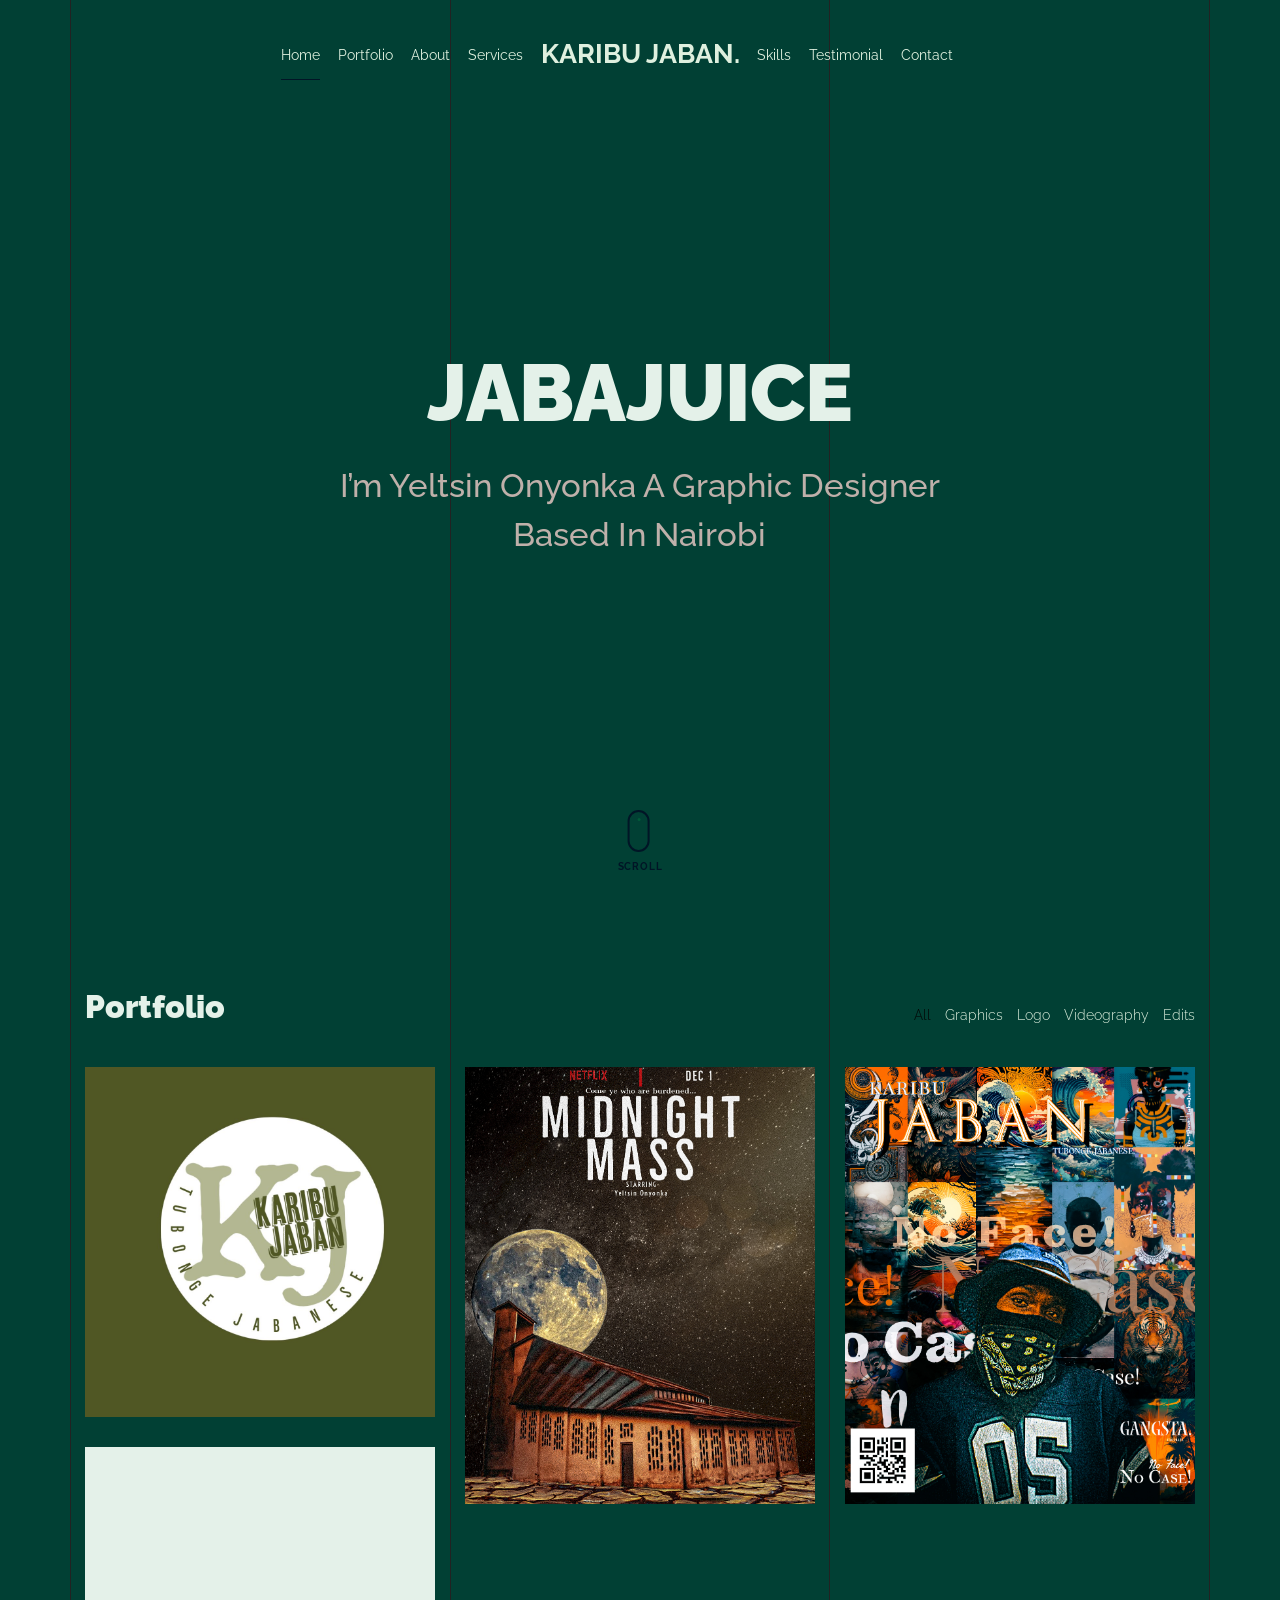
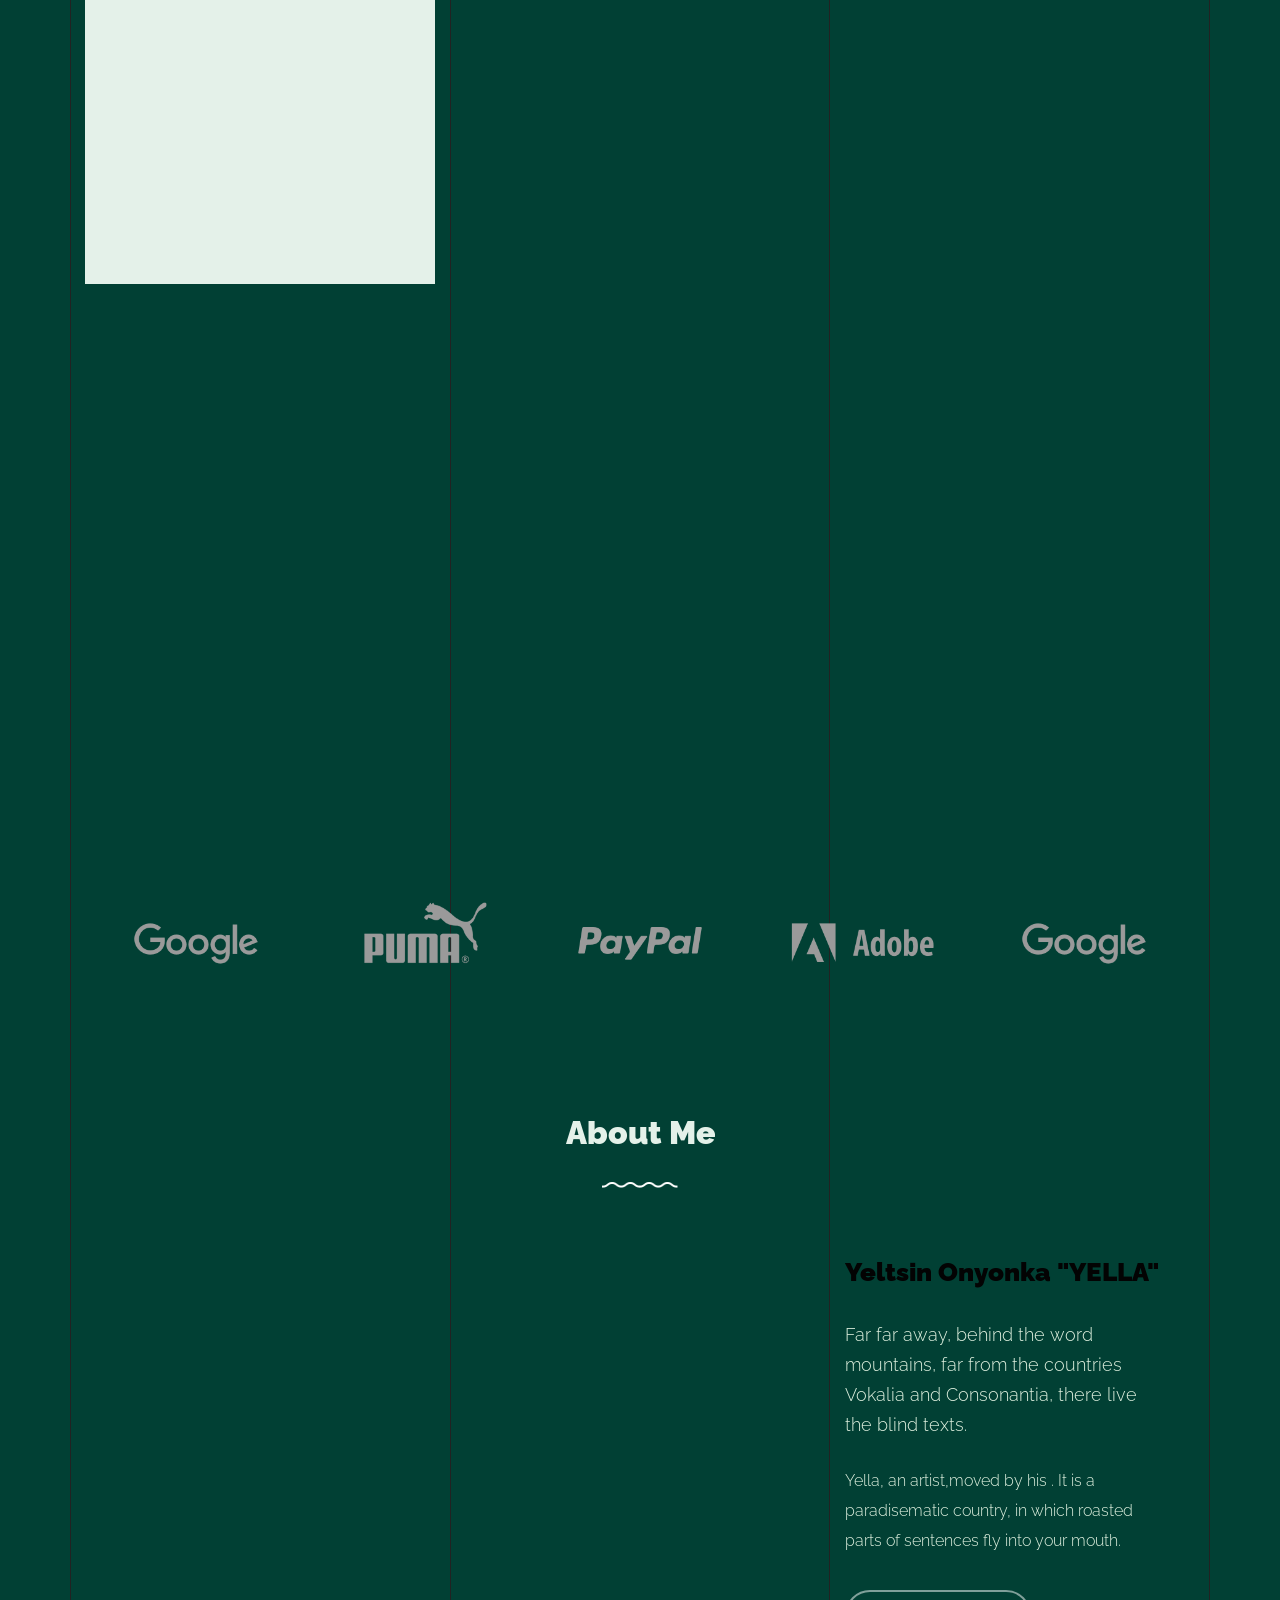
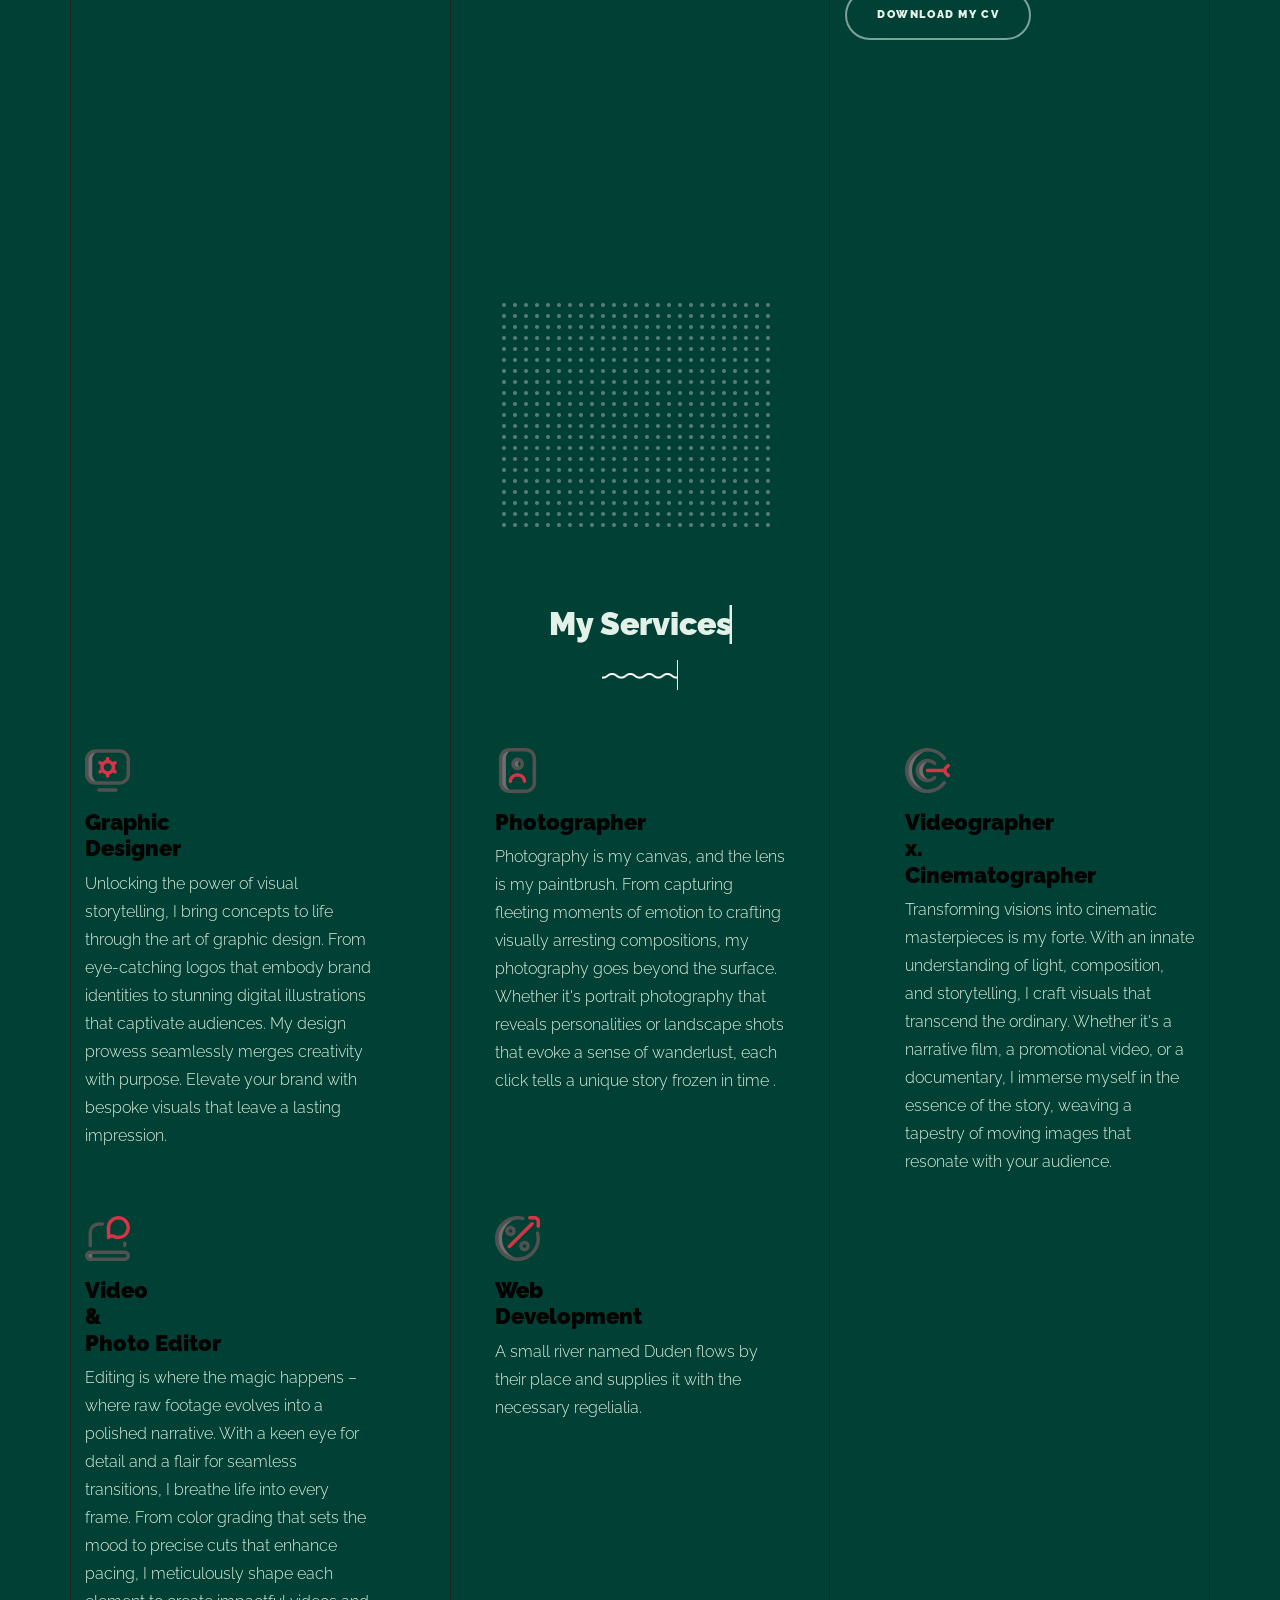
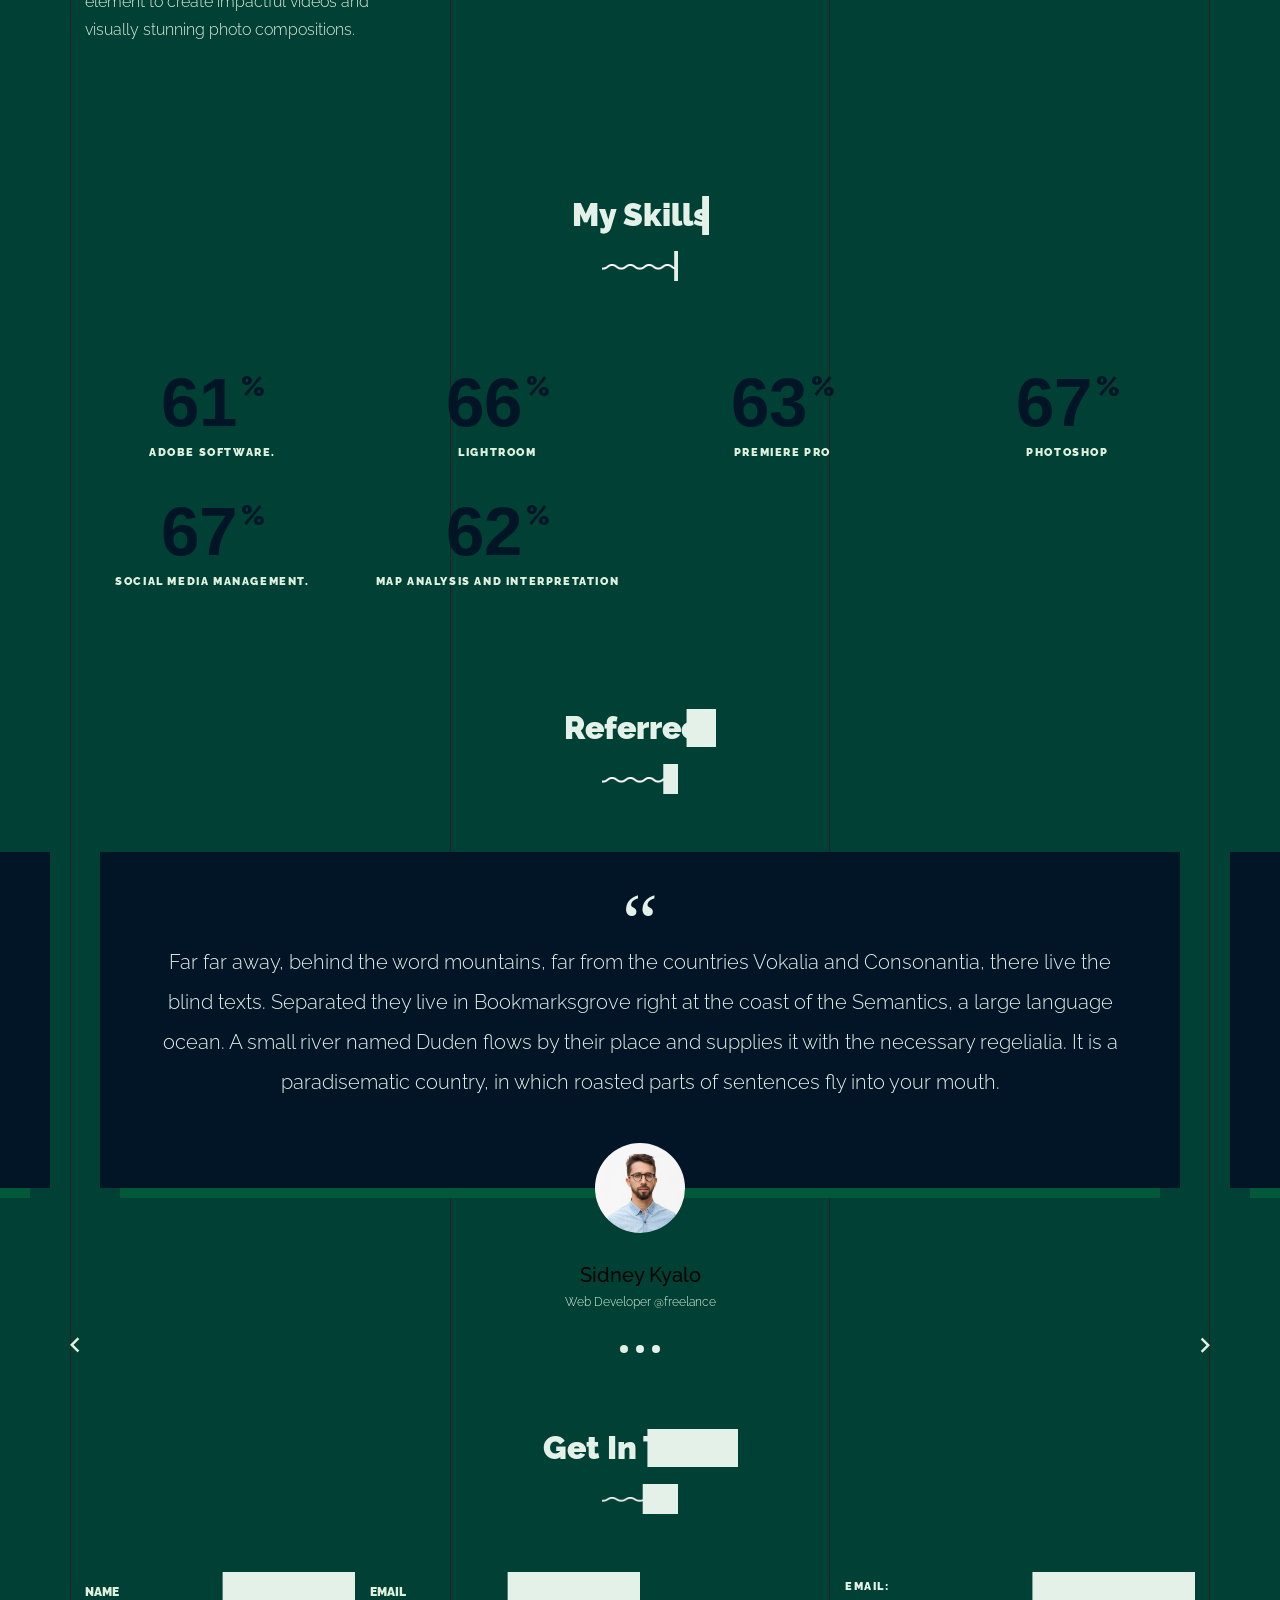
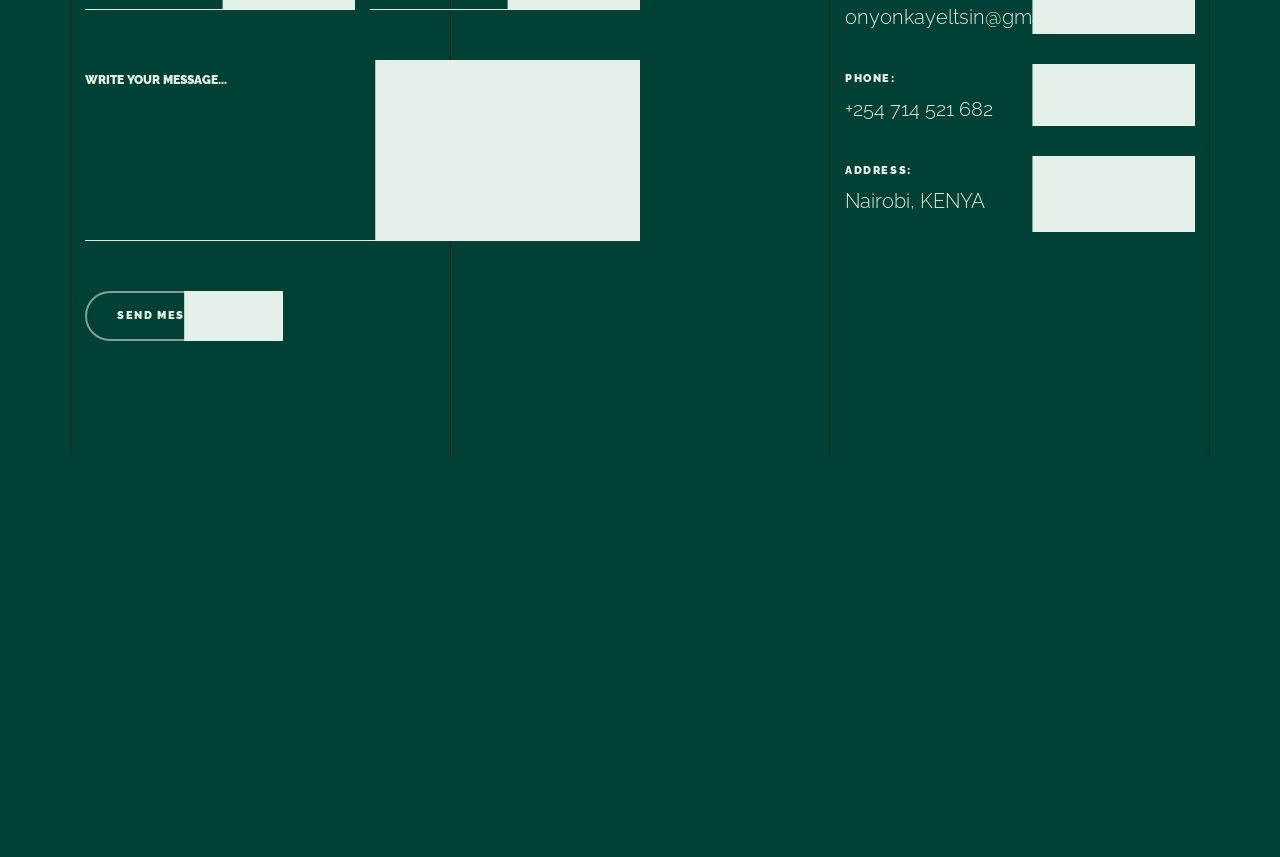
<file: index.html>
<!doctype html>
<html lang="en">
  <head>
    <title>JABAJUICE</title>
    <meta charset="utf-8">
    <meta name="viewport" content="width=device-width, initial-scale=1, shrink-to-fit=no">

    <meta name="description" content="">
    <meta name="keywords" content="html, css, javascript, jquery">
    <meta name="author" content="">

    <link rel="stylesheet" href="css/vendor/icomoon/style.css">
    <link rel="stylesheet" href="css/vendor/owl.carousel.min.css">
    <link rel="stylesheet" href="css/vendor/animate.min.css">
    <link rel="stylesheet" href="css/vendor/aos.css">
    <link rel="stylesheet" href="css/vendor/bootstrap.min.css">
    <link rel="stylesheet" href="css/vendor/jquery.fancybox.min.css">
    

    <!-- Theme Style -->
    <link rel="stylesheet" href="css/style.css">

  </head>
  <body data-spy="scroll" data-target=".site-nav-target" data-offset="200">

    <nav class="unslate_co--site-mobile-menu">
      <div class="close-wrap d-flex">
        <a href="#" class="d-flex ml-auto js-menu-toggle">
          <span class="close-label">Close</span>
          <div class="close-times">
            <span class="bar1"></span>
            <span class="bar2"></span>
          </div>
        </a>
      </div>
      <div class="site-mobile-inner"></div>
    </nav>


    <div class="unslate_co--site-wrap">

      <div class="unslate_co--site-inner">

        <div class="lines-wrap">
          <div class="lines-inner">
            <div class="lines"></div>
          </div>
        </div>
        <!-- END lines -->
      
      <nav class="unslate_co--site-nav site-nav-target">

        <div class="container">
        
          <div class="row align-items-center justify-content-between text-left">
            <div class="col-md-5 text-right">
              <ul class="site-nav-ul js-clone-nav text-left d-none d-lg-inline-block">
                <li class="has-children">
                  <a href="#home-section" class="nav-link">Home</a>
                 
                </li>
                <li><a href="#portfolio-section" class="nav-link">Portfolio</a></li>
                <li><a href="#about-section" class="nav-link">About</a></li>
                <li><a href="#services-section" class="nav-link">Services</a></li>
              </ul>
            </div>
            <div class="site-logo pos-absolute">
              <a href="index.html" class="unslate_co--site-logo"> KARIBU JABAN<span>.</span></a>
            </div>
            <div class="col-md-5 text-right text-lg-left">
              <ul class="site-nav-ul js-clone-nav text-left d-none d-lg-inline-block">
                <li><a href="#skills-section" class="nav-link">Skills</a></li>
                <li><a href="#testimonial-section" class="nav-link">Testimonial</a></li>

                <!--
                <li><a href="#journal-section" class="nav-link">Journal</a></li>
              -->
                <li><a href="#contact-section" class="nav-link">Contact</a></li>
              </ul>

              <ul class="site-nav-ul-none-onepage text-right d-inline-block d-lg-none">
                <li><a href="#" class="js-menu-toggle">Menu</a></li>
              </ul>

            </div>
          </div>
        </div>

      </nav>
      <!-- END nav -->

      <div class="cover-v1 jarallax"  id="home-section">
        <div class="container">
          <div class="row align-items-center">
              
            <div class="col-md-7 mx-auto text-center">
              <h1 class="heading gsap-reveal-hero">JABAJUICE</h1>
              <h2 class="subheading gsap-reveal-hero">I’m Yeltsin Onyonka A Graphic Designer Based In Nairobi</h2>
            </div>

          </div>
        </div>


        <a href="#portfolio-section" class="mouse-wrap smoothscroll">
          <span class="mouse">
            <span class="scroll"></span>
          </span>
          <span class="mouse-label">Scroll</span>
        </a>

      </div>
      <!-- END .cover-v1 -->


      <div class="unslate_co--section" id="portfolio-section">
        <div class="container">
          
          
          <div class="relative"><div class="loader-portfolio-wrap"><div class="loader-portfolio"></div></div> </div>
          <div id="portfolio-single-holder"></div>

          <div class="portfolio-wrapper">

            <div class="d-flex align-items-center mb-4 gsap-reveal gsap-reveal-filter">
              <h2 class="mr-auto heading-h2"><span class="gsap-reveal">Portfolio</span></h2>

              <a href="#" class="text-white js-filter d-inline-block d-lg-none">Filter</a>
              
              <div class="filter-wrap">
                <div class="filter ml-auto" id="filters">
                  <a href="#" class="active" data-filter="*">All</a>
                  <a href="#" data-filter=".graphics">Graphics</a>
                  <a href="#" data-filter=".logo">Logo</a>
                  <a href="#" data-filter=".video">Videography</a>
                  <a href="#" data-filter=".edits">Edits</a>
                </div>
              </div> 
            </div>


            
            <div id="posts" class="row gutter-isotope-item">
              <div class="item logo edits col-sm-6 col-md-6 col-lg-4 isotope-mb-2">
                <a href="portfolio-single-1.html" class="portfolio-item ajax-load-page isotope-item gsap-reveal-img" data-id="1">
                    <div class="overlay">
                      <span class="wrap-icon icon-link2"></span>
                      <div class="portfolio-item-content">
                        <h3>Logo Packaging</h3>
                        <p>Logo, Edits</p>
                      </div>
                    </div>
                    <img src="images/1.jpg" class="lazyload  img-fluid" alt="Images" />
                  </a>
              </div>
              <div class="item  graphics video edits col-md-6 col-lg-4 isotope-mb-2 ">
                <a href="portfolio-single-3.html" class="portfolio-item ajax-load-page item-portrait isotope-item gsap-reveal-img" data-id="3">
                    <div class="overlay">
                      <span class="wrap-icon icon-link2"></span>
                      <div class="portfolio-item-content">
                        <h3>Movie Posters</h3>
                        <p>Graphics ,Videography, Edits</p>
                      </div>
                    </div>
                    <img src="images/midnight mass.jpg" class="lazyload  img-fluid" alt="Images" />
                  </a>
              </div>

              <div class="item graphics edits col-sm-6 col-md-6 col-lg-4 isotope-mb-2">
                <a href="portfolio-single-4.html" class="portfolio-item isotope-item gsap-reveal-img ajax-load-page" data-id="4">
                    <div class="overlay">
                      <span class="wrap-icon icon-link2"></span>
                      <div class="portfolio-item-content">
                        <h3>Karibu Jaban </h3>
                        <p>Posters, Graphics ,Edits</p>
                      </div>
                    </div>
                    <img src="images/Jaban1.jpg" class="lazyload  img-fluid" alt="Images" />
                  </a>
              </div>

              <div class="item graphics col-sm-6 col-md-6 col-lg-4 isotope-mb-2">

                <a href="images/Colors Poster.jpg" class="portfolio-item isotope-item gsap-reveal-img" data-fancybox="gallery" data-caption="Colors Poster">
                    <div class="overlay">
                      <span class="wrap-icon icon-photo2"></span>
                      <div class="portfolio-item-content">
                        <h3>Colors Poster</h3>
                        <p>Graphics</p>
                      </div>
                    </div>
                    <img src="images/Colors Poster.jpg" class="lazyload  img-fluid" alt="Images" />
                  </a>

              </div>

              <div class="item graphics edits col-sm-6 col-md-6 col-lg-4 isotope-mb-2">
                <a href="images/Tabasamu Poster.jpg" class="portfolio-item isotope-item gsap-reveal-img" data-fancybox="gallery" data-caption="Poster Design">
                    <div class="overlay">
                      <span class="wrap-icon icon-photo2"></span>
                      <div class="portfolio-item-content">
                        <h3>Poster Design</h3>
                        <p>Graphics, Edits</p>
                      </div>
                    </div>
                    <img src="images/Tabasamu Poster.jpg" class="lazyload  img-fluid" alt="Images" />
                  </a>
              </div>

            

              <div class="item edits col-sm-6 col-md-6 col-lg-4 isotope-mb-2">
                <a href="images/home.jpg" class="portfolio-item item-portrait isotope-item gsap-reveal-img " data-fancybox="gallery" data-caption="Yeltsin">
                    <div class="overlay">
                      <span class="wrap-icon icon-photo2"></span>
                      <div class="portfolio-item-content">
                        <h3>Yeltsin</h3>
                        <p>Edits</p>
                      </div>
                    </div>
                    <img src="images/home.jpg" class="lazyload  img-fluid" alt="Images" />
                  </a>
              </div>

              <div class="item graphics video edits col-sm-6 col-md-6 col-lg-4 isotope-mb-2">
                <a href="images/Mshipa Netflix.jpg" class="portfolio-item isotope-item gsap-reveal-img" data-fancybox="gallery" data-caption="Showreel ">
                    <div class="overlay">
                      <span class="wrap-icon icon-play_circle_filled"></span>
                      <div class="portfolio-item-content">
                        <h3>Video Jaban</h3>
                        <p>Videography, Edits</p>
                      </div>
                    </div>
                    <img src="images/Mshipa Netflix.jpg" class="lazyload  img-fluid" alt="Images" />
                  </a>
              </div>

              <div class="item graphics col-sm-6 col-md-6 col-lg-4 isotope-mb-2">
                <a href="portfolio-single-2.html" class="portfolio-item ajax-load-page item-portrait isotope-item gsap-reveal-img" data-id="2">
                    <div class="overlay">
                      <span class="wrap-icon icon-link2"></span>
                      <div class="portfolio-item-content">
                        <h3>Jaban Services</h3>
                        <p>Services</p>
                      </div>
                    </div>
                    <img src="images/cleanjaba.jpg" class="lazyload  img-fluid" alt="Images" />
                  </a>
              </div>
            </div>
             
            
          </div>


        </div>
      </div>


      <div class="unslate_co--section">
        <div class="container">
          <div class="owl-carousel logo-slider">
            <div class="logo-v1 gsap-reveal">
              <img src="images/logo-google.png" alt="Image" class="img-fluid">
            </div>
            <div class="logo-v1 gsap-reveal">
              <img src="images/logo-puma.png" alt="Image" class="img-fluid">
            </div>
            <div class="logo-v1 gsap-reveal">
              <img src="images/logo-paypal.png" alt="Image" class="img-fluid">
            </div>
            <div class="logo-v1 gsap-reveal">
              <img src="images/logo-adobe.png" alt="Image" class="img-fluid">
            </div>
          </div>
        </div>
      </div>


      <div class="unslate_co--section" id="about-section">
        <div class="container">
          
          <div class="section-heading-wrap text-center mb-5">
            <h2 class="heading-h2 text-center divider"><span class="gsap-reveal">About Me</span></h2>
            <span class="gsap-reveal">
            <img src="images/divider.png" alt="divider" width="76">
            </span>
          </div>
          

          <div class="row mt-5 justify-content-between">
            <div class="col-lg-7 mb-5 mb-lg-0">
              <figure class="dotted-bg gsap-reveal-img ">
                <img src="images/Yeltsin.jpg" alt="Image" class="img-fluid">
              </figure>
            </div>
            <div class="col-lg-4 pr-lg-5">
              <h3 class="mb-4 heading-h3"><span class="gsap-reveal">Yeltsin Onyonka "YELLA"</span></h3>
              <p class="lead gsap-reveal">Far far away, behind the word mountains, far from the countries Vokalia and Consonantia, there live the blind texts. </p>
              <p class="mb-4 gsap-reveal">Yella, an artist,moved by his . It is a paradisematic country, in which roasted parts of sentences fly into your mouth.</p>
              <p class="gsap-reveal"><a href="pdfs/Yeltsin Onyonka Curriculum Vitae.pdf"  target="_blank" class="btn btn-outline-pill btn-custom-light">Download my CV</a></p>
            </div>
          </div>
        </div>
      </div>

      <div class="unslate_co--section" id="services-section">
        <div class="container">

          <div class="section-heading-wrap text-center mb-5">
            <h2 class="heading-h2 text-center divider"><span class="gsap-reveal">My Services</span></h2>
            <span class="gsap-reveal"><img src="images/divider.png" alt="divider" width="76"></span>
          </div>

          <div class="row gutter-v3">
            <div class="col-md-6 col-lg-4 mb-4">
              <div class="feature-v1" data-aos="fade-up" data-aos-delay="0">
                <div class="wrap-icon mb-3">
                  <img src="images/svg/001-options.svg" alt="Image" width="45">
                </div>
                <h3>Graphic <br>  Designer</h3>
                <p>Unlocking the power of visual storytelling, I bring concepts to life through the art of graphic design. 
                  From eye-catching logos that embody brand identities to stunning digital illustrations that captivate audiences.
                   My design prowess seamlessly merges creativity with purpose. 
                  Elevate your brand with bespoke visuals that leave a lasting impression.</p>
              </div> 
            </div>

            <div class="col-md-6 col-lg-4 mb-4">
              <div class="feature-v1" data-aos="fade-up" data-aos-delay="200">
                <div class="wrap-icon mb-3">
                  <img src="images/svg/003-contact-book.svg" alt="Image" class="img-fluid" width="45">
                </div>
                <h3>Photographer</h3>
                <p>Photography is my canvas, and the lens is my paintbrush. 
                  From capturing fleeting moments of emotion to crafting visually arresting compositions, my photography goes beyond the surface.
                   Whether it's portrait photography that reveals personalities or landscape shots that evoke a sense of wanderlust, each click tells 
                   a unique story frozen in time
                   .</p>
              </div> 
            </div>

            <div class="col-md-6 col-lg-4 mb-4">
              <div class="feature-v1" data-aos="fade-up" data-aos-delay="100">
                <div class="wrap-icon mb-3">
                  <img src="images/svg/006-goal.svg" alt="Image" width="45">
                </div>
                <h3>Videographer <br> x.<br> Cinematographer</h3>
                <p>Transforming visions into cinematic masterpieces is my forte. With an innate understanding of light, composition, and storytelling, 
                  I craft visuals that transcend the ordinary. Whether it's a narrative film, a promotional video, or a documentary, 
                  I immerse myself in the essence of the story, weaving a tapestry of moving images that resonate with your audience. </p>
              </div> 
            </div>

            <div class="col-md-6 col-lg-4 mb-4">
              <div class="feature-v1" data-aos="fade-up" data-aos-delay="100">
                <div class="wrap-icon mb-3">
                  <img src="images/svg/002-chat.svg" alt="Icon" width="45">
                </div>
                <h3>Video <br> &  <br>Photo Editor</h3>
                <p>Editing is where the magic happens – where raw footage evolves into a polished narrative. 
                  With a keen eye for detail and a flair for seamless transitions, I breathe life into every frame. 
                  From color grading that sets the mood to precise cuts that enhance pacing, I meticulously shape each element
                   to create impactful videos and visually stunning photo compositions.

                </p>
              </div> 
            </div>
           

            <div class="col-md-6 col-lg-4 mb-4">
              <div class="feature-v1" data-aos="fade-up" data-aos-delay="0">
                <div class="wrap-icon mb-3">
                  <img src="images/svg/004-percentage.svg" alt="Image" width="45">
                </div>
                <h3>Web <br> Development</h3>
                <p>A small river named Duden flows by their place and supplies it with the necessary regelialia. </p>
              </div> 
            </div>
            
           

          </div>
        </div>
      </div>

      <div class="unslate_co--section section-counter" id="skills-section">
        <div class="container">
          <div class="section-heading-wrap text-center mb-5">
            <h2 class="heading-h2 text-center divider"><span class="gsap-reveal">My Skills</span></h2>
            <span class="gsap-reveal"><img src="images/divider.png" alt="divider" width="76"></span>
          </div>


          <div class="row pt-5">
            <div class="col-6 col-sm-6 mb-5 mb-lg-0 col-md-6 col-lg-3" data-aos="fade-up" data-aos-delay="0">
              <div class="counter-v1 text-center">
                <span class="number-wrap">
                  <span class="number number-counter" data-number="90">0</span>
                  <span class="append-text">%</span>
                </span>
                <span class="counter-label">Adobe Software.</span>
              </div>
            </div>

            
            <div class="col-6 col-sm-6 mb-5 mb-lg-0 col-md-6 col-lg-3" data-aos="fade-up" data-aos-delay="100">
              <div class="counter-v1 text-center">
                <span class="number-wrap">
                  <span class="number number-counter" data-number="98">0</span>
                  <span class="append-text">%</span>
                </span>
                <span class="counter-label">Lightroom</span>
              </div>
            </div>

            <div class="col-6 col-sm-6 mb-5 mb-lg-0 col-md-6 col-lg-3" data-aos="fade-up" data-aos-delay="100">
              <div class="counter-v1 text-center">
                <span class="number-wrap">
                  <span class="number number-counter" data-number="94">0</span>
                  <span class="append-text">%</span>
                </span>
                <span class="counter-label">Premiere Pro</span>
              </div>
            </div>

            <div class="col-6 col-sm-6 mb-5 mb-lg-0 col-md-6 col-lg-3" data-aos="fade-up" data-aos-delay="100">
              <div class="counter-v1 text-center">
                <span class="number-wrap">
                  <span class="number number-counter" data-number="99">0</span>
                  <span class="append-text">%</span>
                </span>
                <span class="counter-label">Photoshop</span>
              </div>
            </div>


            
            <div class="col-6 col-sm-6 mb-5 mb-lg-0 col-md-6 col-lg-3  mt-5" data-aos="fade-up" data-aos-delay="200">
              <div class="counter-v1 text-center">
                <span class="number-wrap">
                  <span class="number number-counter" data-number="99">0</span>
                  <span class="append-text">%</span>
                </span>
                <span class="counter-label">Social Media Management.</span>
              </div>
            </div>


            <div class="col-6 col-sm-6 mb-5 mb-lg-0 col-md-6 col-lg-3 mt-5" data-aos="fade-up" data-aos-delay="300">
              <div class="counter-v1 text-center">
                <span class="number-wrap">
                  <span class="number number-counter" data-number="92">0</span>
                  <span class="append-text">%</span>
                </span>
                <span class="counter-label">Map Analysis and Interpretation</span>
              </div>
            </div>
            
          </div>
        </div>
      </div>
      <!-- END .counter -->

      <div class="unslate_co--section" id="testimonial-section">
        <div class="container">
          <div class="section-heading-wrap text-center mb-5">
            <h2 class="heading-h2 text-center divider"><span class="gsap-reveal">Referrees</span></h2>
            <span class="gsap-reveal"><img src="images/divider.png" alt="divider" width="76"></span>
          </div>
        </div>

        <div class="owl-carousel testimonial-slider" data-aos="fade-up">
          <div>
            <div class="testimonial-v1">
              <div class="testimonial-inner-bg">
                <span class="quote">&ldquo;</span>
                <blockquote>
                  Far far away, behind the word mountains, far from the countries Vokalia and Consonantia, there live the blind texts. Separated they live in Bookmarksgrove right at the coast of the Semantics, a large language ocean. A small river named Duden flows by their place and supplies it with the necessary regelialia. It is a paradisematic country, in which roasted parts of sentences fly into your mouth.
                </blockquote>
              </div>
              
              <div class="testimonial-author-info">
                <img src="images/person_man_1.jpg" alt="Image">
                <h3>Sidney Kyalo</h3>
                <span class="d-block position">Web Developer @freelance</span>
              </div>

            </div>
          </div>
          <div>
            <div class="testimonial-v1">
              <div class="testimonial-inner-bg">
                <span class="quote">&ldquo;</span>
                <blockquote>
                  Far far away, behind the word mountains, far from the countries Vokalia and Consonantia, there live the blind texts. Separated they live in Bookmarksgrove right at the coast of the Semantics, a large language ocean. A small river named Duden flows by their place and supplies it with the necessary regelialia. It is a paradisematic country, in which roasted parts of sentences fly into your mouth.
                </blockquote>
              </div>
              
              <div class="testimonial-author-info">
                <img src="images/person_man_2.jpg" alt="Image">
                <h3>Felix Omondi</h3>
                <span class="d-block position">Videographer @Mafia808</span>
              </div>

            </div>
          </div>
          <div>
            <div class="testimonial-v1">
              <div class="testimonial-inner-bg">
                <span class="quote">&ldquo;</span>
                <blockquote>
                  Far far away, behind the word mountains, far from the countries Vokalia and Consonantia, there live the blind texts. Separated they live in Bookmarksgrove right at the coast of the Semantics, a large language ocean. A small river named Duden flows by their place and supplies it with the necessary regelialia. It is a paradisematic country, in which roasted parts of sentences fly into your mouth.
                </blockquote>
              </div>
              
              <div class="testimonial-author-info">
                <img src="images/person_woman_1.jpg" alt="Image">
                <h3>Erica Miller</h3>
                <span class="d-block position">Product Designer @Twitter</span>
              </div>

            </div>
          </div>
        </div>

      </div>
      <!-- END testimonial -->


<!-- 
      <div class="unslate_co--section" id="journal-section">
        <div class="container">
          <div class="section-heading-wrap text-center mb-5">
            <h2 class="heading-h2 text-center divider"><span class="gsap-reveal">My Journal</span></h2>
            <span class="gsap-reveal"><img src="images/divider.png" alt="divider" width="76"></span>
          </div>

          
          <div class="row gutter-v4 align-items-stretch">
            <div class="col-sm-6 col-md-6 col-lg-8 blog-post-entry" data-aos="fade-up" data-aos-delay="0">

              <a href="blog-single.html" class="grid-item blog-item w-100 h-100">
                <div class="overlay">
                  <div class="portfolio-item-content">
                    <h3>A Mounteering Guide For Beginners</h3>
                    <p class="post-meta">By Joefrey <span class="small">&bullet;</span> 5 mins read</p>
                  </div>
                </div>
                <img src="images/post_1.jpg" class="lazyload" alt="Image" />
              </a>


            </div>
            <div class="col-sm-6 col-md-6 col-lg-4 blog-post-entry" data-aos="fade-up" data-aos-delay="100">
              <a href="blog-single.html" class="grid-item blog-item w-100 h-100">
                <div class="overlay">
                  <div class="portfolio-item-content">
                    <h3>A Mounteering Guide For Beginners</h3>
                    <p class="post-meta">By Joefrey <span class="small">&bullet;</span> 5 mins read</p>
                  </div>
                </div>
                <img src="images/post_2.jpg" class="lazyload" alt="Image" />
              </a>
            </div>


            <div class="col-sm-6 col-md-6 col-lg-4 blog-post-entry" data-aos="fade-up" data-aos-delay="0">

              <a href="blog-single.html" class="grid-item blog-item w-100 h-100">
                <div class="overlay">
                  <div class="portfolio-item-content">
                    <h3>A Mounteering Guide For Beginners</h3>
                    <p class="post-meta">By Joefrey <span class="small">&bullet;</span> 5 mins read</p>
                  </div>
                </div>
                <img src="images/post_3.jpg" class="lazyload" alt="Image" />
              </a>


            </div>
            <div class="col-sm-6 col-md-6 col-lg-4 blog-post-entry" data-aos="fade-up" data-aos-delay="100">
              <a href="blog-single.html" class="grid-item blog-item w-100 h-100">
                <div class="overlay">
                  <div class="portfolio-item-content">
                    <h3>A Mounteering Guide For Beginners</h3>
                    <p class="post-meta">By Joefrey <span class="small">&bullet;</span> 5 mins read</p>
                  </div>
                </div>
                <img src="images/post_4.jpg" class="lazyload" alt="Image" />
              </a>
            </div>

            <div class="col-sm-6 col-md-6 col-lg-4 blog-post-entry" data-aos="fade-up" data-aos-delay="200">
              <a href="blog-single.html" class="grid-item blog-item w-100 h-100">
                <div class="overlay">
                  <div class="portfolio-item-content">
                    <h3>A Mounteering Guide For Beginners</h3>
                    <p class="post-meta">By Joefrey <span class="small">&bullet;</span> 5 mins read</p>
                  </div>
                </div>
                <img src="images/post_5.jpg" class="lazyload" alt="Image" />
              </a>
            </div>


          </div>

        </div>
      </div>
      blog posts -->


      <div class="unslate_co--section" id="contact-section">
        <div class="container">
          <div class="section-heading-wrap text-center mb-5">
            <h2 class="heading-h2 text-center divider"><span class="gsap-reveal">Get In Touch</span></h2>
            <span class="gsap-reveal"><img src="images/divider.png" alt="divider" width="76"></span>
          </div>


          <div class="row justify-content-between">
            
            <div class="col-md-6">
              <form method="post" class="form-outline-style-v1" id="contactForm">
                <div class="form-group row mb-0">

                  <div class="col-lg-6 form-group gsap-reveal">
                    <label for="name">Name</label>
                    <input name="name" type="text" class="form-control" id="name">
                  </div>
                  <div class="col-lg-6 form-group gsap-reveal">
                    <label for="email">Email</label>
                    <input name="email" type="email" class="form-control" id="email">
                  </div>
                  <div class="col-lg-12 form-group gsap-reveal">
                    <label for="message">Write your message...</label>
                    <textarea name="message" id="message" cols="30" rows="7" class="form-control"></textarea>
                  </div>
                </div>
                <div class="form-group row gsap-reveal">
                    <div class="col-md-12 d-flex align-items-center">
                      <input type="submit" class="btn btn-outline-pill btn-custom-light mr-3" value="Send Message">
                      <span class="submitting"></span>
                    </div>
                  </div>
              </form>
              <div id="form-message-warning" class="mt-4"></div> 
              <div id="form-message-success">
                Your message was sent, thank you!
              </div>

            </div>

            <div class="col-md-4">
              <div class="contact-info-v1">
                <div class="gsap-reveal d-block">
                  <span class="d-block contact-info-label">Email:</span>
                  <a href="#" class="contact-info-val">onyonkayeltsin@gmail.com</a>
                </div>
                <div class="gsap-reveal d-block">
                  <span class="d-block contact-info-label">Phone:</span>
                  <a href="#" class="contact-info-val">+254 714 521 682</a>
                </div>
                <div class="gsap-reveal d-block">
                  <span class="d-block contact-info-label">Address:</span>
                  <address class="contact-info-val"> Nairobi, KENYA</address>
                </div>
              </div>
            </div>

          </div>
        </div>
      </div>
      </div> <!-- END .unslate_co-site-inner -->

      <footer class="unslate_co--footer unslate_co--section">
        <div class="container">
          <div class="row justify-content-center">
            <div class="col-md-7">
              
              <div class="footer-site-logo"><a href="#">JABAJUICE<span>.</span></a></div>

              <ul class="footer-site-social">
                
                <li><a href="https://pi.it/ofo1GoA">Pinterest</a></li>
                <li><a href="https://www.instagram.com/_._yella?igsh=MWkzN2E4eGw1MGZrdQ">Instagram</a></li>
                <li><a href="#">Linkedin</a></li>
                <li><a href="#">Youtube</a></li>
              </ul>

              <p class="site-copyright">
                
                
                Copyright &copy;
                <script>
                  document.write(new Date().getFullYear());
                </script> All rights reserved 
               
              
              </p>

            </div>
          </div>
        </div>
      </footer>

      
    </div>

    
    <!-- Loader -->
    <div id="unslate_co--overlayer"></div>
    <div class="site-loader-wrap">
      <div class="site-loader"></div>
    </div>

    <script src="js/scripts-dist.js"></script>
    <script src="js/main.js"></script>

  </body>
</html>
</file>
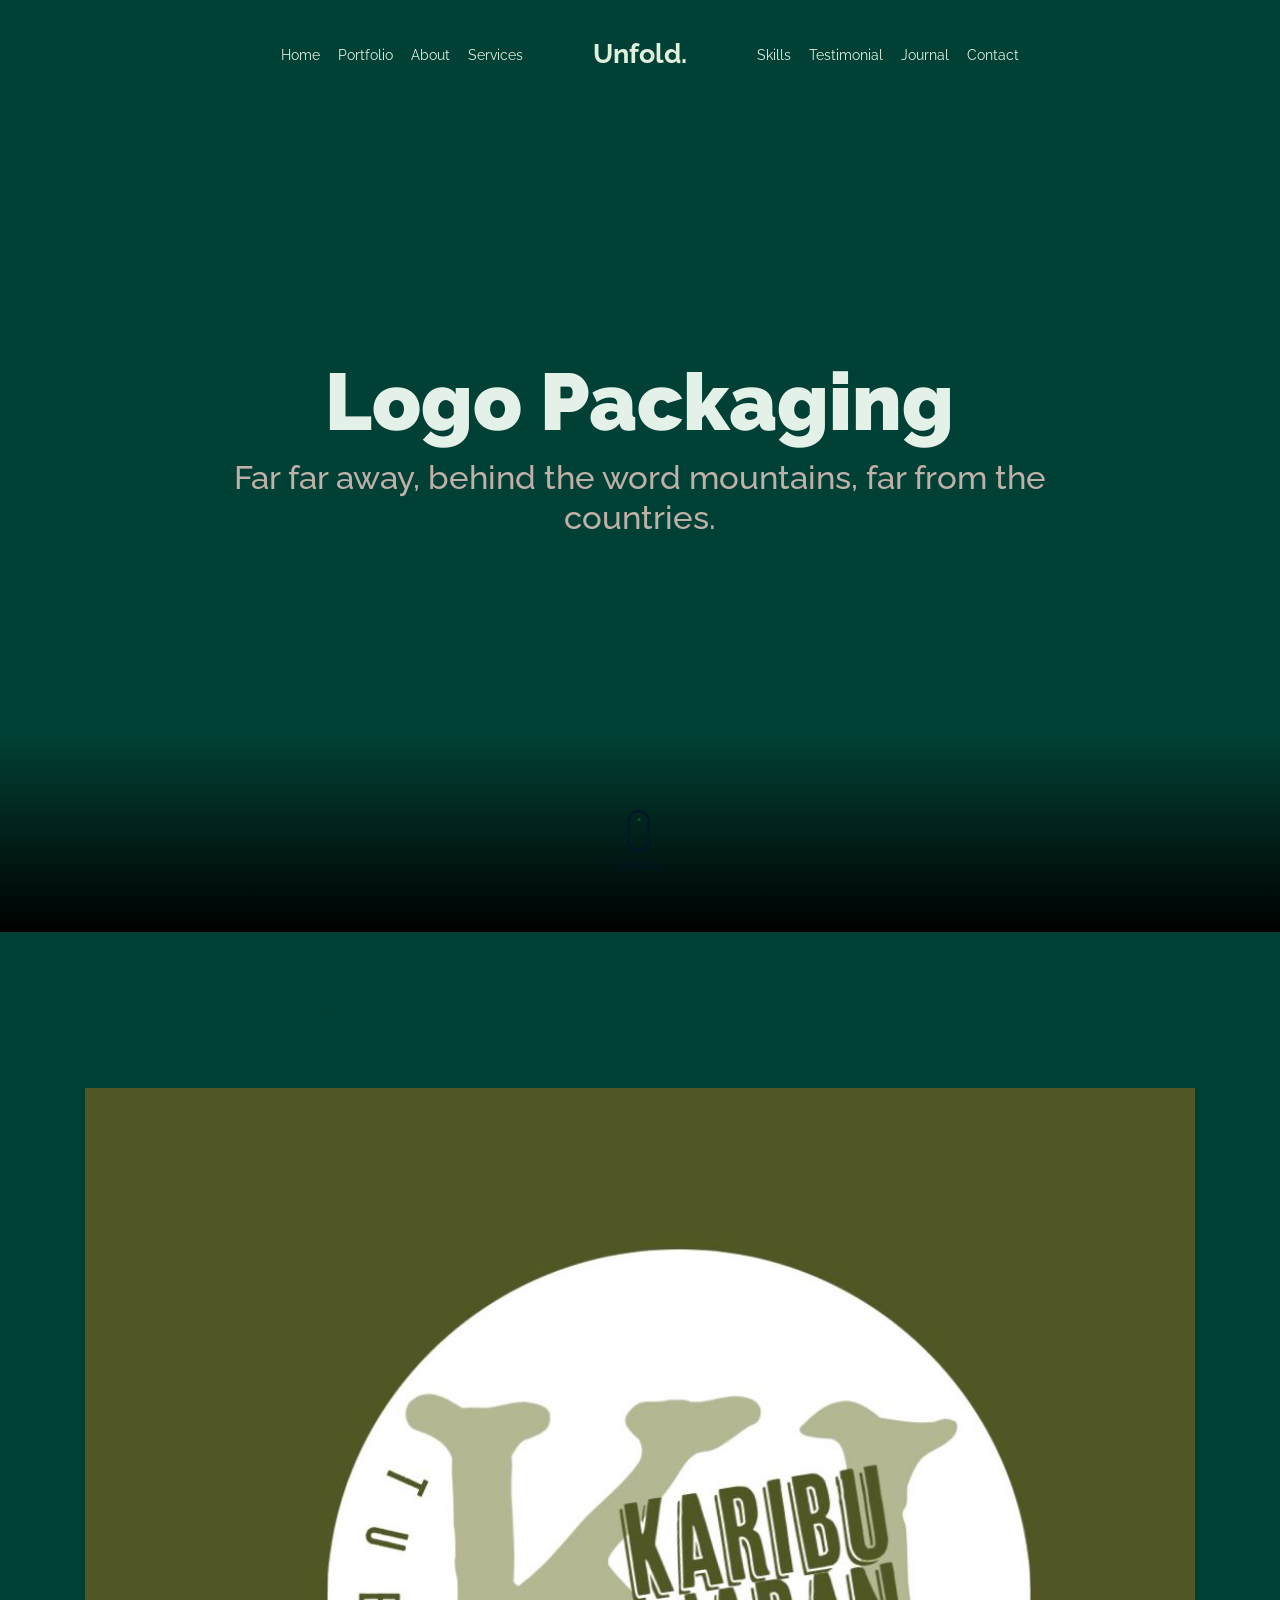
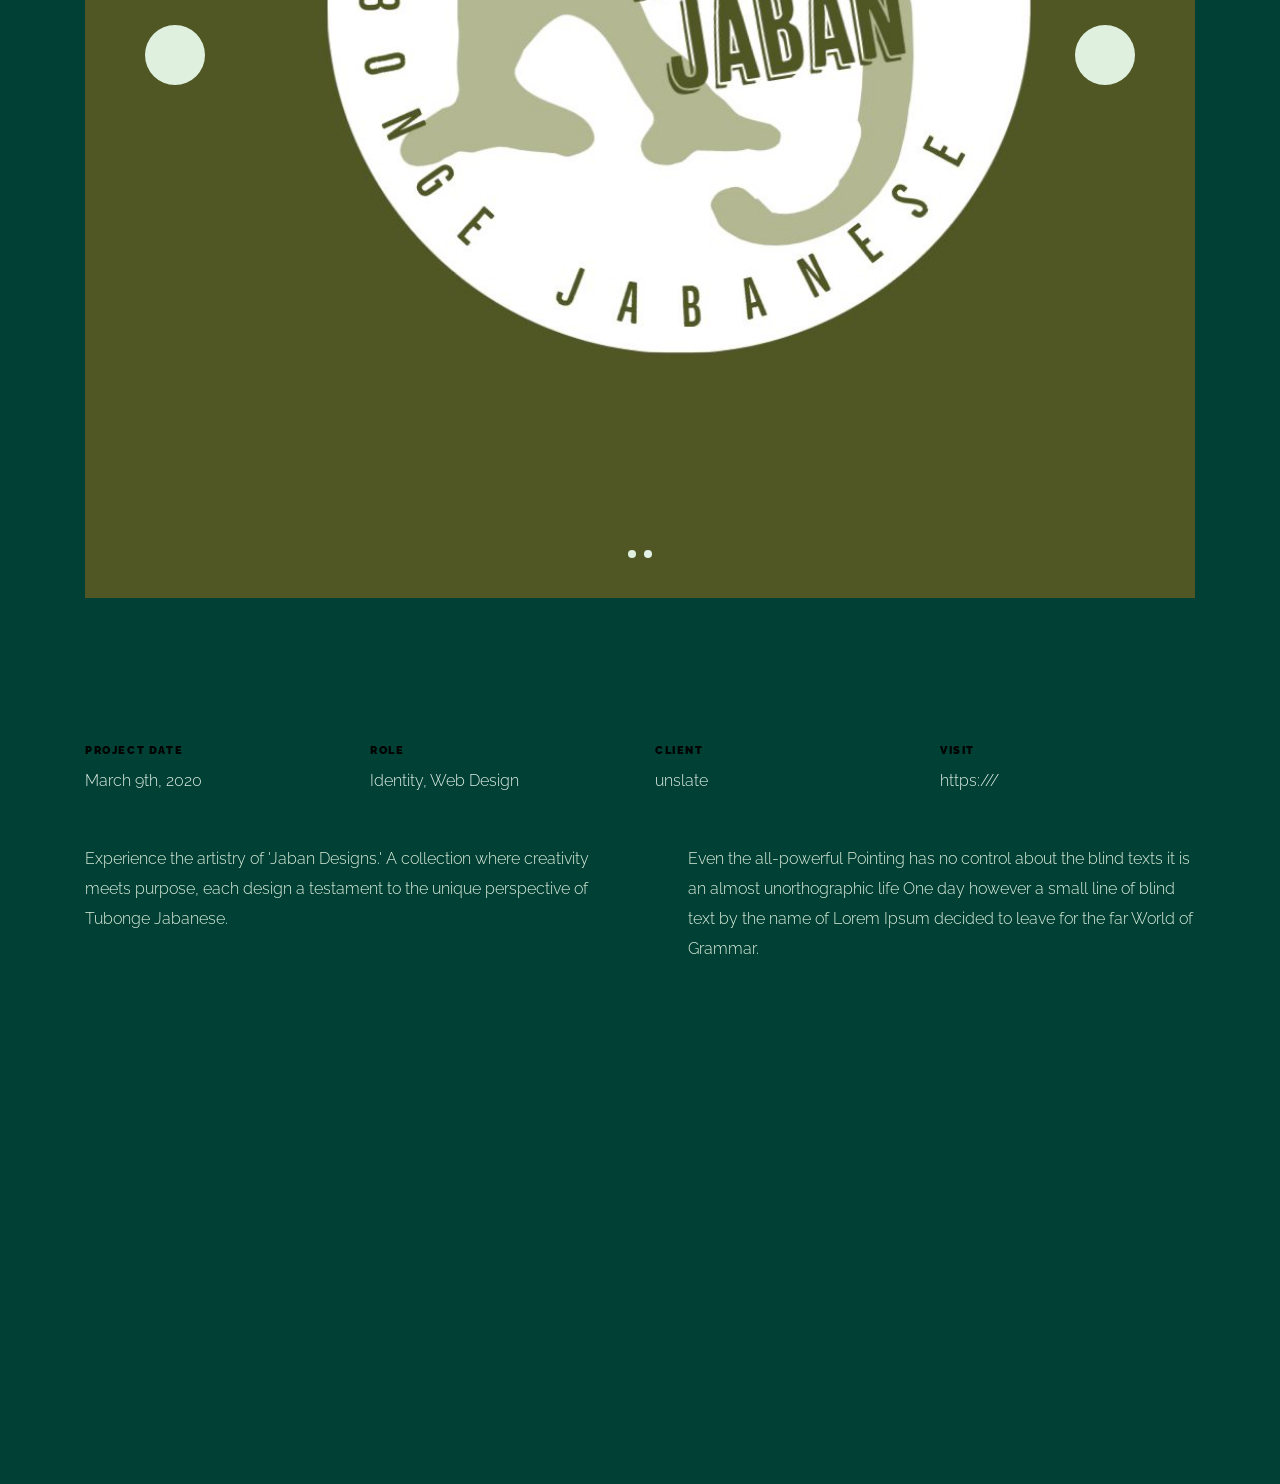
<file: portfolio-single-1.html>
<!doctype html>
<html lang="en">

<head>
  <title>Unfold &mdash; A onepage portfolio HTML template by Colorlib</title>
  <meta charset="utf-8">
  <meta name="viewport" content="width=device-width, initial-scale=1, shrink-to-fit=no">
  
  <meta name="description" content=" ">
  <meta name="keywords" content="html, css, javascript, jquery">
  <meta name="author" content="">

  <link rel="stylesheet" href="css/vendor/icomoon/style.css">
  <link rel="stylesheet" href="css/vendor/owl.carousel.min.css">
  <link rel="stylesheet" href="css/vendor/aos.css">
  <link rel="stylesheet" href="css/vendor/animate.min.css">
  <link rel="stylesheet" href="css/vendor/bootstrap.min.css">
  <link rel="stylesheet" href="css/vendor/jquery.fancybox.min.css">

  <!-- Theme Style -->
  <link rel="stylesheet" href="css/style.css">

</head>

<body data-spy="scroll" data-target=".site-nav-target" data-offset="200">

  <nav class="unslate_co--site-mobile-menu">
    <div class="close-wrap d-flex">
      <a href="#" class="d-flex ml-auto js-menu-toggle">
        <span class="close-label">Close</span>
        <div class="close-times">
          <span class="bar1"></span>
          <span class="bar2"></span>
        </div>
      </a>
    </div>
    <div class="site-mobile-inner"></div>
  </nav>

  <div class="unslate_co--site-wrap">

    <div class="unslate_co--site-inner">

      <nav class="unslate_co--site-nav site-nav-target">

        <div class="container">

          <div class="row align-items-center justify-content-between text-left">
            <div class="col-md-5 text-right">
              <ul class="site-nav-ul js-clone-nav text-left d-none d-lg-inline-block">
                <li class="has-children">
                  <a href="index.html#home-section" class="nav-link">Home</a>
                  
                </li>
                <li><a href="index.html#portfolio-section" class="nav-link">Portfolio</a></li>
                <li><a href="index.html#about-section" class="nav-link">About</a></li>
                <li><a href="index.html#services-section" class="nav-link">Services</a></li>
              </ul>
            </div>
            <div class="site-logo pos-absolute">
              <a href="index.html" class="unslate_co--site-logo">Unfold<span>.</span></a>
            </div>
            <div class="col-md-5 text-right text-lg-left">
              <ul class="site-nav-ul js-clone-nav text-left d-none d-lg-inline-block">
                <li><a href="index.html#skills-section" class="nav-link">Skills</a></li>
                <li><a href="index.html#testimonial-section" class="nav-link">Testimonial</a></li>
                <li><a href="index.html#journal-section" class="nav-link">Journal</a></li>
                <li><a href="index.html#contact-section" class="nav-link">Contact</a></li>
              </ul>

              <ul class="site-nav-ul-none-onepage text-right d-inline-block d-lg-none">
                <li><a href="#" class="js-menu-toggle">Menu</a></li>
              </ul>

            </div>
          </div>
        </div>

      </nav>
      <!-- END nav -->

      <div class="cover-v1 gradient-bottom-black jarallax">
        <div class="container">
          <div class="row align-items-center">

            <div class="col-md-10 mx-auto text-center">
              <h1 class="heading" data-aos="fade-up">Logo Packaging</h1>
              <h2 class="subheading" data-aos="fade-up" data-aos-delay="100">Far far away, behind the word mountains, far from the countries.</h2>
            </div>

          </div>
        </div>

        <!-- dov -->
        <a href="#portfolio-single-section" class="mouse-wrap smoothscroll">
          <span class="mouse">
            <span class="scroll"></span>
          </span>
          <span class="mouse-label">Scroll</span>
        </a>

      </div>
      <!-- END .cover-v1 -->

      <div class="container">
        <div class="portfolio-single-wrap unslate_co--section" id="portfolio-single-section">

          <div class="portfolio-single-inner">
            <h2 class="heading-portfolio-single-h2">Logo Packaging</h2>

            <div class="row justify-content-between mb-5">
              <div class="col-12 mb-4">
                <div class="owl-carousel single-slider">
                  <figure class="mb-4">
                    <img src="images/1.jpg" alt="Image" class="img-fluid">
                  </figure>
                  <figure class="mb-4">
                    <img src="images/1.1.jpg" alt="Image" class="img-fluid">
                  </figure>
                </div>
              </div>
              <div class="col-12 mb-5">
                <div class="row">
                  <div class="col-sm-6 col-md-6 col-lg-3">
                    <div class="detail-v1">
                      <span class="detail-label">Project Date</span>
                      <span class="detail-val">March 9th, 2020</span>
                    </div>
                  </div>
                  <div class="col-sm-6 col-md-6 col-lg-3">
                    <div class="detail-v1">
                      <span class="detail-label">Role</span>
                      <span class="detail-val"><a href="#">Identity</a>, <a href="#">Web Design</a></span>
                    </div>
                  </div>
                  <div class="col-sm-6 col-md-6 col-lg-3">
                    <div class="detail-v1">
                      <span class="detail-label">Client</span>
                      <span class="detail-val">unslate</span>
                    </div>
                  </div>
                  <div class="col-sm-6 col-md-6 col-lg-3">
                    <div class="detail-v1">
                      <span class="detail-label">Visit</span>
                      <span class="detail-val"><a href="#">https:///</a></span>
                    </div>
                  </div>
                </div>
              </div>
              <div class="col-md-6 pr-md-5">
                <p>Experience the artistry of 'Jaban Designs.' A collection where creativity meets purpose, each design a testament to the unique perspective of Tubonge Jabanese.</p>
              </div>
              <div class="col-md-6 pl-md-5">
                <p>Even the all-powerful Pointing has no control about the blind texts it is an almost unorthographic life One day however a small line of blind text by the name of Lorem Ipsum decided to leave for the far World of Grammar.</p>
              </div>
            </div>

          </div>
        </div>
      </div>
    </div>

    <footer class="unslate_co--footer unslate_co--section">
      <div class="container">
        <div class="row justify-content-center">
          <div class="col-md-7">

            <div class="footer-site-logo"><a href="#">Unfold<span>.</span></a></div>

            <ul class="footer-site-social">
              <li><a href="#">Facebook</a></li>
              <li><a href="#">Twitter</a></li>
              <li><a href="#">Instagram</a></li>
              <li><a href="#">Dribbble</a></li>
              <li><a href="#">Behance</a></li>
            </ul>

            <p class="site-copyright">
                
               
                <script>
                  document.write(new Date().getFullYear());
                </script> All rights reserved</p>

          </div>
        </div>
      </div>
    </footer>

  </div>

  <!-- Loader -->
  <div id="unslate_co--overlayer"></div>
  <div class="site-loader-wrap">
    <div class="site-loader"></div>
  </div>

  <script src="js/scripts-dist.js"></script>
  <script src="js/main.js"></script>


</body>

</html>
</file>
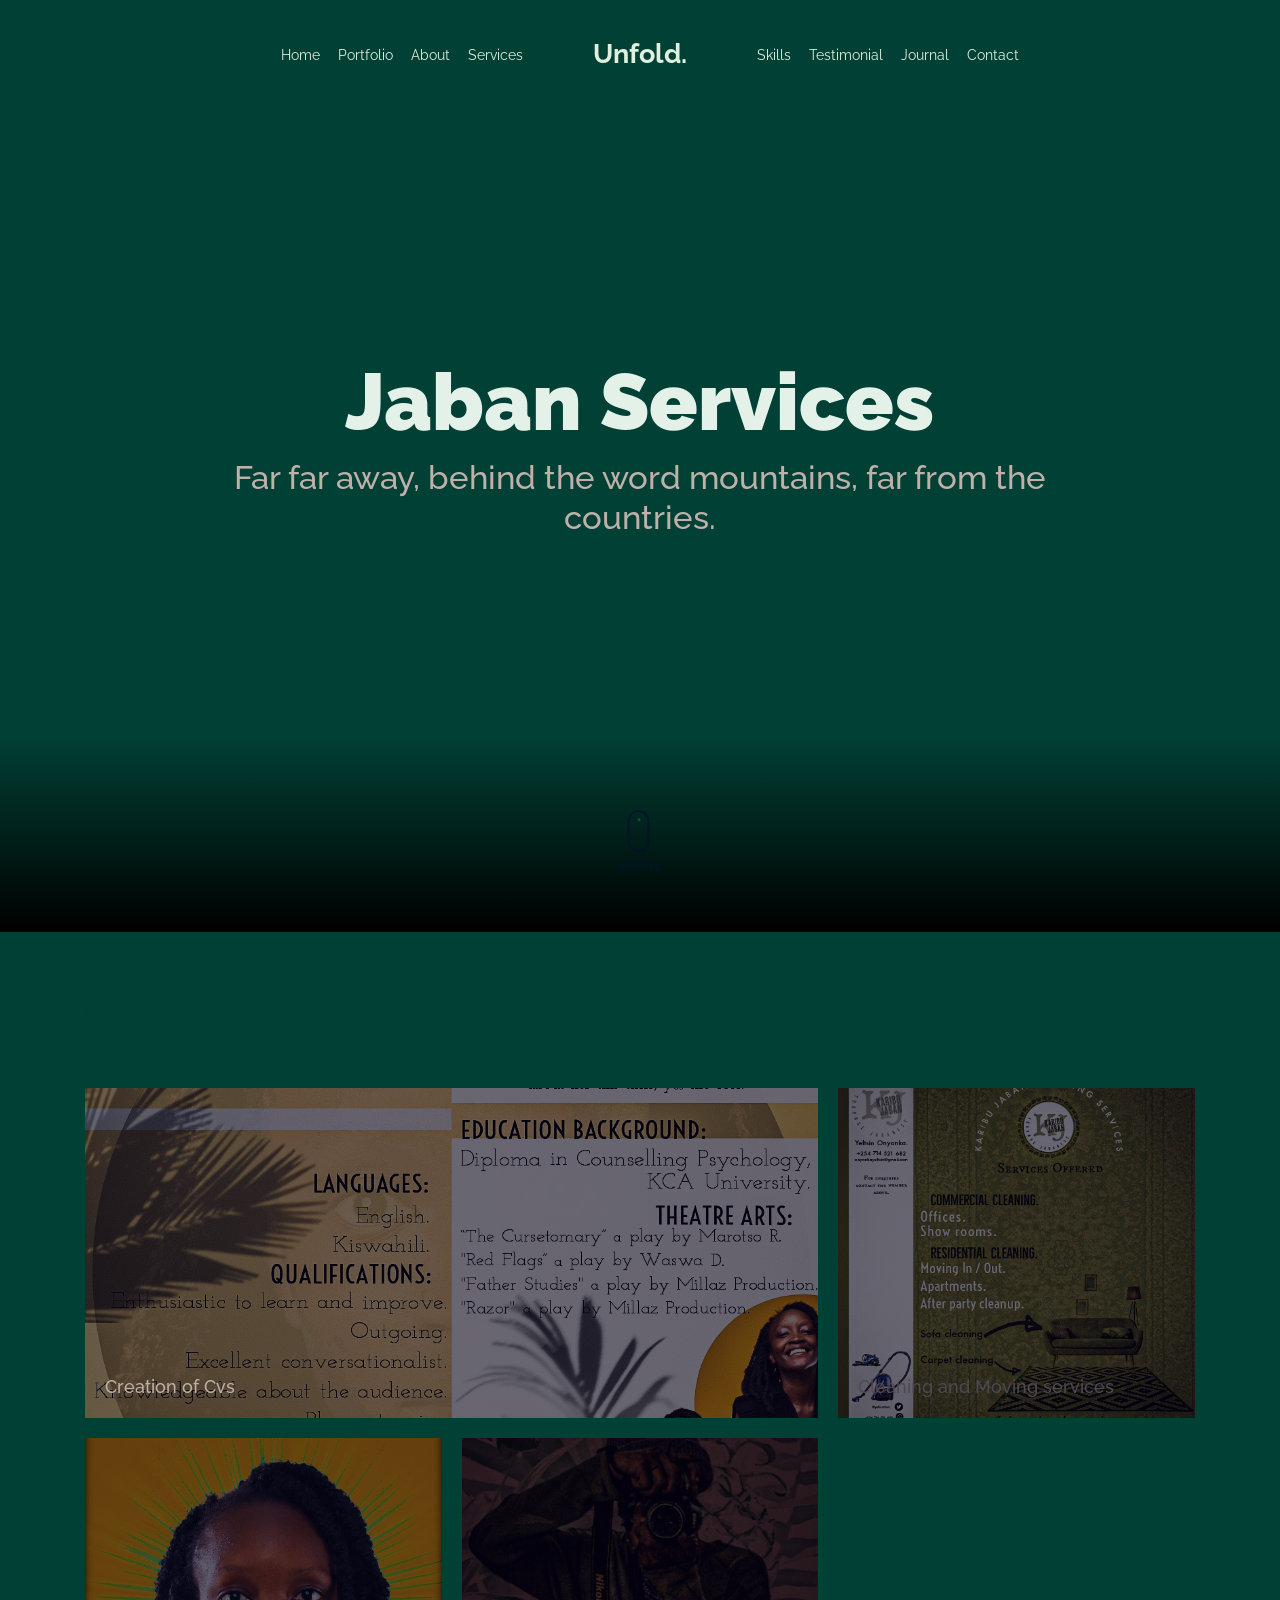
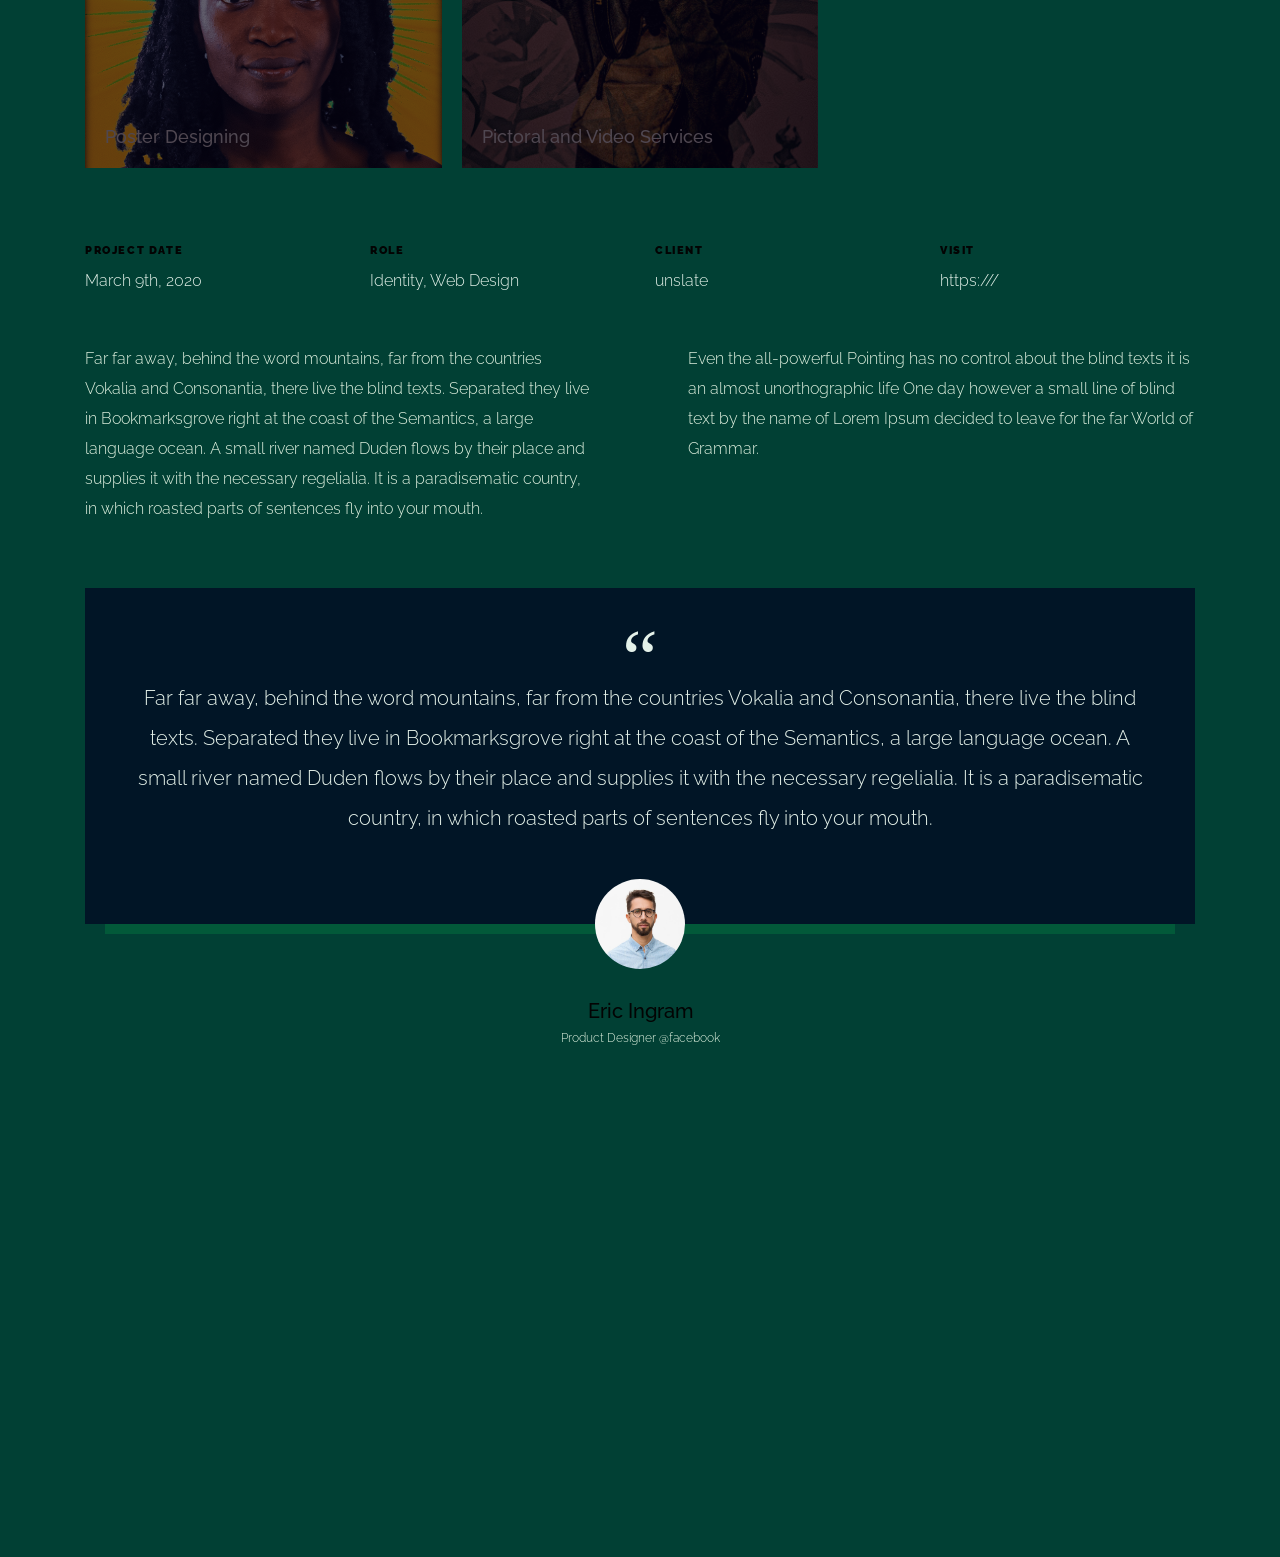
<file: portfolio-single-2.html>
<!doctype html>
<html lang="en">

<head>
  <title>Unfold &mdash; A onepage portfolio HTML template by Colorlib</title>
  <meta charset="utf-8">
  <meta name="viewport" content="width=device-width, initial-scale=1, shrink-to-fit=no">
  
  <meta name="description" content="">
  <meta name="keywords" content="html, css, javascript, jquery">
  <meta name="author" content="">

  <link rel="stylesheet" href="css/vendor/icomoon/style.css">
  <link rel="stylesheet" href="css/vendor/owl.carousel.min.css">
  <link rel="stylesheet" href="css/vendor/aos.css">
  <link rel="stylesheet" href="css/vendor/animate.min.css">
  <link rel="stylesheet" href="css/vendor/bootstrap.min.css">
  <link rel="stylesheet" href="css/vendor/jquery.fancybox.min.css">

  <!-- Theme Style -->
  <link rel="stylesheet" href="css/style.css">

</head>

<body data-spy="scroll" data-target=".site-nav-target" data-offset="200">

  <nav class="unslate_co--site-mobile-menu">
    <div class="close-wrap d-flex">
      <a href="#" class="d-flex ml-auto js-menu-toggle">
        <span class="close-label">Close</span>
        <div class="close-times">
          <span class="bar1"></span>
          <span class="bar2"></span>
        </div>
      </a>
    </div>
    <div class="site-mobile-inner"></div>
  </nav>

  <div class="unslate_co--site-wrap">

    <div class="unslate_co--site-inner">

      <nav class="unslate_co--site-nav site-nav-target">

        <div class="container">

          <div class="row align-items-center justify-content-between text-left">
            <div class="col-md-5 text-right">
              <ul class="site-nav-ul js-clone-nav text-left d-none d-lg-inline-block">
                <li class="has-children">
                  <a href="index.html#home-section" class="nav-link">Home</a>
                
                </li>
                <li><a href="index.html#portfolio-section" class="nav-link">Portfolio</a></li>
                <li><a href="index.html#about-section" class="nav-link">About</a></li>
                <li><a href="index.html#services-section" class="nav-link">Services</a></li>
              </ul>
            </div>
            <div class="site-logo pos-absolute">
              <a href="index.html" class="unslate_co--site-logo">Unfold<span>.</span></a>
            </div>
            <div class="col-md-5 text-right text-lg-left">
              <ul class="site-nav-ul js-clone-nav text-left d-none d-lg-inline-block">
                <li><a href="index.html#skills-section" class="nav-link">Skills</a></li>
                <li><a href="index.html#testimonial-section" class="nav-link">Testimonial</a></li>
                <li><a href="index.html#journal-section" class="nav-link">Journal</a></li>
                <li><a href="index.html#contact-section" class="nav-link">Contact</a></li>
              </ul>

              <ul class="site-nav-ul-none-onepage text-right d-inline-block d-lg-none">
                <li><a href="#" class="js-menu-toggle">Menu</a></li>
              </ul>

            </div>
          </div>
        </div>

      </nav>
      <!-- END nav -->

      <div class="cover-v1 gradient-bottom-black jarallax">
        <div class="container">
          <div class="row align-items-center">

            <div class="col-md-10 mx-auto text-center">
              <h1 class="heading" data-aos="fade-up">Jaban Services</h1>
              <h2 class="subheading" data-aos="fade-up" data-aos-delay="100">Far far away, behind the word mountains, far from the countries.</h2>
            </div>

          </div>
        </div>

        <!-- dov -->
        <a href="#portfolio-single-section" class="mouse-wrap smoothscroll">
          <span class="mouse">
            <span class="scroll"></span>
          </span>
          <span class="mouse-label">Scroll</span>
        </a>

      </div>
      <!-- END .cover-v1 -->

      <div class="container">
        <div class="portfolio-single-wrap unslate_co--section" id="portfolio-single-section">
          <div class="portfolio-single-inner">
            <h2 class="heading-portfolio-single-h2">Services</h2>

            <div class="row gutter-v4 align-items-stretch mb-5">
              <div class="col-sm-6 col-md-6 col-lg-8 blog-post-entry">

                <a href="images/jabacv.jpg" class="grid-item blog-item w-100 h-100" data-fancybox="gal" data-caption="Creation of Cvs">
                  <div class="overlay">
                    <div class="portfolio-item-content">
                      <h3>Creation of Cvs</h3>
                    </div>
                  </div>
                  <img src="images/jabacv.jpg" class="lazyload" alt="Image" />
                </a>

              </div>
              <div class="col-sm-6 col-md-6 col-lg-4 blog-post-entry">
                <a href="images/cleanjaba.jpg" class="grid-item blog-item w-100 h-100" data-fancybox="gal">
                  <div class="overlay"></div>
                  <img src="images/cleanjaba.jpg" class="lazyload" alt="Image" />
                  <div class="portfolio-item-content">
                    <h3>Cleaning and Moving services</h3>
                  </div>
                </a>
              </div>

              <div class="col-sm-6 col-md-6 col-lg-4 blog-post-entry">

                <a href="images/Tabasamu Poster.jpg" class="grid-item blog-item w-100 h-100" data-fancybox="gal">
                  <div class="overlay"></div>
                  <img src="images/Tabasamu Poster.jpg" class="lazyload" alt="Image" />
                  <div class="portfolio-item-content">
                    <h3>Poster Designing</h3>
                  </div>
                </a>

              </div>
              <div class="col-sm-6 col-md-6 col-lg-4 blog-post-entry">
                <a href="images/home.jpg" class="grid-item blog-item w-100 h-100" data-fancybox="gal">
                  <div class="overlay"></div>
                  <img src="images/home.jpg" class="lazyload" alt="Image" />
                  <div class="portfolio-item-content">
                    <h3>Pictoral and Video Services</h3>
                  </div>
                </a>
              </div>


            </div>

            <div class="row justify-content-between mb-5">
              <div class="col-12 mb-5">
                <div class="row">
                  <div class="col-sm-6 col-md-6 col-lg-3">
                    <div class="detail-v1">
                      <span class="detail-label">Project Date</span>
                      <span class="detail-val">March 9th, 2020</span>
                    </div>
                  </div>
                  <div class="col-sm-6 col-md-6 col-lg-3">
                    <div class="detail-v1">
                      <span class="detail-label">Role</span>
                      <span class="detail-val"><a href="#">Identity</a>, <a href="#">Web Design</a></span>
                    </div>
                  </div>
                  <div class="col-sm-6 col-md-6 col-lg-3">
                    <div class="detail-v1">
                      <span class="detail-label">Client</span>
                      <span class="detail-val">unslate</span>
                    </div>
                  </div>
                  <div class="col-sm-6 col-md-6 col-lg-3">
                    <div class="detail-v1">
                      <span class="detail-label">Visit</span>
                      <span class="detail-val"><a href="#">https:///</a></span>
                    </div>
                  </div>
                </div>
              </div>
              <div class="col-md-6 pr-md-5">
                <p>Far far away, behind the word mountains, far from the countries Vokalia and Consonantia, there live the blind texts. Separated they live in Bookmarksgrove right at the coast of the Semantics, a large language ocean. A small river named Duden flows by their place and supplies it with the necessary regelialia. It is a paradisematic country, in which roasted parts of sentences fly into your mouth.</p>
              </div>
              <div class="col-md-6 pl-md-5">
                <p>Even the all-powerful Pointing has no control about the blind texts it is an almost unorthographic life One day however a small line of blind text by the name of Lorem Ipsum decided to leave for the far World of Grammar.</p>
              </div>
            </div>

            <div class="row justify-content-center mb-5">
              <div class="col-md-12">
                <div class="testimonial-v1">
                  <div class="testimonial-inner-bg">
                    <span class="quote">&ldquo;</span>
                    <blockquote>
                      Far far away, behind the word mountains, far from the countries Vokalia and Consonantia, there live the blind texts. Separated they live in Bookmarksgrove right at the coast of the Semantics, a large language ocean. A small river named Duden flows by their place and supplies it with the necessary regelialia. It is a paradisematic country, in which roasted parts of sentences fly into your mouth.
                    </blockquote>
                  </div>

                  <div class="testimonial-author-info">
                    <img src="images/person_man_1.jpg" alt="Image">
                    <h3>Eric Ingram</h3>
                    <span class="d-block position">Product Designer @facebook</span>
                  </div>

                </div>
              </div>
            </div>

          
          </div>
        </div>
      </div>
    </div> 

    <footer class="unslate_co--footer unslate_co--section">
      <div class="container">
        <div class="row justify-content-center">
          <div class="col-md-7">

            <div class="footer-site-logo"><a href="#">Unfold<span>.</span></a></div>

            <ul class="footer-site-social">
              <li><a href="#">Facebook</a></li>
              <li><a href="#">Twitter</a></li>
              <li><a href="#">Instagram</a></li>
              <li><a href="#">Dribbble</a></li>
              <li><a href="#">Behance</a></li>
            </ul>

            <p class="site-copyright">
                
                <!-- Link back to Colorlib can't be removed. Template is licensed under CC BY 3.0. -->
                Copyright &copy;
                <script>
                  document.write(new Date().getFullYear());
                </script> All rights reserved | This template is made with <i class="icon-heart"
                  aria-hidden="true"></i> by <a href="https://colorlib.com" target="_blank">Colorlib</a>
                <!-- Link back to Colorlib can't be removed. Template is licensed under CC BY 3.0. -->
              
              </p>

          </div>
        </div>
      </div>
    </footer>

  </div>

  <!-- Loader -->
  <div id="unslate_co--overlayer"></div>
  <div class="site-loader-wrap">
    <div class="site-loader"></div>
  </div>

  <script src="js/scripts-dist.js"></script>
  <script src="js/main.js"></script>

</body>

</html>
</file>
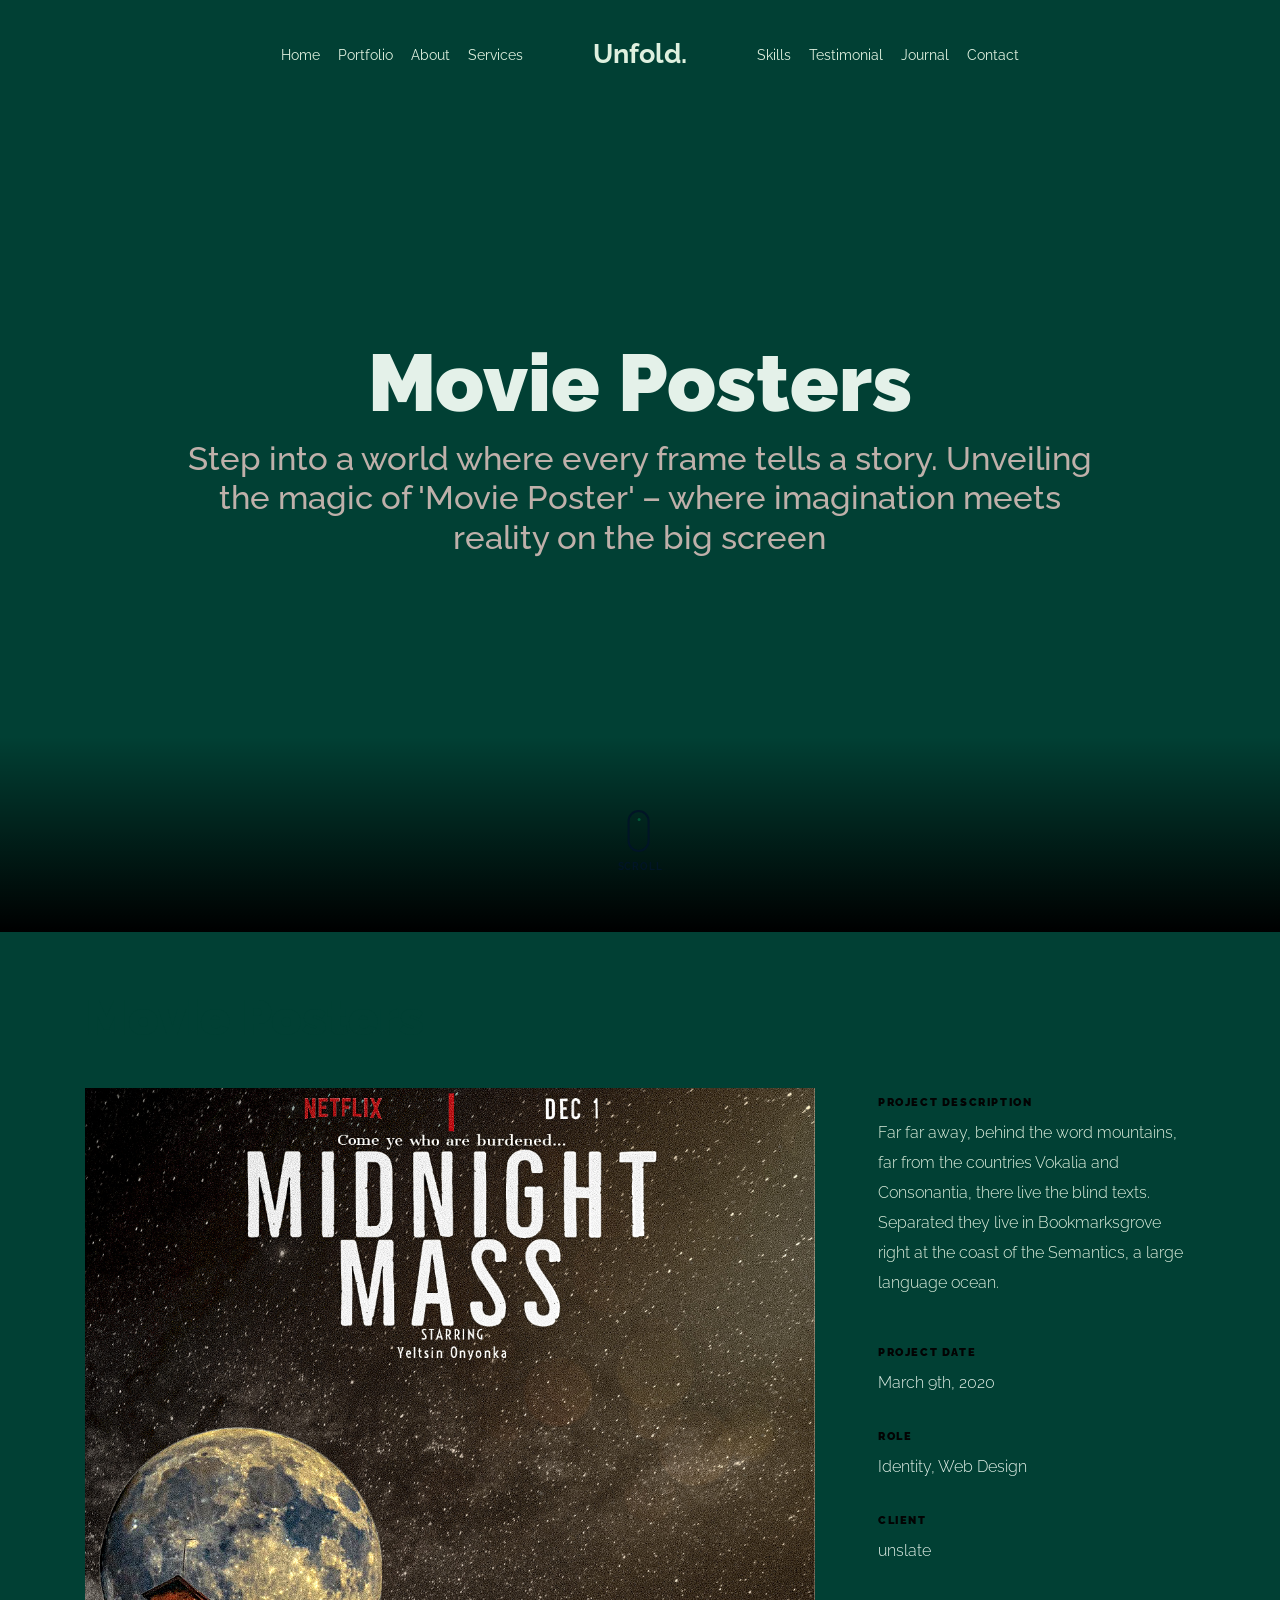
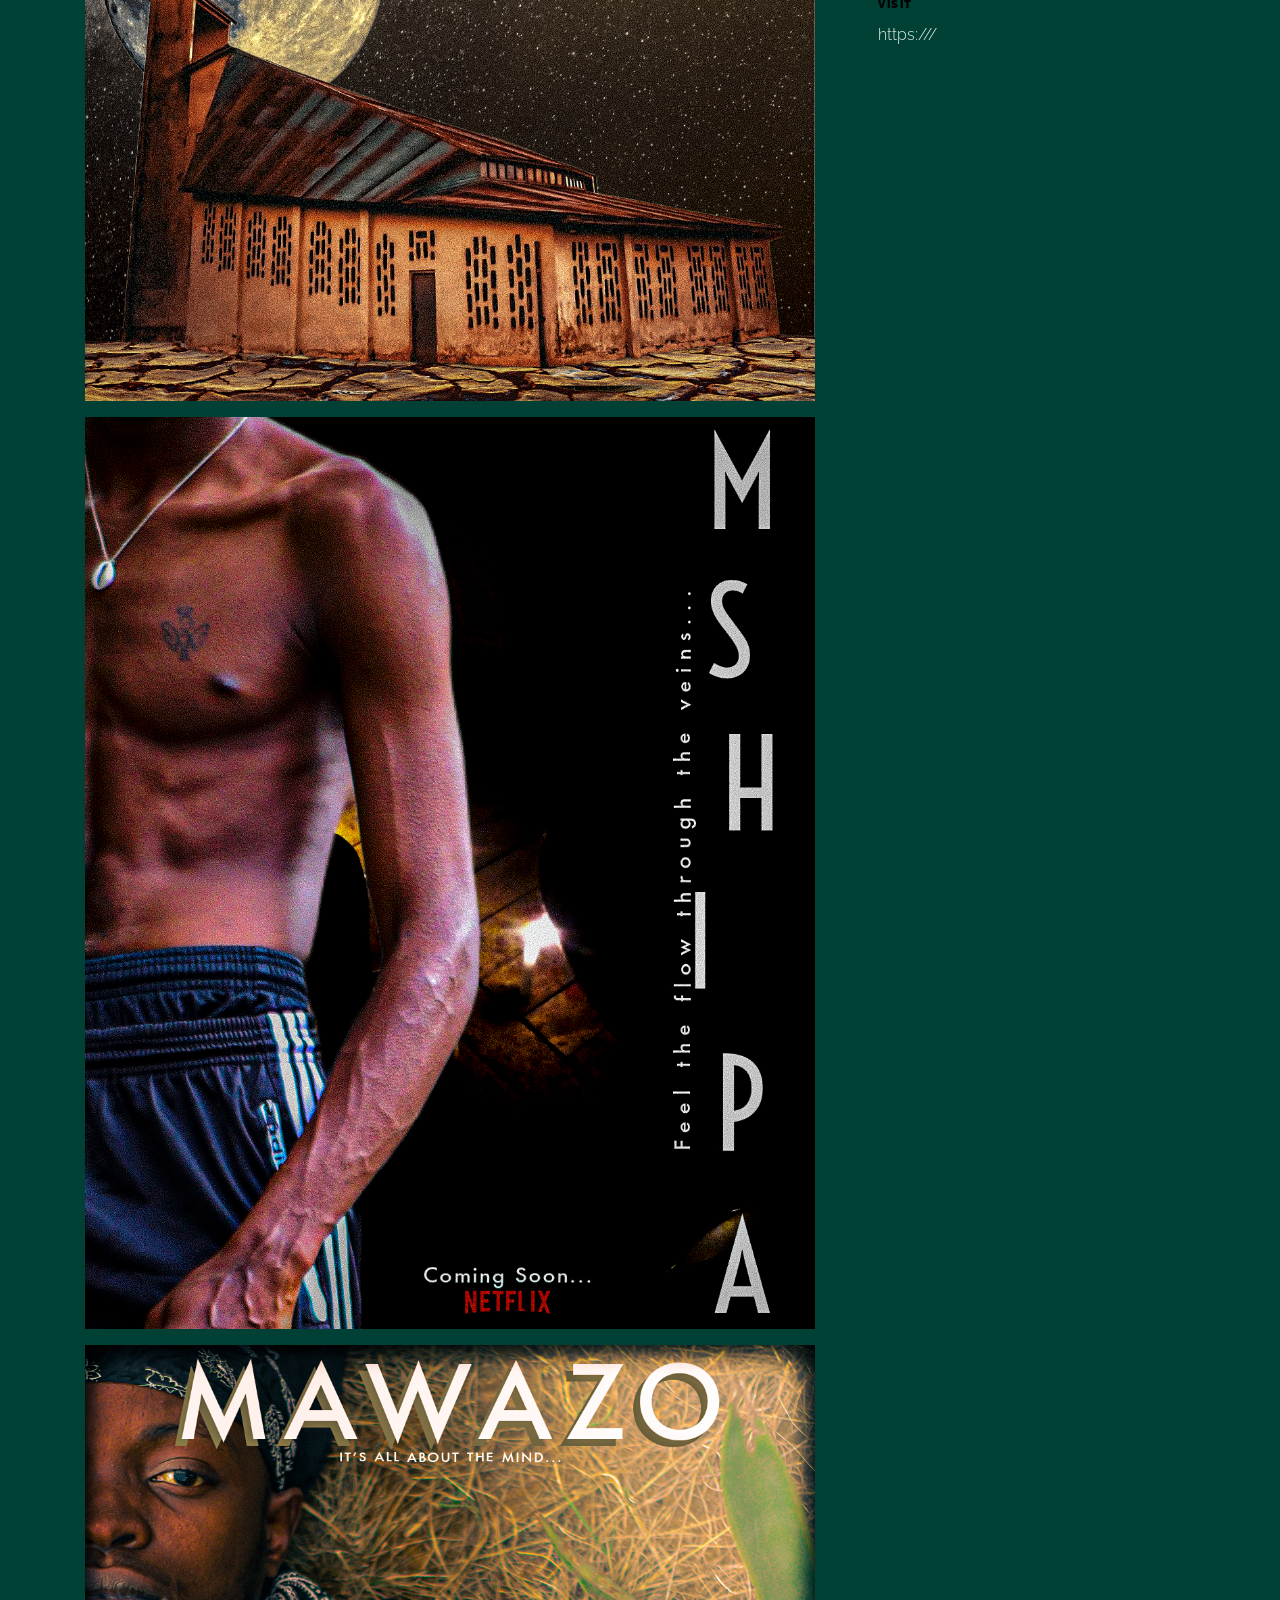
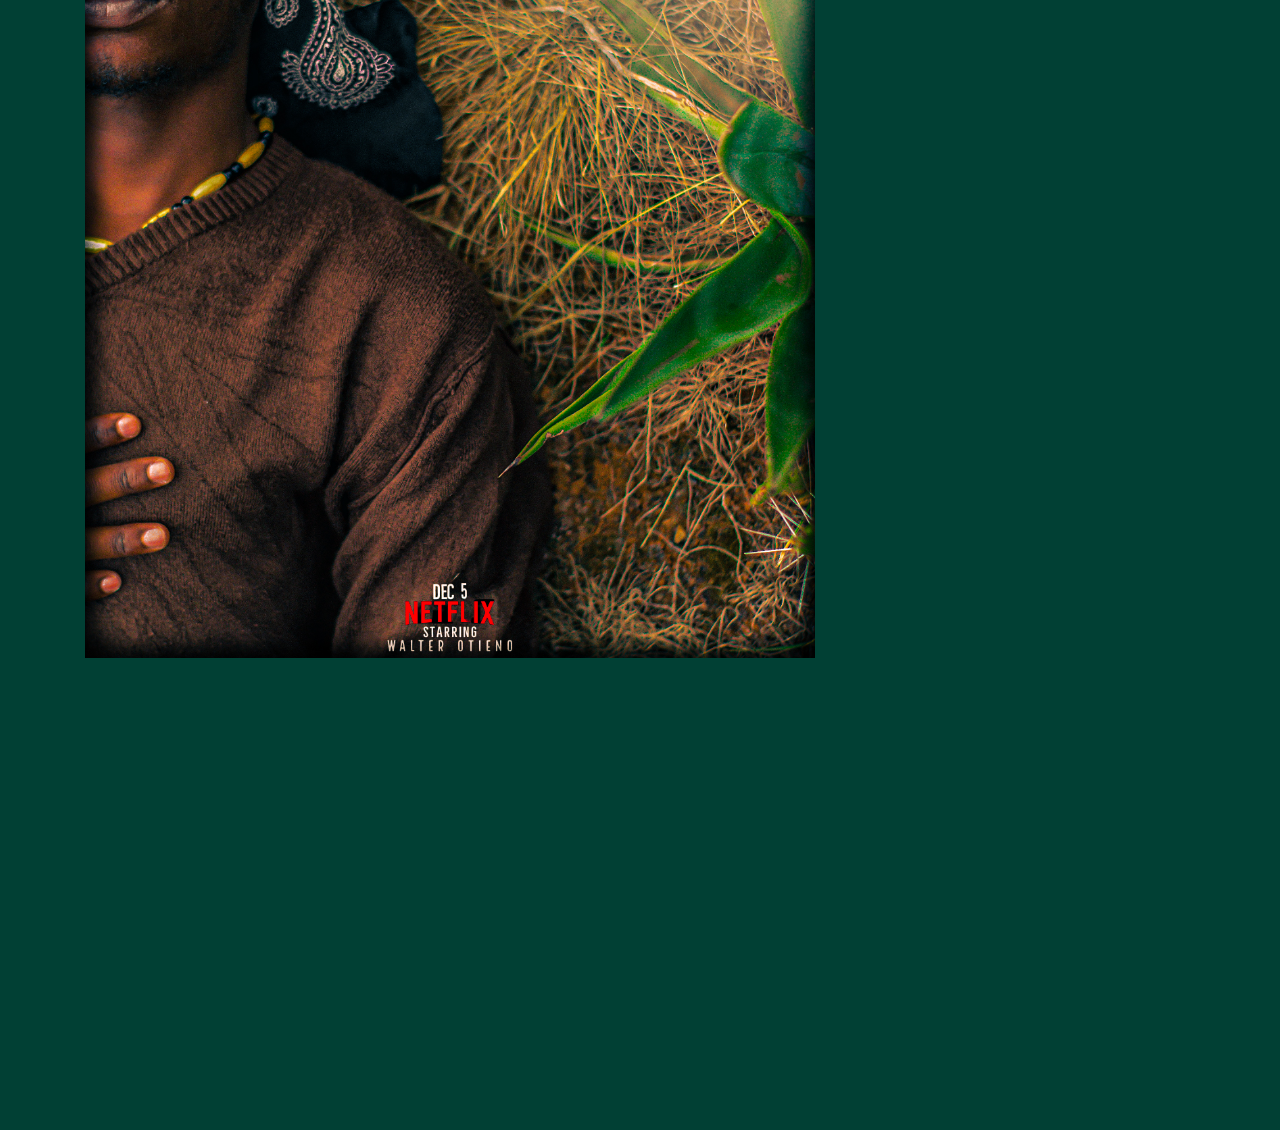
<file: portfolio-single-3.html>
<!doctype html>
<html lang="en">

<head>
  <title>Unfold &mdash; A onepage portfolio HTML template by Colorlib</title>
  <meta charset="utf-8">
  <meta name="viewport" content="width=device-width, initial-scale=1, shrink-to-fit=no">
  
  <meta name="description" content="">
  <meta name="keywords" content="html, css, javascript, jquery">
  <meta name="author" content="">

  <link rel="stylesheet" href="css/vendor/icomoon/style.css">
  <link rel="stylesheet" href="css/vendor/owl.carousel.min.css">
  <link rel="stylesheet" href="css/vendor/aos.css">
  <link rel="stylesheet" href="css/vendor/animate.min.css">
  <link rel="stylesheet" href="css/vendor/bootstrap.min.css">
  <link rel="stylesheet" href="css/vendor/jquery.fancybox.min.css">

  <!-- Theme Style -->
  <link rel="stylesheet" href="css/style.css">

</head>

<body data-spy="scroll" data-target=".site-nav-target" data-offset="200">

  <nav class="unslate_co--site-mobile-menu">
    <div class="close-wrap d-flex">
      <a href="#" class="d-flex ml-auto js-menu-toggle">
        <span class="close-label">Close</span>
        <div class="close-times">
          <span class="bar1"></span>
          <span class="bar2"></span>
        </div>
      </a>
    </div>
    <div class="site-mobile-inner"></div>
  </nav>

  <div class="unslate_co--site-wrap">

    <div class="unslate_co--site-inner">

      <nav class="unslate_co--site-nav site-nav-target">

        <div class="container">

          <div class="row align-items-center justify-content-between text-left">
            <div class="col-md-5 text-right">
              <ul class="site-nav-ul js-clone-nav text-left d-none d-lg-inline-block">
                <li class="has-children">
                  <a href="index.html#home-section" class="nav-link">Home</a>
                 
                </li>
                <li><a href="index.html#portfolio-section" class="nav-link">Portfolio</a></li>
                <li><a href="index.html#about-section" class="nav-link">About</a></li>
                <li><a href="index.html#services-section" class="nav-link">Services</a></li>
              </ul>
            </div>
            <div class="site-logo pos-absolute">
              <a href="index.html" class="unslate_co--site-logo">Unfold<span>.</span></a>
            </div>
            <div class="col-md-5 text-right text-lg-left">
              <ul class="site-nav-ul js-clone-nav text-left d-none d-lg-inline-block">
                <li><a href="index.html#skills-section" class="nav-link">Skills</a></li>
                <li><a href="index.html#testimonial-section" class="nav-link">Testimonial</a></li>
                <li><a href="index.html#journal-section" class="nav-link">Journal</a></li>
                <li><a href="index.html#contact-section" class="nav-link">Contact</a></li>
              </ul>

              <ul class="site-nav-ul-none-onepage text-right d-inline-block d-lg-none">
                <li><a href="#" class="js-menu-toggle">Menu</a></li>
              </ul>

            </div>
          </div>
        </div>

      </nav>
      <!-- END nav -->

      <div class="cover-v1 gradient-bottom-black jarallax">
        <div class="container">
          <div class="row align-items-center">

            <div class="col-md-10 mx-auto text-center">
              <h1 class="heading" data-aos="fade-up">Movie Posters</h1>
              <h2 class="subheading" data-aos="fade-up" data-aos-delay="100">Step into a world where every frame tells a story. Unveiling the magic of 'Movie Poster' – where imagination meets reality on the big screen</h2>
            </div>

          </div>
        </div>

        <!-- dov -->
        <a href="#portfolio-single-section" class="mouse-wrap smoothscroll">
          <span class="mouse">
            <span class="scroll"></span>
          </span>
          <span class="mouse-label">Scroll</span>
        </a>

      </div>
      <!-- END .cover-v1 -->

      <div class="container">
        <div class="portfolio-single-wrap unslate_co--section" id="portfolio-single-section">
          <div class="portfolio-single-inner">

            <h2 class="heading-portfolio-single-h2">Movie Posters</h2>

            <div class="row justify-content-between align-items-stretch">

              <div class="col-lg-8">
                <p><a href="images/work_2_full.jpg" data-fancybox="gal"><img src="images/midnight mass.jpg" alt="Image" class="img-fluid"></a></p>
                <p><a href="images/work_2_a_full.jpg" data-fancybox="gal"><img src="images/Mshipa Netflix.jpg" alt="Image" class="img-fluid"></a></p>
                <p><a href="images/work_2_b_full.jpg" data-fancybox="gal"><img src="images/Mawazo 2 Netflix.jpg" alt="Image" class="img-fluid"></a></p>
              </div>
              <div class="col-lg-4 pl-lg-5">
                <div class="unslate_co--sticky">
                  <div class="row">
                    <div class="col-md-12 mb-4">
                      <div class="detail-v1">
                        <span class="detail-label">Project Description</span>
                        <p>Far far away, behind the word mountains, far from the countries Vokalia and Consonantia, there live the blind texts. Separated they live in Bookmarksgrove right at the coast of the Semantics, a large language ocean.</p>
                      </div>
                    </div>

                    <div class="col-md-12 mb-4">
                      <div class="detail-v1">
                        <span class="detail-label">Project Date</span>
                        <span class="detail-val">March 9th, 2020</span>
                      </div>
                    </div>
                    <div class="col-md-12 mb-4">
                      <div class="detail-v1">
                        <span class="detail-label">Role</span>
                        <span class="detail-val"><a href="#">Identity</a>, <a href="#">Web Design</a></span>
                      </div>
                    </div>
                    <div class="col-md-12 mb-4">
                      <div class="detail-v1">
                        <span class="detail-label">Client</span>
                        <span class="detail-val">unslate</span>
                      </div>
                    </div>
                    <div class="col-md-12 mb-4">
                      <div class="detail-v1">
                        <span class="detail-label">Visit</span>
                        <span class="detail-val"><a href="#">https:///</a></span>
                      </div>
                    </div>
                  </div>
                </div> 
              </div>

            </div>

          </div>
        </div>
      </div>
    </div>

    <footer class="unslate_co--footer unslate_co--section">
      <div class="container">
        <div class="row justify-content-center">
          <div class="col-md-7">

            <div class="footer-site-logo"><a href="#">Unfold<span>.</span></a></div>

            <ul class="footer-site-social">
              <li><a href="#">Facebook</a></li>
              <li><a href="#">Twitter</a></li>
              <li><a href="#">Instagram</a></li>
              <li><a href="#">Dribbble</a></li>
              <li><a href="#">Behance</a></li>
            </ul>

            <p class="site-copyright">
                
                <!-- Link back to Colorlib can't be removed. Template is licensed under CC BY 3.0. -->
                Copyright &copy;
                <script>
                  document.write(new Date().getFullYear());
                </script> All rights reserved | This template is made with <i class="icon-heart"
                  aria-hidden="true"></i> by <a href="https://colorlib.com" target="_blank">Colorlib</a>
                <!-- Link back to Colorlib can't be removed. Template is licensed under CC BY 3.0. -->
              
              </p>

          </div>
        </div>
      </div>
    </footer>

  </div>

  <!-- Loader -->
  <div id="unslate_co--overlayer"></div>
  <div class="site-loader-wrap">
    <div class="site-loader"></div>
  </div>

  <script src="js/scripts-dist.js"></script>
  <script src="js/main.js"></script>


</body>

</html>
</file>
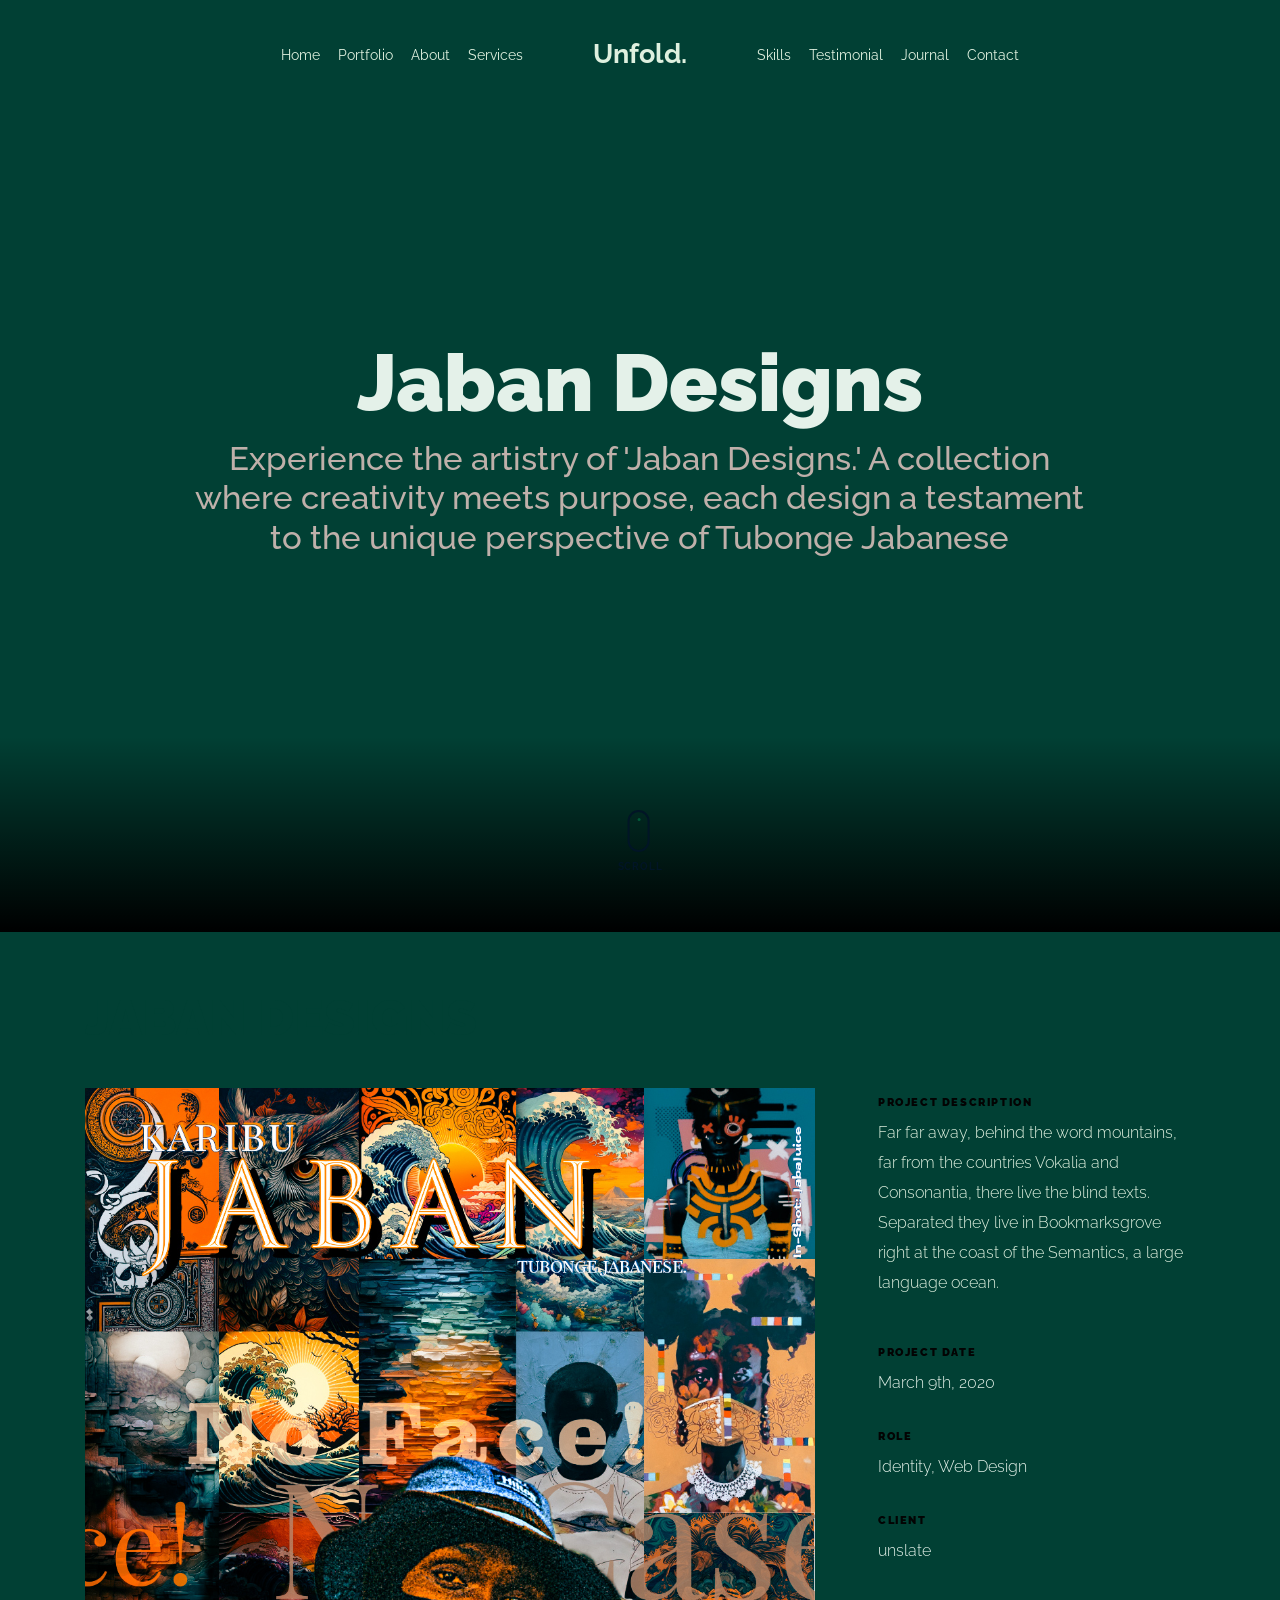
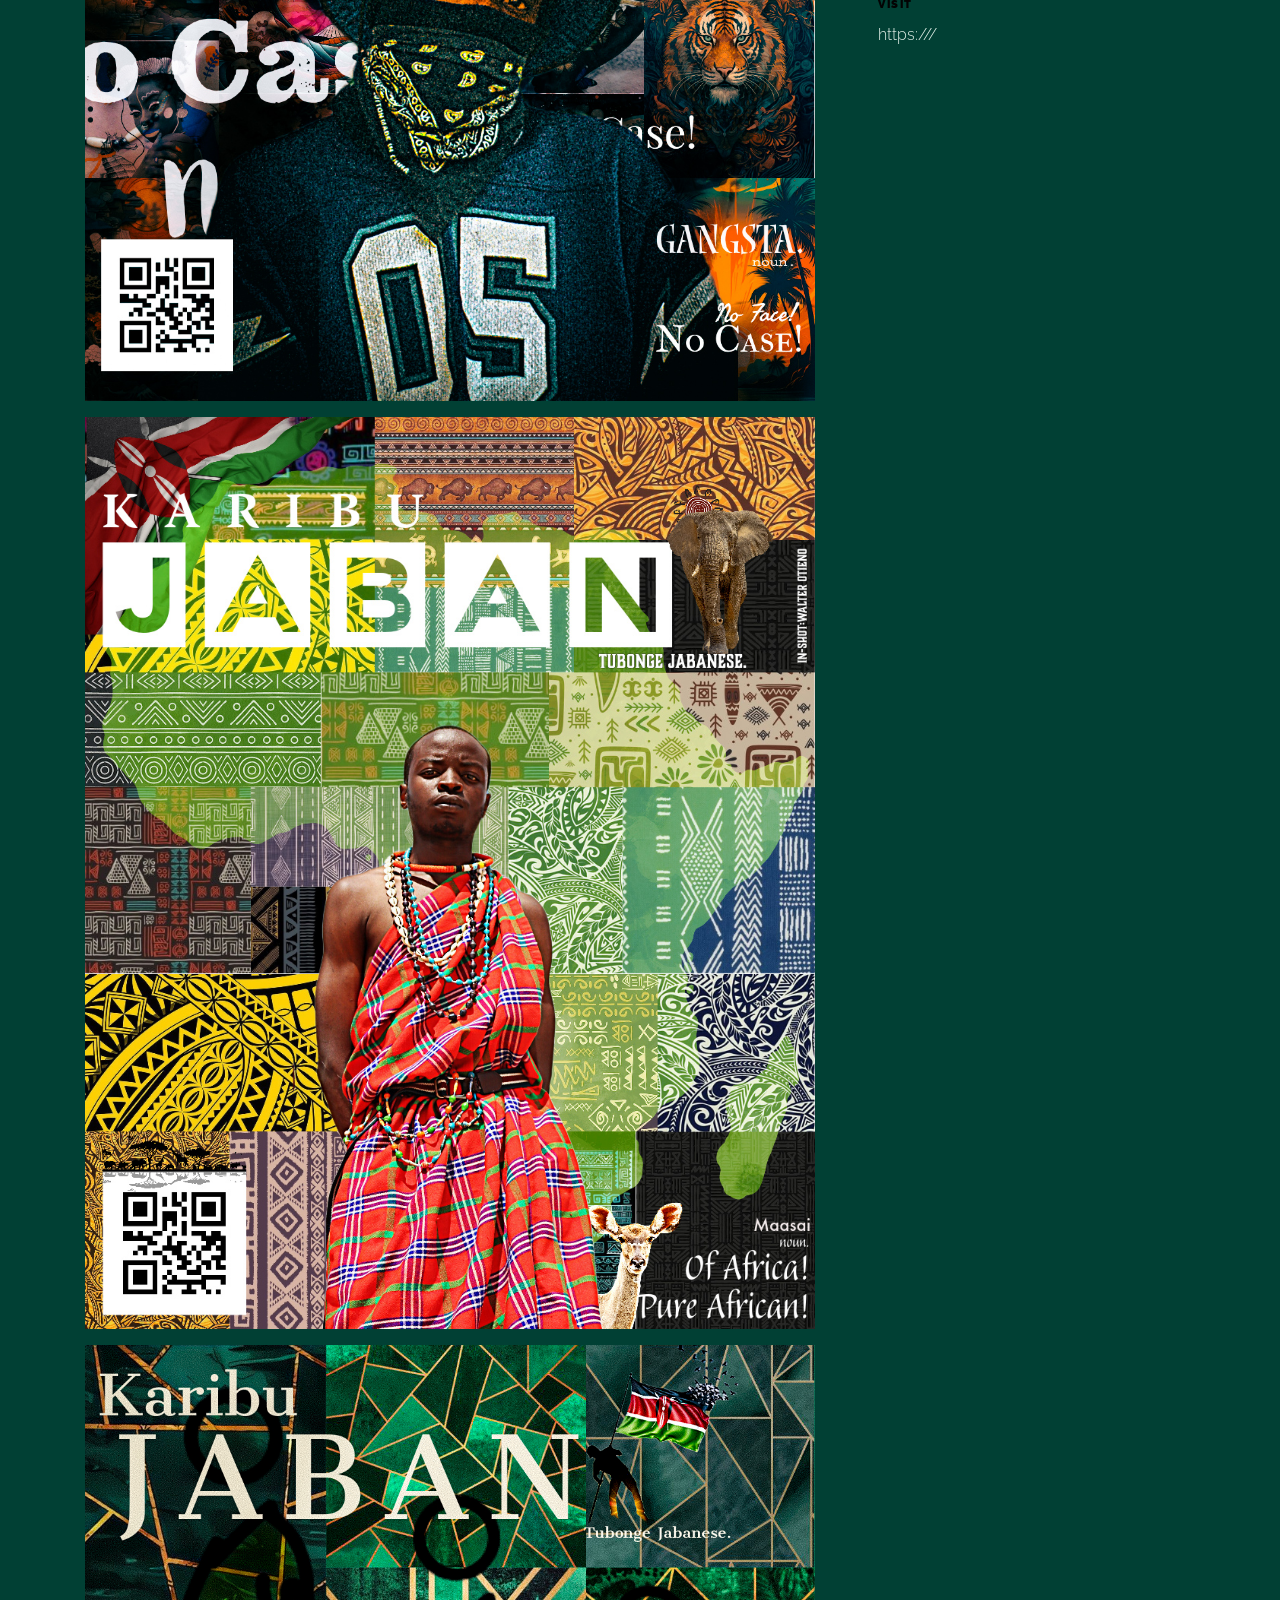
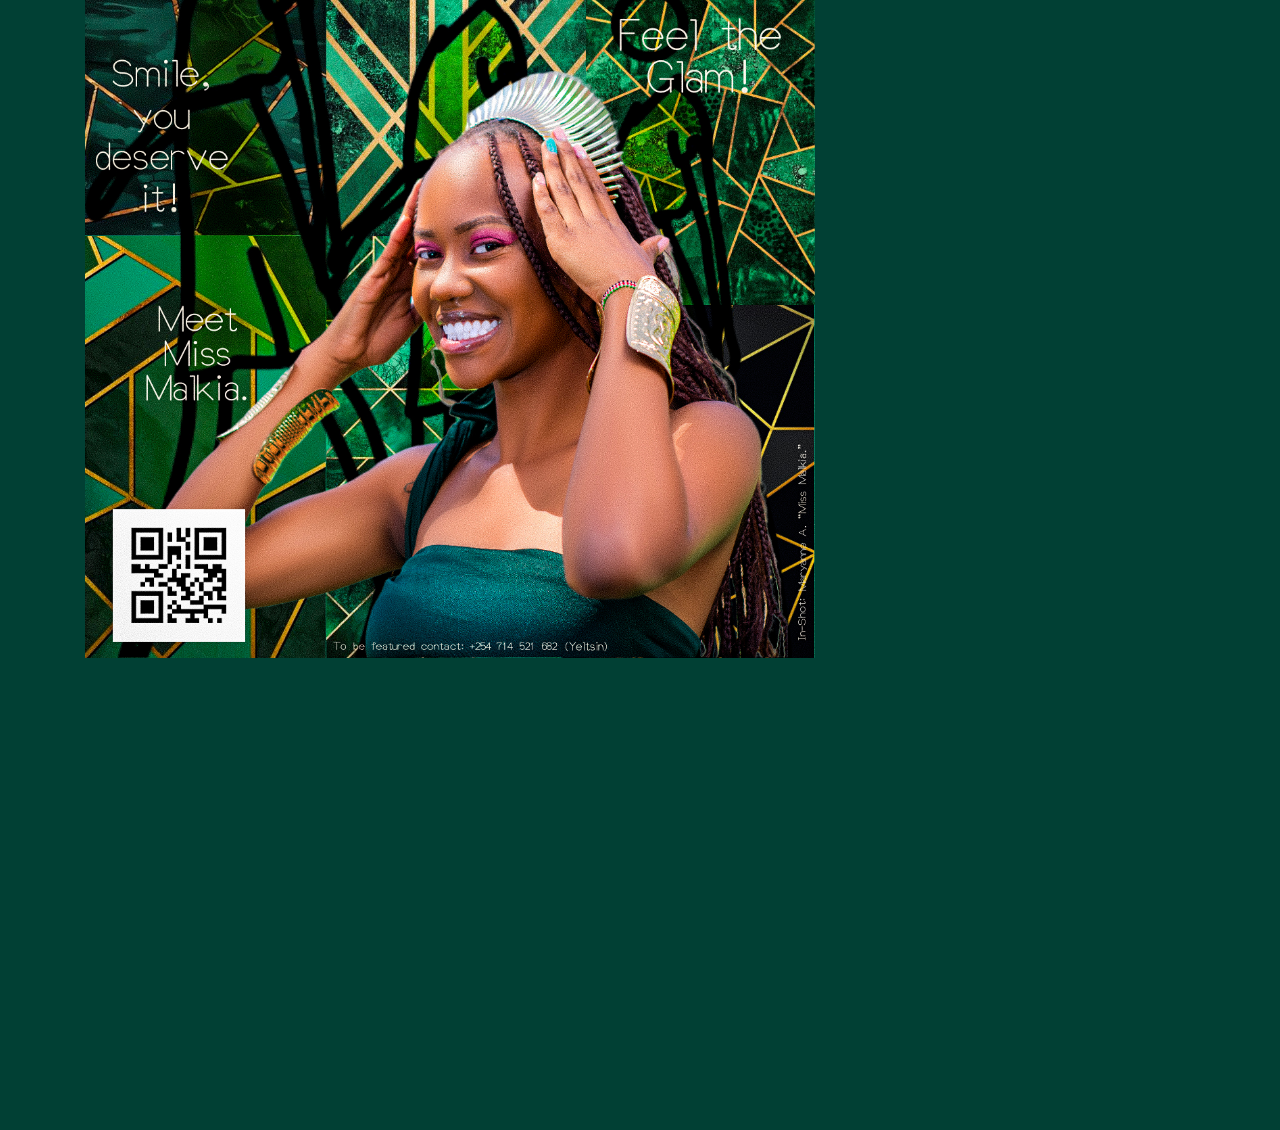
<file: portfolio-single-4.html>
<!doctype html>
<html lang="en">

<head>
  <title>Unfold &mdash; A onepage portfolio HTML template by Colorlib</title>
  <meta charset="utf-8">
  <meta name="viewport" content="width=device-width, initial-scale=1, shrink-to-fit=no">
  
  <meta name="description" content="">
  <meta name="keywords" content="html, css, javascript, jquery">
  <meta name="author" content="">

  <link rel="stylesheet" href="css/vendor/icomoon/style.css">
  <link rel="stylesheet" href="css/vendor/owl.carousel.min.css">
  <link rel="stylesheet" href="css/vendor/aos.css">
  <link rel="stylesheet" href="css/vendor/animate.min.css">
  <link rel="stylesheet" href="css/vendor/bootstrap.min.css">
  <link rel="stylesheet" href="css/vendor/jquery.fancybox.min.css">

  <!-- Theme Style -->
  <link rel="stylesheet" href="css/style.css">

</head>

<body data-spy="scroll" data-target=".site-nav-target" data-offset="200">

  <nav class="unslate_co--site-mobile-menu">
    <div class="close-wrap d-flex">
      <a href="#" class="d-flex ml-auto js-menu-toggle">
        <span class="close-label">Close</span>
        <div class="close-times">
          <span class="bar1"></span>
          <span class="bar2"></span>
        </div>
      </a>
    </div>
    <div class="site-mobile-inner"></div>
  </nav>

  <div class="unslate_co--site-wrap">

    <div class="unslate_co--site-inner">

      <nav class="unslate_co--site-nav site-nav-target">

        <div class="container">

          <div class="row align-items-center justify-content-between text-left">
            <div class="col-md-5 text-right">
              <ul class="site-nav-ul js-clone-nav text-left d-none d-lg-inline-block">
                <li class="has-children">
                  <a href="index.html#home-section" class="nav-link">Home</a>
                 
                </li>
                <li><a href="index.html#portfolio-section" class="nav-link">Portfolio</a></li>
                <li><a href="index.html#about-section" class="nav-link">About</a></li>
                <li><a href="index.html#services-section" class="nav-link">Services</a></li>
              </ul>
            </div>
            <div class="site-logo pos-absolute">
              <a href="index.html" class="unslate_co--site-logo">Unfold<span>.</span></a>
            </div>
            <div class="col-md-5 text-right text-lg-left">
              <ul class="site-nav-ul js-clone-nav text-left d-none d-lg-inline-block">
                <li><a href="index.html#skills-section" class="nav-link">Skills</a></li>
                <li><a href="index.html#testimonial-section" class="nav-link">Testimonial</a></li>
                <li><a href="index.html#journal-section" class="nav-link">Journal</a></li>
                <li><a href="index.html#contact-section" class="nav-link">Contact</a></li>
              </ul>

              <ul class="site-nav-ul-none-onepage text-right d-inline-block d-lg-none">
                <li><a href="#" class="js-menu-toggle">Menu</a></li>
              </ul>

            </div>
          </div>
        </div>

      </nav>
      <!-- END nav -->

      <div class="cover-v1 gradient-bottom-black jarallax">
        <div class="container">
          <div class="row align-items-center">

            <div class="col-md-10 mx-auto text-center">
              <h1 class="heading" data-aos="fade-up"> Jaban Designs</h1>
              <h2 class="subheading" data-aos="fade-up" data-aos-delay="100">Experience the artistry of 'Jaban Designs.'
                 A collection where creativity meets purpose, each design a testament to the unique perspective of Tubonge Jabanese</h2>
            </div>

          </div>
        </div>

        <!-- dov -->
        <a href="#portfolio-single-section" class="mouse-wrap smoothscroll">
          <span class="mouse">
            <span class="scroll"></span>
          </span>
          <span class="mouse-label">Scroll</span>
        </a>

      </div>
      <!-- END .cover-v1 -->

      <div class="container">
        <div class="portfolio-single-wrap unslate_co--section" id="portfolio-single-section">
          <div class="portfolio-single-inner">

            <h2 class="heading-portfolio-single-h2">JABAN DESIGNS</h2>

            <div class="row justify-content-between align-items-stretch">

              <div class="col-lg-8">
                <p><a href="images/Jaban1.jpg" data-fancybox="gal"><img src="images/Jaban1.jpg" alt="Image" class="img-fluid"></a></p>
                <p><a href="images/Karibu Jaban Insta 1 (1).jpg" data-fancybox="gal"><img src="images/Karibu Jaban Insta 1 (1).jpg" alt="Image" class="img-fluid"></a></p>
                <p><a href="images/Karibu Jaban Miss Malkia.jpg" data-fancybox="gal"><img src="images/Karibu Jaban Miss Malkia.jpg" alt="Image" class="img-fluid"></a></p>
              </div>
              <div class="col-lg-4 pl-lg-5">
                <div class="unslate_co--sticky">
                  <div class="row">
                    <div class="col-md-12 mb-4">
                      <div class="detail-v1">
                        <span class="detail-label">Project Description</span>
                        <p>Far far away, behind the word mountains, far from the countries Vokalia and Consonantia, there live the blind texts. Separated they live in Bookmarksgrove right at the coast of the Semantics, a large language ocean.</p>
                      </div>
                    </div>

                    <div class="col-md-12 mb-4">
                      <div class="detail-v1">
                        <span class="detail-label">Project Date</span>
                        <span class="detail-val">March 9th, 2020</span>
                      </div>
                    </div>
                    <div class="col-md-12 mb-4">
                      <div class="detail-v1">
                        <span class="detail-label">Role</span>
                        <span class="detail-val"><a href="#">Identity</a>, <a href="#">Web Design</a></span>
                      </div>
                    </div>
                    <div class="col-md-12 mb-4">
                      <div class="detail-v1">
                        <span class="detail-label">Client</span>
                        <span class="detail-val">unslate</span>
                      </div>
                    </div>
                    <div class="col-md-12 mb-4">
                      <div class="detail-v1">
                        <span class="detail-label">Visit</span>
                        <span class="detail-val"><a href="#">https:///</a></span>
                      </div>
                    </div>
                  </div>
                </div> 
              </div>

            </div>

          </div>
        </div>
      </div>
    </div> 

    <footer class="unslate_co--footer unslate_co--section">
      <div class="container">
        <div class="row justify-content-center">
          <div class="col-md-7">

            <div class="footer-site-logo"><a href="#">Unfold<span>.</span></a></div>

            <ul class="footer-site-social">
              <li><a href="#">Facebook</a></li>
              <li><a href="#">Twitter</a></li>
              <li><a href="#">Instagram</a></li>
              <li><a href="#">Dribbble</a></li>
              <li><a href="#">Behance</a></li>
            </ul>

            <p class="site-copyright">
                
                <!-- Link back to Colorlib can't be removed. Template is licensed under CC BY 3.0. -->
                Copyright &copy;
                <script>
                  document.write(new Date().getFullYear());
                </script> All rights reserved | This template is made with <i class="icon-heart"
                  aria-hidden="true"></i> by <a href="https://colorlib.com" target="_blank">Colorlib</a>
                <!-- Link back to Colorlib can't be removed. Template is licensed under CC BY 3.0. -->
              
              </p>

          </div>
        </div>
      </div>
    </footer>

  </div>

  <!-- Loader -->
  <div id="unslate_co--overlayer"></div>
  <div class="site-loader-wrap">
    <div class="site-loader"></div>
  </div>

  <script src="js/scripts-dist.js"></script>
  <script src="js/main.js"></script>

  
</body>

</html>
</file>
<file: css/vendor/icomoon/style.css>
@font-face {
  font-family: 'icomoon';
  src:  url('fonts/icomoon.eot?10si43');
  src:  url('fonts/icomoon.eot?10si43#iefix') format('embedded-opentype'),
    url('fonts/icomoon.ttf?10si43') format('truetype'),
    url('fonts/icomoon.woff?10si43') format('woff'),
    url('fonts/icomoon.svg?10si43#icomoon') format('svg');
  font-weight: normal;
  font-style: normal;
}

[class^="icon-"], [class*=" icon-"] {
  /* use !important to prevent issues with browser extensions that change fonts */
  font-family: 'icomoon' !important;
  speak: none;
  font-style: normal;
  font-weight: normal;
  font-variant: normal;
  text-transform: none;
  line-height: 1;

  /* Better Font Rendering =========== */
  -webkit-font-smoothing: antialiased;
  -moz-osx-font-smoothing: grayscale;
}

.icon-asterisk:before {
  content: "\f069";
}
.icon-plus:before {
  content: "\f067";
}
.icon-question:before {
  content: "\f128";
}
.icon-minus:before {
  content: "\f068";
}
.icon-glass:before {
  content: "\f000";
}
.icon-music:before {
  content: "\f001";
}
.icon-search:before {
  content: "\f002";
}
.icon-envelope-o:before {
  content: "\f003";
}
.icon-heart:before {
  content: "\f004";
}
.icon-star:before {
  content: "\f005";
}
.icon-star-o:before {
  content: "\f006";
}
.icon-user:before {
  content: "\f007";
}
.icon-film:before {
  content: "\f008";
}
.icon-th-large:before {
  content: "\f009";
}
.icon-th:before {
  content: "\f00a";
}
.icon-th-list:before {
  content: "\f00b";
}
.icon-check:before {
  content: "\f00c";
}
.icon-close:before {
  content: "\f00d";
}
.icon-remove:before {
  content: "\f00d";
}
.icon-times:before {
  content: "\f00d";
}
.icon-search-plus:before {
  content: "\f00e";
}
.icon-search-minus:before {
  content: "\f010";
}
.icon-power-off:before {
  content: "\f011";
}
.icon-signal:before {
  content: "\f012";
}
.icon-cog:before {
  content: "\f013";
}
.icon-gear:before {
  content: "\f013";
}
.icon-trash-o:before {
  content: "\f014";
}
.icon-home:before {
  content: "\f015";
}
.icon-file-o:before {
  content: "\f016";
}
.icon-clock-o:before {
  content: "\f017";
}
.icon-road:before {
  content: "\f018";
}
.icon-download:before {
  content: "\f019";
}
.icon-arrow-circle-o-down:before {
  content: "\f01a";
}
.icon-arrow-circle-o-up:before {
  content: "\f01b";
}
.icon-inbox:before {
  content: "\f01c";
}
.icon-play-circle-o:before {
  content: "\f01d";
}
.icon-repeat:before {
  content: "\f01e";
}
.icon-rotate-right:before {
  content: "\f01e";
}
.icon-refresh:before {
  content: "\f021";
}
.icon-list-alt:before {
  content: "\f022";
}
.icon-lock:before {
  content: "\f023";
}
.icon-flag:before {
  content: "\f024";
}
.icon-headphones:before {
  content: "\f025";
}
.icon-volume-off:before {
  content: "\f026";
}
.icon-volume-down:before {
  content: "\f027";
}
.icon-volume-up:before {
  content: "\f028";
}
.icon-qrcode:before {
  content: "\f029";
}
.icon-barcode:before {
  content: "\f02a";
}
.icon-tag:before {
  content: "\f02b";
}
.icon-tags:before {
  content: "\f02c";
}
.icon-book:before {
  content: "\f02d";
}
.icon-bookmark:before {
  content: "\f02e";
}
.icon-print:before {
  content: "\f02f";
}
.icon-camera:before {
  content: "\f030";
}
.icon-font:before {
  content: "\f031";
}
.icon-bold:before {
  content: "\f032";
}
.icon-italic:before {
  content: "\f033";
}
.icon-text-height:before {
  content: "\f034";
}
.icon-text-width:before {
  content: "\f035";
}
.icon-align-left:before {
  content: "\f036";
}
.icon-align-center:before {
  content: "\f037";
}
.icon-align-right:before {
  content: "\f038";
}
.icon-align-justify:before {
  content: "\f039";
}
.icon-list:before {
  content: "\f03a";
}
.icon-dedent:before {
  content: "\f03b";
}
.icon-outdent:before {
  content: "\f03b";
}
.icon-indent:before {
  content: "\f03c";
}
.icon-video-camera:before {
  content: "\f03d";
}
.icon-image:before {
  content: "\f03e";
}
.icon-photo:before {
  content: "\f03e";
}
.icon-picture-o:before {
  content: "\f03e";
}
.icon-pencil:before {
  content: "\f040";
}
.icon-map-marker:before {
  content: "\f041";
}
.icon-adjust:before {
  content: "\f042";
}
.icon-tint:before {
  content: "\f043";
}
.icon-edit:before {
  content: "\f044";
}
.icon-pencil-square-o:before {
  content: "\f044";
}
.icon-share-square-o:before {
  content: "\f045";
}
.icon-check-square-o:before {
  content: "\f046";
}
.icon-arrows:before {
  content: "\f047";
}
.icon-step-backward:before {
  content: "\f048";
}
.icon-fast-backward:before {
  content: "\f049";
}
.icon-backward:before {
  content: "\f04a";
}
.icon-play:before {
  content: "\f04b";
}
.icon-pause:before {
  content: "\f04c";
}
.icon-stop:before {
  content: "\f04d";
}
.icon-forward:before {
  content: "\f04e";
}
.icon-fast-forward:before {
  content: "\f050";
}
.icon-step-forward:before {
  content: "\f051";
}
.icon-eject:before {
  content: "\f052";
}
.icon-chevron-left:before {
  content: "\f053";
}
.icon-chevron-right:before {
  content: "\f054";
}
.icon-plus-circle:before {
  content: "\f055";
}
.icon-minus-circle:before {
  content: "\f056";
}
.icon-times-circle:before {
  content: "\f057";
}
.icon-check-circle:before {
  content: "\f058";
}
.icon-question-circle:before {
  content: "\f059";
}
.icon-info-circle:before {
  content: "\f05a";
}
.icon-crosshairs:before {
  content: "\f05b";
}
.icon-times-circle-o:before {
  content: "\f05c";
}
.icon-check-circle-o:before {
  content: "\f05d";
}
.icon-ban:before {
  content: "\f05e";
}
.icon-arrow-left:before {
  content: "\f060";
}
.icon-arrow-right:before {
  content: "\f061";
}
.icon-arrow-up:before {
  content: "\f062";
}
.icon-arrow-down:before {
  content: "\f063";
}
.icon-mail-forward:before {
  content: "\f064";
}
.icon-share:before {
  content: "\f064";
}
.icon-expand:before {
  content: "\f065";
}
.icon-compress:before {
  content: "\f066";
}
.icon-exclamation-circle:before {
  content: "\f06a";
}
.icon-gift:before {
  content: "\f06b";
}
.icon-leaf:before {
  content: "\f06c";
}
.icon-fire:before {
  content: "\f06d";
}
.icon-eye:before {
  content: "\f06e";
}
.icon-eye-slash:before {
  content: "\f070";
}
.icon-exclamation-triangle:before {
  content: "\f071";
}
.icon-warning:before {
  content: "\f071";
}
.icon-plane:before {
  content: "\f072";
}
.icon-calendar:before {
  content: "\f073";
}
.icon-random:before {
  content: "\f074";
}
.icon-comment:before {
  content: "\f075";
}
.icon-magnet:before {
  content: "\f076";
}
.icon-chevron-up:before {
  content: "\f077";
}
.icon-chevron-down:before {
  content: "\f078";
}
.icon-retweet:before {
  content: "\f079";
}
.icon-shopping-cart:before {
  content: "\f07a";
}
.icon-folder:before {
  content: "\f07b";
}
.icon-folder-open:before {
  content: "\f07c";
}
.icon-arrows-v:before {
  content: "\f07d";
}
.icon-arrows-h:before {
  content: "\f07e";
}
.icon-bar-chart:before {
  content: "\f080";
}
.icon-bar-chart-o:before {
  content: "\f080";
}
.icon-twitter-square:before {
  content: "\f081";
}
.icon-facebook-square:before {
  content: "\f082";
}
.icon-camera-retro:before {
  content: "\f083";
}
.icon-key:before {
  content: "\f084";
}
.icon-cogs:before {
  content: "\f085";
}
.icon-gears:before {
  content: "\f085";
}
.icon-comments:before {
  content: "\f086";
}
.icon-thumbs-o-up:before {
  content: "\f087";
}
.icon-thumbs-o-down:before {
  content: "\f088";
}
.icon-star-half:before {
  content: "\f089";
}
.icon-heart-o:before {
  content: "\f08a";
}
.icon-sign-out:before {
  content: "\f08b";
}
.icon-linkedin-square:before {
  content: "\f08c";
}
.icon-thumb-tack:before {
  content: "\f08d";
}
.icon-external-link:before {
  content: "\f08e";
}
.icon-sign-in:before {
  content: "\f090";
}
.icon-trophy:before {
  content: "\f091";
}
.icon-github-square:before {
  content: "\f092";
}
.icon-upload:before {
  content: "\f093";
}
.icon-lemon-o:before {
  content: "\f094";
}
.icon-phone:before {
  content: "\f095";
}
.icon-square-o:before {
  content: "\f096";
}
.icon-bookmark-o:before {
  content: "\f097";
}
.icon-phone-square:before {
  content: "\f098";
}
.icon-twitter:before {
  content: "\f099";
}
.icon-facebook:before {
  content: "\f09a";
}
.icon-facebook-f:before {
  content: "\f09a";
}
.icon-github:before {
  content: "\f09b";
}
.icon-unlock:before {
  content: "\f09c";
}
.icon-credit-card:before {
  content: "\f09d";
}
.icon-feed:before {
  content: "\f09e";
}
.icon-rss:before {
  content: "\f09e";
}
.icon-hdd-o:before {
  content: "\f0a0";
}
.icon-bullhorn:before {
  content: "\f0a1";
}
.icon-bell-o:before {
  content: "\f0a2";
}
.icon-certificate:before {
  content: "\f0a3";
}
.icon-hand-o-right:before {
  content: "\f0a4";
}
.icon-hand-o-left:before {
  content: "\f0a5";
}
.icon-hand-o-up:before {
  content: "\f0a6";
}
.icon-hand-o-down:before {
  content: "\f0a7";
}
.icon-arrow-circle-left:before {
  content: "\f0a8";
}
.icon-arrow-circle-right:before {
  content: "\f0a9";
}
.icon-arrow-circle-up:before {
  content: "\f0aa";
}
.icon-arrow-circle-down:before {
  content: "\f0ab";
}
.icon-globe:before {
  content: "\f0ac";
}
.icon-wrench:before {
  content: "\f0ad";
}
.icon-tasks:before {
  content: "\f0ae";
}
.icon-filter:before {
  content: "\f0b0";
}
.icon-briefcase:before {
  content: "\f0b1";
}
.icon-arrows-alt:before {
  content: "\f0b2";
}
.icon-group:before {
  content: "\f0c0";
}
.icon-users:before {
  content: "\f0c0";
}
.icon-chain:before {
  content: "\f0c1";
}
.icon-link:before {
  content: "\f0c1";
}
.icon-cloud:before {
  content: "\f0c2";
}
.icon-flask:before {
  content: "\f0c3";
}
.icon-cut:before {
  content: "\f0c4";
}
.icon-scissors:before {
  content: "\f0c4";
}
.icon-copy:before {
  content: "\f0c5";
}
.icon-files-o:before {
  content: "\f0c5";
}
.icon-paperclip:before {
  content: "\f0c6";
}
.icon-floppy-o:before {
  content: "\f0c7";
}
.icon-save:before {
  content: "\f0c7";
}
.icon-square:before {
  content: "\f0c8";
}
.icon-bars:before {
  content: "\f0c9";
}
.icon-navicon:before {
  content: "\f0c9";
}
.icon-reorder:before {
  content: "\f0c9";
}
.icon-list-ul:before {
  content: "\f0ca";
}
.icon-list-ol:before {
  content: "\f0cb";
}
.icon-strikethrough:before {
  content: "\f0cc";
}
.icon-underline:before {
  content: "\f0cd";
}
.icon-table:before {
  content: "\f0ce";
}
.icon-magic:before {
  content: "\f0d0";
}
.icon-truck:before {
  content: "\f0d1";
}
.icon-pinterest:before {
  content: "\f0d2";
}
.icon-pinterest-square:before {
  content: "\f0d3";
}
.icon-google-plus-square:before {
  content: "\f0d4";
}
.icon-google-plus:before {
  content: "\f0d5";
}
.icon-money:before {
  content: "\f0d6";
}
.icon-caret-down:before {
  content: "\f0d7";
}
.icon-caret-up:before {
  content: "\f0d8";
}
.icon-caret-left:before {
  content: "\f0d9";
}
.icon-caret-right:before {
  content: "\f0da";
}
.icon-columns:before {
  content: "\f0db";
}
.icon-sort:before {
  content: "\f0dc";
}
.icon-unsorted:before {
  content: "\f0dc";
}
.icon-sort-desc:before {
  content: "\f0dd";
}
.icon-sort-down:before {
  content: "\f0dd";
}
.icon-sort-asc:before {
  content: "\f0de";
}
.icon-sort-up:before {
  content: "\f0de";
}
.icon-envelope:before {
  content: "\f0e0";
}
.icon-linkedin:before {
  content: "\f0e1";
}
.icon-rotate-left:before {
  content: "\f0e2";
}
.icon-undo:before {
  content: "\f0e2";
}
.icon-gavel:before {
  content: "\f0e3";
}
.icon-legal:before {
  content: "\f0e3";
}
.icon-dashboard:before {
  content: "\f0e4";
}
.icon-tachometer:before {
  content: "\f0e4";
}
.icon-comment-o:before {
  content: "\f0e5";
}
.icon-comments-o:before {
  content: "\f0e6";
}
.icon-bolt:before {
  content: "\f0e7";
}
.icon-flash:before {
  content: "\f0e7";
}
.icon-sitemap:before {
  content: "\f0e8";
}
.icon-umbrella:before {
  content: "\f0e9";
}
.icon-clipboard:before {
  content: "\f0ea";
}
.icon-paste:before {
  content: "\f0ea";
}
.icon-lightbulb-o:before {
  content: "\f0eb";
}
.icon-exchange:before {
  content: "\f0ec";
}
.icon-cloud-download:before {
  content: "\f0ed";
}
.icon-cloud-upload:before {
  content: "\f0ee";
}
.icon-user-md:before {
  content: "\f0f0";
}
.icon-stethoscope:before {
  content: "\f0f1";
}
.icon-suitcase:before {
  content: "\f0f2";
}
.icon-bell:before {
  content: "\f0f3";
}
.icon-coffee:before {
  content: "\f0f4";
}
.icon-cutlery:before {
  content: "\f0f5";
}
.icon-file-text-o:before {
  content: "\f0f6";
}
.icon-building-o:before {
  content: "\f0f7";
}
.icon-hospital-o:before {
  content: "\f0f8";
}
.icon-ambulance:before {
  content: "\f0f9";
}
.icon-medkit:before {
  content: "\f0fa";
}
.icon-fighter-jet:before {
  content: "\f0fb";
}
.icon-beer:before {
  content: "\f0fc";
}
.icon-h-square:before {
  content: "\f0fd";
}
.icon-plus-square:before {
  content: "\f0fe";
}
.icon-angle-double-left:before {
  content: "\f100";
}
.icon-angle-double-right:before {
  content: "\f101";
}
.icon-angle-double-up:before {
  content: "\f102";
}
.icon-angle-double-down:before {
  content: "\f103";
}
.icon-angle-left:before {
  content: "\f104";
}
.icon-angle-right:before {
  content: "\f105";
}
.icon-angle-up:before {
  content: "\f106";
}
.icon-angle-down:before {
  content: "\f107";
}
.icon-desktop:before {
  content: "\f108";
}
.icon-laptop:before {
  content: "\f109";
}
.icon-tablet:before {
  content: "\f10a";
}
.icon-mobile:before {
  content: "\f10b";
}
.icon-mobile-phone:before {
  content: "\f10b";
}
.icon-circle-o:before {
  content: "\f10c";
}
.icon-quote-left:before {
  content: "\f10d";
}
.icon-quote-right:before {
  content: "\f10e";
}
.icon-spinner:before {
  content: "\f110";
}
.icon-circle:before {
  content: "\f111";
}
.icon-mail-reply:before {
  content: "\f112";
}
.icon-reply:before {
  content: "\f112";
}
.icon-github-alt:before {
  content: "\f113";
}
.icon-folder-o:before {
  content: "\f114";
}
.icon-folder-open-o:before {
  content: "\f115";
}
.icon-smile-o:before {
  content: "\f118";
}
.icon-frown-o:before {
  content: "\f119";
}
.icon-meh-o:before {
  content: "\f11a";
}
.icon-gamepad:before {
  content: "\f11b";
}
.icon-keyboard-o:before {
  content: "\f11c";
}
.icon-flag-o:before {
  content: "\f11d";
}
.icon-flag-checkered:before {
  content: "\f11e";
}
.icon-terminal:before {
  content: "\f120";
}
.icon-code:before {
  content: "\f121";
}
.icon-mail-reply-all:before {
  content: "\f122";
}
.icon-reply-all:before {
  content: "\f122";
}
.icon-star-half-empty:before {
  content: "\f123";
}
.icon-star-half-full:before {
  content: "\f123";
}
.icon-star-half-o:before {
  content: "\f123";
}
.icon-location-arrow:before {
  content: "\f124";
}
.icon-crop:before {
  content: "\f125";
}
.icon-code-fork:before {
  content: "\f126";
}
.icon-chain-broken:before {
  content: "\f127";
}
.icon-unlink:before {
  content: "\f127";
}
.icon-info:before {
  content: "\f129";
}
.icon-exclamation:before {
  content: "\f12a";
}
.icon-superscript:before {
  content: "\f12b";
}
.icon-subscript:before {
  content: "\f12c";
}
.icon-eraser:before {
  content: "\f12d";
}
.icon-puzzle-piece:before {
  content: "\f12e";
}
.icon-microphone:before {
  content: "\f130";
}
.icon-microphone-slash:before {
  content: "\f131";
}
.icon-shield:before {
  content: "\f132";
}
.icon-calendar-o:before {
  content: "\f133";
}
.icon-fire-extinguisher:before {
  content: "\f134";
}
.icon-rocket:before {
  content: "\f135";
}
.icon-maxcdn:before {
  content: "\f136";
}
.icon-chevron-circle-left:before {
  content: "\f137";
}
.icon-chevron-circle-right:before {
  content: "\f138";
}
.icon-chevron-circle-up:before {
  content: "\f139";
}
.icon-chevron-circle-down:before {
  content: "\f13a";
}
.icon-html5:before {
  content: "\f13b";
}
.icon-css3:before {
  content: "\f13c";
}
.icon-anchor:before {
  content: "\f13d";
}
.icon-unlock-alt:before {
  content: "\f13e";
}
.icon-bullseye:before {
  content: "\f140";
}
.icon-ellipsis-h:before {
  content: "\f141";
}
.icon-ellipsis-v:before {
  content: "\f142";
}
.icon-rss-square:before {
  content: "\f143";
}
.icon-play-circle:before {
  content: "\f144";
}
.icon-ticket:before {
  content: "\f145";
}
.icon-minus-square:before {
  content: "\f146";
}
.icon-minus-square-o:before {
  content: "\f147";
}
.icon-level-up:before {
  content: "\f148";
}
.icon-level-down:before {
  content: "\f149";
}
.icon-check-square:before {
  content: "\f14a";
}
.icon-pencil-square:before {
  content: "\f14b";
}
.icon-external-link-square:before {
  content: "\f14c";
}
.icon-share-square:before {
  content: "\f14d";
}
.icon-compass:before {
  content: "\f14e";
}
.icon-caret-square-o-down:before {
  content: "\f150";
}
.icon-toggle-down:before {
  content: "\f150";
}
.icon-caret-square-o-up:before {
  content: "\f151";
}
.icon-toggle-up:before {
  content: "\f151";
}
.icon-caret-square-o-right:before {
  content: "\f152";
}
.icon-toggle-right:before {
  content: "\f152";
}
.icon-eur:before {
  content: "\f153";
}
.icon-euro:before {
  content: "\f153";
}
.icon-gbp:before {
  content: "\f154";
}
.icon-dollar:before {
  content: "\f155";
}
.icon-usd:before {
  content: "\f155";
}
.icon-inr:before {
  content: "\f156";
}
.icon-rupee:before {
  content: "\f156";
}
.icon-cny:before {
  content: "\f157";
}
.icon-jpy:before {
  content: "\f157";
}
.icon-rmb:before {
  content: "\f157";
}
.icon-yen:before {
  content: "\f157";
}
.icon-rouble:before {
  content: "\f158";
}
.icon-rub:before {
  content: "\f158";
}
.icon-ruble:before {
  content: "\f158";
}
.icon-krw:before {
  content: "\f159";
}
.icon-won:before {
  content: "\f159";
}
.icon-bitcoin:before {
  content: "\f15a";
}
.icon-btc:before {
  content: "\f15a";
}
.icon-file:before {
  content: "\f15b";
}
.icon-file-text:before {
  content: "\f15c";
}
.icon-sort-alpha-asc:before {
  content: "\f15d";
}
.icon-sort-alpha-desc:before {
  content: "\f15e";
}
.icon-sort-amount-asc:before {
  content: "\f160";
}
.icon-sort-amount-desc:before {
  content: "\f161";
}
.icon-sort-numeric-asc:before {
  content: "\f162";
}
.icon-sort-numeric-desc:before {
  content: "\f163";
}
.icon-thumbs-up:before {
  content: "\f164";
}
.icon-thumbs-down:before {
  content: "\f165";
}
.icon-youtube-square:before {
  content: "\f166";
}
.icon-youtube:before {
  content: "\f167";
}
.icon-xing:before {
  content: "\f168";
}
.icon-xing-square:before {
  content: "\f169";
}
.icon-youtube-play:before {
  content: "\f16a";
}
.icon-dropbox:before {
  content: "\f16b";
}
.icon-stack-overflow:before {
  content: "\f16c";
}
.icon-instagram:before {
  content: "\f16d";
}
.icon-flickr:before {
  content: "\f16e";
}
.icon-adn:before {
  content: "\f170";
}
.icon-bitbucket:before {
  content: "\f171";
}
.icon-bitbucket-square:before {
  content: "\f172";
}
.icon-tumblr:before {
  content: "\f173";
}
.icon-tumblr-square:before {
  content: "\f174";
}
.icon-long-arrow-down:before {
  content: "\f175";
}
.icon-long-arrow-up:before {
  content: "\f176";
}
.icon-long-arrow-left:before {
  content: "\f177";
}
.icon-long-arrow-right:before {
  content: "\f178";
}
.icon-apple:before {
  content: "\f179";
}
.icon-windows:before {
  content: "\f17a";
}
.icon-android:before {
  content: "\f17b";
}
.icon-linux:before {
  content: "\f17c";
}
.icon-dribbble:before {
  content: "\f17d";
}
.icon-skype:before {
  content: "\f17e";
}
.icon-foursquare:before {
  content: "\f180";
}
.icon-trello:before {
  content: "\f181";
}
.icon-female:before {
  content: "\f182";
}
.icon-male:before {
  content: "\f183";
}
.icon-gittip:before {
  content: "\f184";
}
.icon-gratipay:before {
  content: "\f184";
}
.icon-sun-o:before {
  content: "\f185";
}
.icon-moon-o:before {
  content: "\f186";
}
.icon-archive:before {
  content: "\f187";
}
.icon-bug:before {
  content: "\f188";
}
.icon-vk:before {
  content: "\f189";
}
.icon-weibo:before {
  content: "\f18a";
}
.icon-renren:before {
  content: "\f18b";
}
.icon-pagelines:before {
  content: "\f18c";
}
.icon-stack-exchange:before {
  content: "\f18d";
}
.icon-arrow-circle-o-right:before {
  content: "\f18e";
}
.icon-arrow-circle-o-left:before {
  content: "\f190";
}
.icon-caret-square-o-left:before {
  content: "\f191";
}
.icon-toggle-left:before {
  content: "\f191";
}
.icon-dot-circle-o:before {
  content: "\f192";
}
.icon-wheelchair:before {
  content: "\f193";
}
.icon-vimeo-square:before {
  content: "\f194";
}
.icon-try:before {
  content: "\f195";
}
.icon-turkish-lira:before {
  content: "\f195";
}
.icon-plus-square-o:before {
  content: "\f196";
}
.icon-space-shuttle:before {
  content: "\f197";
}
.icon-slack:before {
  content: "\f198";
}
.icon-envelope-square:before {
  content: "\f199";
}
.icon-wordpress:before {
  content: "\f19a";
}
.icon-openid:before {
  content: "\f19b";
}
.icon-bank:before {
  content: "\f19c";
}
.icon-institution:before {
  content: "\f19c";
}
.icon-university:before {
  content: "\f19c";
}
.icon-graduation-cap:before {
  content: "\f19d";
}
.icon-mortar-board:before {
  content: "\f19d";
}
.icon-yahoo:before {
  content: "\f19e";
}
.icon-google:before {
  content: "\f1a0";
}
.icon-reddit:before {
  content: "\f1a1";
}
.icon-reddit-square:before {
  content: "\f1a2";
}
.icon-stumbleupon-circle:before {
  content: "\f1a3";
}
.icon-stumbleupon:before {
  content: "\f1a4";
}
.icon-delicious:before {
  content: "\f1a5";
}
.icon-digg:before {
  content: "\f1a6";
}
.icon-pied-piper-pp:before {
  content: "\f1a7";
}
.icon-pied-piper-alt:before {
  content: "\f1a8";
}
.icon-drupal:before {
  content: "\f1a9";
}
.icon-joomla:before {
  content: "\f1aa";
}
.icon-language:before {
  content: "\f1ab";
}
.icon-fax:before {
  content: "\f1ac";
}
.icon-building:before {
  content: "\f1ad";
}
.icon-child:before {
  content: "\f1ae";
}
.icon-paw:before {
  content: "\f1b0";
}
.icon-spoon:before {
  content: "\f1b1";
}
.icon-cube:before {
  content: "\f1b2";
}
.icon-cubes:before {
  content: "\f1b3";
}
.icon-behance:before {
  content: "\f1b4";
}
.icon-behance-square:before {
  content: "\f1b5";
}
.icon-steam:before {
  content: "\f1b6";
}
.icon-steam-square:before {
  content: "\f1b7";
}
.icon-recycle:before {
  content: "\f1b8";
}
.icon-automobile:before {
  content: "\f1b9";
}
.icon-car:before {
  content: "\f1b9";
}
.icon-cab:before {
  content: "\f1ba";
}
.icon-taxi:before {
  content: "\f1ba";
}
.icon-tree:before {
  content: "\f1bb";
}
.icon-spotify:before {
  content: "\f1bc";
}
.icon-deviantart:before {
  content: "\f1bd";
}
.icon-soundcloud:before {
  content: "\f1be";
}
.icon-database:before {
  content: "\f1c0";
}
.icon-file-pdf-o:before {
  content: "\f1c1";
}
.icon-file-word-o:before {
  content: "\f1c2";
}
.icon-file-excel-o:before {
  content: "\f1c3";
}
.icon-file-powerpoint-o:before {
  content: "\f1c4";
}
.icon-file-image-o:before {
  content: "\f1c5";
}
.icon-file-photo-o:before {
  content: "\f1c5";
}
.icon-file-picture-o:before {
  content: "\f1c5";
}
.icon-file-archive-o:before {
  content: "\f1c6";
}
.icon-file-zip-o:before {
  content: "\f1c6";
}
.icon-file-audio-o:before {
  content: "\f1c7";
}
.icon-file-sound-o:before {
  content: "\f1c7";
}
.icon-file-movie-o:before {
  content: "\f1c8";
}
.icon-file-video-o:before {
  content: "\f1c8";
}
.icon-file-code-o:before {
  content: "\f1c9";
}
.icon-vine:before {
  content: "\f1ca";
}
.icon-codepen:before {
  content: "\f1cb";
}
.icon-jsfiddle:before {
  content: "\f1cc";
}
.icon-life-bouy:before {
  content: "\f1cd";
}
.icon-life-buoy:before {
  content: "\f1cd";
}
.icon-life-ring:before {
  content: "\f1cd";
}
.icon-life-saver:before {
  content: "\f1cd";
}
.icon-support:before {
  content: "\f1cd";
}
.icon-circle-o-notch:before {
  content: "\f1ce";
}
.icon-ra:before {
  content: "\f1d0";
}
.icon-rebel:before {
  content: "\f1d0";
}
.icon-resistance:before {
  content: "\f1d0";
}
.icon-empire:before {
  content: "\f1d1";
}
.icon-ge:before {
  content: "\f1d1";
}
.icon-git-square:before {
  content: "\f1d2";
}
.icon-git:before {
  content: "\f1d3";
}
.icon-hacker-news:before {
  content: "\f1d4";
}
.icon-y-combinator-square:before {
  content: "\f1d4";
}
.icon-yc-square:before {
  content: "\f1d4";
}
.icon-tencent-weibo:before {
  content: "\f1d5";
}
.icon-qq:before {
  content: "\f1d6";
}
.icon-wechat:before {
  content: "\f1d7";
}
.icon-weixin:before {
  content: "\f1d7";
}
.icon-paper-plane:before {
  content: "\f1d8";
}
.icon-send:before {
  content: "\f1d8";
}
.icon-paper-plane-o:before {
  content: "\f1d9";
}
.icon-send-o:before {
  content: "\f1d9";
}
.icon-history:before {
  content: "\f1da";
}
.icon-circle-thin:before {
  content: "\f1db";
}
.icon-header:before {
  content: "\f1dc";
}
.icon-paragraph:before {
  content: "\f1dd";
}
.icon-sliders:before {
  content: "\f1de";
}
.icon-share-alt:before {
  content: "\f1e0";
}
.icon-share-alt-square:before {
  content: "\f1e1";
}
.icon-bomb:before {
  content: "\f1e2";
}
.icon-futbol-o:before {
  content: "\f1e3";
}
.icon-soccer-ball-o:before {
  content: "\f1e3";
}
.icon-tty:before {
  content: "\f1e4";
}
.icon-binoculars:before {
  content: "\f1e5";
}
.icon-plug:before {
  content: "\f1e6";
}
.icon-slideshare:before {
  content: "\f1e7";
}
.icon-twitch:before {
  content: "\f1e8";
}
.icon-yelp:before {
  content: "\f1e9";
}
.icon-newspaper-o:before {
  content: "\f1ea";
}
.icon-wifi:before {
  content: "\f1eb";
}
.icon-calculator:before {
  content: "\f1ec";
}
.icon-paypal:before {
  content: "\f1ed";
}
.icon-google-wallet:before {
  content: "\f1ee";
}
.icon-cc-visa:before {
  content: "\f1f0";
}
.icon-cc-mastercard:before {
  content: "\f1f1";
}
.icon-cc-discover:before {
  content: "\f1f2";
}
.icon-cc-amex:before {
  content: "\f1f3";
}
.icon-cc-paypal:before {
  content: "\f1f4";
}
.icon-cc-stripe:before {
  content: "\f1f5";
}
.icon-bell-slash:before {
  content: "\f1f6";
}
.icon-bell-slash-o:before {
  content: "\f1f7";
}
.icon-trash:before {
  content: "\f1f8";
}
.icon-copyright:before {
  content: "\f1f9";
}
.icon-at:before {
  content: "\f1fa";
}
.icon-eyedropper:before {
  content: "\f1fb";
}
.icon-paint-brush:before {
  content: "\f1fc";
}
.icon-birthday-cake:before {
  content: "\f1fd";
}
.icon-area-chart:before {
  content: "\f1fe";
}
.icon-pie-chart:before {
  content: "\f200";
}
.icon-line-chart:before {
  content: "\f201";
}
.icon-lastfm:before {
  content: "\f202";
}
.icon-lastfm-square:before {
  content: "\f203";
}
.icon-toggle-off:before {
  content: "\f204";
}
.icon-toggle-on:before {
  content: "\f205";
}
.icon-bicycle:before {
  content: "\f206";
}
.icon-bus:before {
  content: "\f207";
}
.icon-ioxhost:before {
  content: "\f208";
}
.icon-angellist:before {
  content: "\f209";
}
.icon-cc:before {
  content: "\f20a";
}
.icon-ils:before {
  content: "\f20b";
}
.icon-shekel:before {
  content: "\f20b";
}
.icon-sheqel:before {
  content: "\f20b";
}
.icon-meanpath:before {
  content: "\f20c";
}
.icon-buysellads:before {
  content: "\f20d";
}
.icon-connectdevelop:before {
  content: "\f20e";
}
.icon-dashcube:before {
  content: "\f210";
}
.icon-forumbee:before {
  content: "\f211";
}
.icon-leanpub:before {
  content: "\f212";
}
.icon-sellsy:before {
  content: "\f213";
}
.icon-shirtsinbulk:before {
  content: "\f214";
}
.icon-simplybuilt:before {
  content: "\f215";
}
.icon-skyatlas:before {
  content: "\f216";
}
.icon-cart-plus:before {
  content: "\f217";
}
.icon-cart-arrow-down:before {
  content: "\f218";
}
.icon-diamond:before {
  content: "\f219";
}
.icon-ship:before {
  content: "\f21a";
}
.icon-user-secret:before {
  content: "\f21b";
}
.icon-motorcycle:before {
  content: "\f21c";
}
.icon-street-view:before {
  content: "\f21d";
}
.icon-heartbeat:before {
  content: "\f21e";
}
.icon-venus:before {
  content: "\f221";
}
.icon-mars:before {
  content: "\f222";
}
.icon-mercury:before {
  content: "\f223";
}
.icon-intersex:before {
  content: "\f224";
}
.icon-transgender:before {
  content: "\f224";
}
.icon-transgender-alt:before {
  content: "\f225";
}
.icon-venus-double:before {
  content: "\f226";
}
.icon-mars-double:before {
  content: "\f227";
}
.icon-venus-mars:before {
  content: "\f228";
}
.icon-mars-stroke:before {
  content: "\f229";
}
.icon-mars-stroke-v:before {
  content: "\f22a";
}
.icon-mars-stroke-h:before {
  content: "\f22b";
}
.icon-neuter:before {
  content: "\f22c";
}
.icon-genderless:before {
  content: "\f22d";
}
.icon-facebook-official:before {
  content: "\f230";
}
.icon-pinterest-p:before {
  content: "\f231";
}
.icon-whatsapp:before {
  content: "\f232";
}
.icon-server:before {
  content: "\f233";
}
.icon-user-plus:before {
  content: "\f234";
}
.icon-user-times:before {
  content: "\f235";
}
.icon-bed:before {
  content: "\f236";
}
.icon-hotel:before {
  content: "\f236";
}
.icon-viacoin:before {
  content: "\f237";
}
.icon-train:before {
  content: "\f238";
}
.icon-subway:before {
  content: "\f239";
}
.icon-medium:before {
  content: "\f23a";
}
.icon-y-combinator:before {
  content: "\f23b";
}
.icon-yc:before {
  content: "\f23b";
}
.icon-optin-monster:before {
  content: "\f23c";
}
.icon-opencart:before {
  content: "\f23d";
}
.icon-expeditedssl:before {
  content: "\f23e";
}
.icon-battery:before {
  content: "\f240";
}
.icon-battery-4:before {
  content: "\f240";
}
.icon-battery-full:before {
  content: "\f240";
}
.icon-battery-3:before {
  content: "\f241";
}
.icon-battery-three-quarters:before {
  content: "\f241";
}
.icon-battery-2:before {
  content: "\f242";
}
.icon-battery-half:before {
  content: "\f242";
}
.icon-battery-1:before {
  content: "\f243";
}
.icon-battery-quarter:before {
  content: "\f243";
}
.icon-battery-0:before {
  content: "\f244";
}
.icon-battery-empty:before {
  content: "\f244";
}
.icon-mouse-pointer:before {
  content: "\f245";
}
.icon-i-cursor:before {
  content: "\f246";
}
.icon-object-group:before {
  content: "\f247";
}
.icon-object-ungroup:before {
  content: "\f248";
}
.icon-sticky-note:before {
  content: "\f249";
}
.icon-sticky-note-o:before {
  content: "\f24a";
}
.icon-cc-jcb:before {
  content: "\f24b";
}
.icon-cc-diners-club:before {
  content: "\f24c";
}
.icon-clone:before {
  content: "\f24d";
}
.icon-balance-scale:before {
  content: "\f24e";
}
.icon-hourglass-o:before {
  content: "\f250";
}
.icon-hourglass-1:before {
  content: "\f251";
}
.icon-hourglass-start:before {
  content: "\f251";
}
.icon-hourglass-2:before {
  content: "\f252";
}
.icon-hourglass-half:before {
  content: "\f252";
}
.icon-hourglass-3:before {
  content: "\f253";
}
.icon-hourglass-end:before {
  content: "\f253";
}
.icon-hourglass:before {
  content: "\f254";
}
.icon-hand-grab-o:before {
  content: "\f255";
}
.icon-hand-rock-o:before {
  content: "\f255";
}
.icon-hand-paper-o:before {
  content: "\f256";
}
.icon-hand-stop-o:before {
  content: "\f256";
}
.icon-hand-scissors-o:before {
  content: "\f257";
}
.icon-hand-lizard-o:before {
  content: "\f258";
}
.icon-hand-spock-o:before {
  content: "\f259";
}
.icon-hand-pointer-o:before {
  content: "\f25a";
}
.icon-hand-peace-o:before {
  content: "\f25b";
}
.icon-trademark:before {
  content: "\f25c";
}
.icon-registered:before {
  content: "\f25d";
}
.icon-creative-commons:before {
  content: "\f25e";
}
.icon-gg:before {
  content: "\f260";
}
.icon-gg-circle:before {
  content: "\f261";
}
.icon-tripadvisor:before {
  content: "\f262";
}
.icon-odnoklassniki:before {
  content: "\f263";
}
.icon-odnoklassniki-square:before {
  content: "\f264";
}
.icon-get-pocket:before {
  content: "\f265";
}
.icon-wikipedia-w:before {
  content: "\f266";
}
.icon-safari:before {
  content: "\f267";
}
.icon-chrome:before {
  content: "\f268";
}
.icon-firefox:before {
  content: "\f269";
}
.icon-opera:before {
  content: "\f26a";
}
.icon-internet-explorer:before {
  content: "\f26b";
}
.icon-television:before {
  content: "\f26c";
}
.icon-tv:before {
  content: "\f26c";
}
.icon-contao:before {
  content: "\f26d";
}
.icon-500px:before {
  content: "\f26e";
}
.icon-amazon:before {
  content: "\f270";
}
.icon-calendar-plus-o:before {
  content: "\f271";
}
.icon-calendar-minus-o:before {
  content: "\f272";
}
.icon-calendar-times-o:before {
  content: "\f273";
}
.icon-calendar-check-o:before {
  content: "\f274";
}
.icon-industry:before {
  content: "\f275";
}
.icon-map-pin:before {
  content: "\f276";
}
.icon-map-signs:before {
  content: "\f277";
}
.icon-map-o:before {
  content: "\f278";
}
.icon-map:before {
  content: "\f279";
}
.icon-commenting:before {
  content: "\f27a";
}
.icon-commenting-o:before {
  content: "\f27b";
}
.icon-houzz:before {
  content: "\f27c";
}
.icon-vimeo:before {
  content: "\f27d";
}
.icon-black-tie:before {
  content: "\f27e";
}
.icon-fonticons:before {
  content: "\f280";
}
.icon-reddit-alien:before {
  content: "\f281";
}
.icon-edge:before {
  content: "\f282";
}
.icon-credit-card-alt:before {
  content: "\f283";
}
.icon-codiepie:before {
  content: "\f284";
}
.icon-modx:before {
  content: "\f285";
}
.icon-fort-awesome:before {
  content: "\f286";
}
.icon-usb:before {
  content: "\f287";
}
.icon-product-hunt:before {
  content: "\f288";
}
.icon-mixcloud:before {
  content: "\f289";
}
.icon-scribd:before {
  content: "\f28a";
}
.icon-pause-circle:before {
  content: "\f28b";
}
.icon-pause-circle-o:before {
  content: "\f28c";
}
.icon-stop-circle:before {
  content: "\f28d";
}
.icon-stop-circle-o:before {
  content: "\f28e";
}
.icon-shopping-bag:before {
  content: "\f290";
}
.icon-shopping-basket:before {
  content: "\f291";
}
.icon-hashtag:before {
  content: "\f292";
}
.icon-bluetooth:before {
  content: "\f293";
}
.icon-bluetooth-b:before {
  content: "\f294";
}
.icon-percent:before {
  content: "\f295";
}
.icon-gitlab:before {
  content: "\f296";
}
.icon-wpbeginner:before {
  content: "\f297";
}
.icon-wpforms:before {
  content: "\f298";
}
.icon-envira:before {
  content: "\f299";
}
.icon-universal-access:before {
  content: "\f29a";
}
.icon-wheelchair-alt:before {
  content: "\f29b";
}
.icon-question-circle-o:before {
  content: "\f29c";
}
.icon-blind:before {
  content: "\f29d";
}
.icon-audio-description:before {
  content: "\f29e";
}
.icon-volume-control-phone:before {
  content: "\f2a0";
}
.icon-braille:before {
  content: "\f2a1";
}
.icon-assistive-listening-systems:before {
  content: "\f2a2";
}
.icon-american-sign-language-interpreting:before {
  content: "\f2a3";
}
.icon-asl-interpreting:before {
  content: "\f2a3";
}
.icon-deaf:before {
  content: "\f2a4";
}
.icon-deafness:before {
  content: "\f2a4";
}
.icon-hard-of-hearing:before {
  content: "\f2a4";
}
.icon-glide:before {
  content: "\f2a5";
}
.icon-glide-g:before {
  content: "\f2a6";
}
.icon-sign-language:before {
  content: "\f2a7";
}
.icon-signing:before {
  content: "\f2a7";
}
.icon-low-vision:before {
  content: "\f2a8";
}
.icon-viadeo:before {
  content: "\f2a9";
}
.icon-viadeo-square:before {
  content: "\f2aa";
}
.icon-snapchat:before {
  content: "\f2ab";
}
.icon-snapchat-ghost:before {
  content: "\f2ac";
}
.icon-snapchat-square:before {
  content: "\f2ad";
}
.icon-pied-piper:before {
  content: "\f2ae";
}
.icon-first-order:before {
  content: "\f2b0";
}
.icon-yoast:before {
  content: "\f2b1";
}
.icon-themeisle:before {
  content: "\f2b2";
}
.icon-google-plus-circle:before {
  content: "\f2b3";
}
.icon-google-plus-official:before {
  content: "\f2b3";
}
.icon-fa:before {
  content: "\f2b4";
}
.icon-font-awesome:before {
  content: "\f2b4";
}
.icon-handshake-o:before {
  content: "\f2b5";
}
.icon-envelope-open:before {
  content: "\f2b6";
}
.icon-envelope-open-o:before {
  content: "\f2b7";
}
.icon-linode:before {
  content: "\f2b8";
}
.icon-address-book:before {
  content: "\f2b9";
}
.icon-address-book-o:before {
  content: "\f2ba";
}
.icon-address-card:before {
  content: "\f2bb";
}
.icon-vcard:before {
  content: "\f2bb";
}
.icon-address-card-o:before {
  content: "\f2bc";
}
.icon-vcard-o:before {
  content: "\f2bc";
}
.icon-user-circle:before {
  content: "\f2bd";
}
.icon-user-circle-o:before {
  content: "\f2be";
}
.icon-user-o:before {
  content: "\f2c0";
}
.icon-id-badge:before {
  content: "\f2c1";
}
.icon-drivers-license:before {
  content: "\f2c2";
}
.icon-id-card:before {
  content: "\f2c2";
}
.icon-drivers-license-o:before {
  content: "\f2c3";
}
.icon-id-card-o:before {
  content: "\f2c3";
}
.icon-quora:before {
  content: "\f2c4";
}
.icon-free-code-camp:before {
  content: "\f2c5";
}
.icon-telegram:before {
  content: "\f2c6";
}
.icon-thermometer:before {
  content: "\f2c7";
}
.icon-thermometer-4:before {
  content: "\f2c7";
}
.icon-thermometer-full:before {
  content: "\f2c7";
}
.icon-thermometer-3:before {
  content: "\f2c8";
}
.icon-thermometer-three-quarters:before {
  content: "\f2c8";
}
.icon-thermometer-2:before {
  content: "\f2c9";
}
.icon-thermometer-half:before {
  content: "\f2c9";
}
.icon-thermometer-1:before {
  content: "\f2ca";
}
.icon-thermometer-quarter:before {
  content: "\f2ca";
}
.icon-thermometer-0:before {
  content: "\f2cb";
}
.icon-thermometer-empty:before {
  content: "\f2cb";
}
.icon-shower:before {
  content: "\f2cc";
}
.icon-bath:before {
  content: "\f2cd";
}
.icon-bathtub:before {
  content: "\f2cd";
}
.icon-s15:before {
  content: "\f2cd";
}
.icon-podcast:before {
  content: "\f2ce";
}
.icon-window-maximize:before {
  content: "\f2d0";
}
.icon-window-minimize:before {
  content: "\f2d1";
}
.icon-window-restore:before {
  content: "\f2d2";
}
.icon-times-rectangle:before {
  content: "\f2d3";
}
.icon-window-close:before {
  content: "\f2d3";
}
.icon-times-rectangle-o:before {
  content: "\f2d4";
}
.icon-window-close-o:before {
  content: "\f2d4";
}
.icon-bandcamp:before {
  content: "\f2d5";
}
.icon-grav:before {
  content: "\f2d6";
}
.icon-etsy:before {
  content: "\f2d7";
}
.icon-imdb:before {
  content: "\f2d8";
}
.icon-ravelry:before {
  content: "\f2d9";
}
.icon-eercast:before {
  content: "\f2da";
}
.icon-microchip:before {
  content: "\f2db";
}
.icon-snowflake-o:before {
  content: "\f2dc";
}
.icon-superpowers:before {
  content: "\f2dd";
}
.icon-wpexplorer:before {
  content: "\f2de";
}
.icon-meetup:before {
  content: "\f2e0";
}
.icon-3d_rotation:before {
  content: "\e84d";
}
.icon-ac_unit:before {
  content: "\eb3b";
}
.icon-alarm:before {
  content: "\e855";
}
.icon-access_alarms:before {
  content: "\e191";
}
.icon-schedule:before {
  content: "\e8b5";
}
.icon-accessibility:before {
  content: "\e84e";
}
.icon-accessible:before {
  content: "\e914";
}
.icon-account_balance:before {
  content: "\e84f";
}
.icon-account_balance_wallet:before {
  content: "\e850";
}
.icon-account_box:before {
  content: "\e851";
}
.icon-account_circle:before {
  content: "\e853";
}
.icon-adb:before {
  content: "\e60e";
}
.icon-add:before {
  content: "\e145";
}
.icon-add_a_photo:before {
  content: "\e439";
}
.icon-alarm_add:before {
  content: "\e856";
}
.icon-add_alert:before {
  content: "\e003";
}
.icon-add_box:before {
  content: "\e146";
}
.icon-add_circle:before {
  content: "\e147";
}
.icon-control_point:before {
  content: "\e3ba";
}
.icon-add_location:before {
  content: "\e567";
}
.icon-add_shopping_cart:before {
  content: "\e854";
}
.icon-queue:before {
  content: "\e03c";
}
.icon-add_to_queue:before {
  content: "\e05c";
}
.icon-adjust2:before {
  content: "\e39e";
}
.icon-airline_seat_flat:before {
  content: "\e630";
}
.icon-airline_seat_flat_angled:before {
  content: "\e631";
}
.icon-airline_seat_individual_suite:before {
  content: "\e632";
}
.icon-airline_seat_legroom_extra:before {
  content: "\e633";
}
.icon-airline_seat_legroom_normal:before {
  content: "\e634";
}
.icon-airline_seat_legroom_reduced:before {
  content: "\e635";
}
.icon-airline_seat_recline_extra:before {
  content: "\e636";
}
.icon-airline_seat_recline_normal:before {
  content: "\e637";
}
.icon-flight:before {
  content: "\e539";
}
.icon-airplanemode_inactive:before {
  content: "\e194";
}
.icon-airplay:before {
  content: "\e055";
}
.icon-airport_shuttle:before {
  content: "\eb3c";
}
.icon-alarm_off:before {
  content: "\e857";
}
.icon-alarm_on:before {
  content: "\e858";
}
.icon-album:before {
  content: "\e019";
}
.icon-all_inclusive:before {
  content: "\eb3d";
}
.icon-all_out:before {
  content: "\e90b";
}
.icon-android2:before {
  content: "\e859";
}
.icon-announcement:before {
  content: "\e85a";
}
.icon-apps:before {
  content: "\e5c3";
}
.icon-archive2:before {
  content: "\e149";
}
.icon-arrow_back:before {
  content: "\e5c4";
}
.icon-arrow_downward:before {
  content: "\e5db";
}
.icon-arrow_drop_down:before {
  content: "\e5c5";
}
.icon-arrow_drop_down_circle:before {
  content: "\e5c6";
}
.icon-arrow_drop_up:before {
  content: "\e5c7";
}
.icon-arrow_forward:before {
  content: "\e5c8";
}
.icon-arrow_upward:before {
  content: "\e5d8";
}
.icon-art_track:before {
  content: "\e060";
}
.icon-aspect_ratio:before {
  content: "\e85b";
}
.icon-poll:before {
  content: "\e801";
}
.icon-assignment:before {
  content: "\e85d";
}
.icon-assignment_ind:before {
  content: "\e85e";
}
.icon-assignment_late:before {
  content: "\e85f";
}
.icon-assignment_return:before {
  content: "\e860";
}
.icon-assignment_returned:before {
  content: "\e861";
}
.icon-assignment_turned_in:before {
  content: "\e862";
}
.icon-assistant:before {
  content: "\e39f";
}
.icon-flag2:before {
  content: "\e153";
}
.icon-attach_file:before {
  content: "\e226";
}
.icon-attach_money:before {
  content: "\e227";
}
.icon-attachment:before {
  content: "\e2bc";
}
.icon-audiotrack:before {
  content: "\e3a1";
}
.icon-autorenew:before {
  content: "\e863";
}
.icon-av_timer:before {
  content: "\e01b";
}
.icon-backspace:before {
  content: "\e14a";
}
.icon-cloud_upload:before {
  content: "\e2c3";
}
.icon-battery_alert:before {
  content: "\e19c";
}
.icon-battery_charging_full:before {
  content: "\e1a3";
}
.icon-battery_std:before {
  content: "\e1a5";
}
.icon-battery_unknown:before {
  content: "\e1a6";
}
.icon-beach_access:before {
  content: "\eb3e";
}
.icon-beenhere:before {
  content: "\e52d";
}
.icon-block:before {
  content: "\e14b";
}
.icon-bluetooth2:before {
  content: "\e1a7";
}
.icon-bluetooth_searching:before {
  content: "\e1aa";
}
.icon-bluetooth_connected:before {
  content: "\e1a8";
}
.icon-bluetooth_disabled:before {
  content: "\e1a9";
}
.icon-blur_circular:before {
  content: "\e3a2";
}
.icon-blur_linear:before {
  content: "\e3a3";
}
.icon-blur_off:before {
  content: "\e3a4";
}
.icon-blur_on:before {
  content: "\e3a5";
}
.icon-class:before {
  content: "\e86e";
}
.icon-turned_in:before {
  content: "\e8e6";
}
.icon-turned_in_not:before {
  content: "\e8e7";
}
.icon-border_all:before {
  content: "\e228";
}
.icon-border_bottom:before {
  content: "\e229";
}
.icon-border_clear:before {
  content: "\e22a";
}
.icon-border_color:before {
  content: "\e22b";
}
.icon-border_horizontal:before {
  content: "\e22c";
}
.icon-border_inner:before {
  content: "\e22d";
}
.icon-border_left:before {
  content: "\e22e";
}
.icon-border_outer:before {
  content: "\e22f";
}
.icon-border_right:before {
  content: "\e230";
}
.icon-border_style:before {
  content: "\e231";
}
.icon-border_top:before {
  content: "\e232";
}
.icon-border_vertical:before {
  content: "\e233";
}
.icon-branding_watermark:before {
  content: "\e06b";
}
.icon-brightness_1:before {
  content: "\e3a6";
}
.icon-brightness_2:before {
  content: "\e3a7";
}
.icon-brightness_3:before {
  content: "\e3a8";
}
.icon-brightness_4:before {
  content: "\e3a9";
}
.icon-brightness_low:before {
  content: "\e1ad";
}
.icon-brightness_medium:before {
  content: "\e1ae";
}
.icon-brightness_high:before {
  content: "\e1ac";
}
.icon-brightness_auto:before {
  content: "\e1ab";
}
.icon-broken_image:before {
  content: "\e3ad";
}
.icon-brush:before {
  content: "\e3ae";
}
.icon-bubble_chart:before {
  content: "\e6dd";
}
.icon-bug_report:before {
  content: "\e868";
}
.icon-build:before {
  content: "\e869";
}
.icon-burst_mode:before {
  content: "\e43c";
}
.icon-domain:before {
  content: "\e7ee";
}
.icon-business_center:before {
  content: "\eb3f";
}
.icon-cached:before {
  content: "\e86a";
}
.icon-cake:before {
  content: "\e7e9";
}
.icon-phone2:before {
  content: "\e0cd";
}
.icon-call_end:before {
  content: "\e0b1";
}
.icon-call_made:before {
  content: "\e0b2";
}
.icon-merge_type:before {
  content: "\e252";
}
.icon-call_missed:before {
  content: "\e0b4";
}
.icon-call_missed_outgoing:before {
  content: "\e0e4";
}
.icon-call_received:before {
  content: "\e0b5";
}
.icon-call_split:before {
  content: "\e0b6";
}
.icon-call_to_action:before {
  content: "\e06c";
}
.icon-camera2:before {
  content: "\e3af";
}
.icon-photo_camera:before {
  content: "\e412";
}
.icon-camera_enhance:before {
  content: "\e8fc";
}
.icon-camera_front:before {
  content: "\e3b1";
}
.icon-camera_rear:before {
  content: "\e3b2";
}
.icon-camera_roll:before {
  content: "\e3b3";
}
.icon-cancel:before {
  content: "\e5c9";
}
.icon-redeem:before {
  content: "\e8b1";
}
.icon-card_membership:before {
  content: "\e8f7";
}
.icon-card_travel:before {
  content: "\e8f8";
}
.icon-casino:before {
  content: "\eb40";
}
.icon-cast:before {
  content: "\e307";
}
.icon-cast_connected:before {
  content: "\e308";
}
.icon-center_focus_strong:before {
  content: "\e3b4";
}
.icon-center_focus_weak:before {
  content: "\e3b5";
}
.icon-change_history:before {
  content: "\e86b";
}
.icon-chat:before {
  content: "\e0b7";
}
.icon-chat_bubble:before {
  content: "\e0ca";
}
.icon-chat_bubble_outline:before {
  content: "\e0cb";
}
.icon-check2:before {
  content: "\e5ca";
}
.icon-check_box:before {
  content: "\e834";
}
.icon-check_box_outline_blank:before {
  content: "\e835";
}
.icon-check_circle:before {
  content: "\e86c";
}
.icon-navigate_before:before {
  content: "\e408";
}
.icon-navigate_next:before {
  content: "\e409";
}
.icon-child_care:before {
  content: "\eb41";
}
.icon-child_friendly:before {
  content: "\eb42";
}
.icon-chrome_reader_mode:before {
  content: "\e86d";
}
.icon-close2:before {
  content: "\e5cd";
}
.icon-clear_all:before {
  content: "\e0b8";
}
.icon-closed_caption:before {
  content: "\e01c";
}
.icon-wb_cloudy:before {
  content: "\e42d";
}
.icon-cloud_circle:before {
  content: "\e2be";
}
.icon-cloud_done:before {
  content: "\e2bf";
}
.icon-cloud_download:before {
  content: "\e2c0";
}
.icon-cloud_off:before {
  content: "\e2c1";
}
.icon-cloud_queue:before {
  content: "\e2c2";
}
.icon-code2:before {
  content: "\e86f";
}
.icon-photo_library:before {
  content: "\e413";
}
.icon-collections_bookmark:before {
  content: "\e431";
}
.icon-palette:before {
  content: "\e40a";
}
.icon-colorize:before {
  content: "\e3b8";
}
.icon-comment2:before {
  content: "\e0b9";
}
.icon-compare:before {
  content: "\e3b9";
}
.icon-compare_arrows:before {
  content: "\e915";
}
.icon-laptop2:before {
  content: "\e31e";
}
.icon-confirmation_number:before {
  content: "\e638";
}
.icon-contact_mail:before {
  content: "\e0d0";
}
.icon-contact_phone:before {
  content: "\e0cf";
}
.icon-contacts:before {
  content: "\e0ba";
}
.icon-content_copy:before {
  content: "\e14d";
}
.icon-content_cut:before {
  content: "\e14e";
}
.icon-content_paste:before {
  content: "\e14f";
}
.icon-control_point_duplicate:before {
  content: "\e3bb";
}
.icon-copyright2:before {
  content: "\e90c";
}
.icon-mode_edit:before {
  content: "\e254";
}
.icon-create_new_folder:before {
  content: "\e2cc";
}
.icon-payment:before {
  content: "\e8a1";
}
.icon-crop2:before {
  content: "\e3be";
}
.icon-crop_16_9:before {
  content: "\e3bc";
}
.icon-crop_3_2:before {
  content: "\e3bd";
}
.icon-crop_landscape:before {
  content: "\e3c3";
}
.icon-crop_7_5:before {
  content: "\e3c0";
}
.icon-crop_din:before {
  content: "\e3c1";
}
.icon-crop_free:before {
  content: "\e3c2";
}
.icon-crop_original:before {
  content: "\e3c4";
}
.icon-crop_portrait:before {
  content: "\e3c5";
}
.icon-crop_rotate:before {
  content: "\e437";
}
.icon-crop_square:before {
  content: "\e3c6";
}
.icon-dashboard2:before {
  content: "\e871";
}
.icon-data_usage:before {
  content: "\e1af";
}
.icon-date_range:before {
  content: "\e916";
}
.icon-dehaze:before {
  content: "\e3c7";
}
.icon-delete:before {
  content: "\e872";
}
.icon-delete_forever:before {
  content: "\e92b";
}
.icon-delete_sweep:before {
  content: "\e16c";
}
.icon-description:before {
  content: "\e873";
}
.icon-desktop_mac:before {
  content: "\e30b";
}
.icon-desktop_windows:before {
  content: "\e30c";
}
.icon-details:before {
  content: "\e3c8";
}
.icon-developer_board:before {
  content: "\e30d";
}
.icon-developer_mode:before {
  content: "\e1b0";
}
.icon-device_hub:before {
  content: "\e335";
}
.icon-phonelink:before {
  content: "\e326";
}
.icon-devices_other:before {
  content: "\e337";
}
.icon-dialer_sip:before {
  content: "\e0bb";
}
.icon-dialpad:before {
  content: "\e0bc";
}
.icon-directions:before {
  content: "\e52e";
}
.icon-directions_bike:before {
  content: "\e52f";
}
.icon-directions_boat:before {
  content: "\e532";
}
.icon-directions_bus:before {
  content: "\e530";
}
.icon-directions_car:before {
  content: "\e531";
}
.icon-directions_railway:before {
  content: "\e534";
}
.icon-directions_run:before {
  content: "\e566";
}
.icon-directions_transit:before {
  content: "\e535";
}
.icon-directions_walk:before {
  content: "\e536";
}
.icon-disc_full:before {
  content: "\e610";
}
.icon-dns:before {
  content: "\e875";
}
.icon-not_interested:before {
  content: "\e033";
}
.icon-do_not_disturb_alt:before {
  content: "\e611";
}
.icon-do_not_disturb_off:before {
  content: "\e643";
}
.icon-remove_circle:before {
  content: "\e15c";
}
.icon-dock:before {
  content: "\e30e";
}
.icon-done:before {
  content: "\e876";
}
.icon-done_all:before {
  content: "\e877";
}
.icon-donut_large:before {
  content: "\e917";
}
.icon-donut_small:before {
  content: "\e918";
}
.icon-drafts:before {
  content: "\e151";
}
.icon-drag_handle:before {
  content: "\e25d";
}
.icon-time_to_leave:before {
  content: "\e62c";
}
.icon-dvr:before {
  content: "\e1b2";
}
.icon-edit_location:before {
  content: "\e568";
}
.icon-eject2:before {
  content: "\e8fb";
}
.icon-markunread:before {
  content: "\e159";
}
.icon-enhanced_encryption:before {
  content: "\e63f";
}
.icon-equalizer:before {
  content: "\e01d";
}
.icon-error:before {
  content: "\e000";
}
.icon-error_outline:before {
  content: "\e001";
}
.icon-euro_symbol:before {
  content: "\e926";
}
.icon-ev_station:before {
  content: "\e56d";
}
.icon-insert_invitation:before {
  content: "\e24f";
}
.icon-event_available:before {
  content: "\e614";
}
.icon-event_busy:before {
  content: "\e615";
}
.icon-event_note:before {
  content: "\e616";
}
.icon-event_seat:before {
  content: "\e903";
}
.icon-exit_to_app:before {
  content: "\e879";
}
.icon-expand_less:before {
  content: "\e5ce";
}
.icon-expand_more:before {
  content: "\e5cf";
}
.icon-explicit:before {
  content: "\e01e";
}
.icon-explore:before {
  content: "\e87a";
}
.icon-exposure:before {
  content: "\e3ca";
}
.icon-exposure_neg_1:before {
  content: "\e3cb";
}
.icon-exposure_neg_2:before {
  content: "\e3cc";
}
.icon-exposure_plus_1:before {
  content: "\e3cd";
}
.icon-exposure_plus_2:before {
  content: "\e3ce";
}
.icon-exposure_zero:before {
  content: "\e3cf";
}
.icon-extension:before {
  content: "\e87b";
}
.icon-face:before {
  content: "\e87c";
}
.icon-fast_forward:before {
  content: "\e01f";
}
.icon-fast_rewind:before {
  content: "\e020";
}
.icon-favorite:before {
  content: "\e87d";
}
.icon-favorite_border:before {
  content: "\e87e";
}
.icon-featured_play_list:before {
  content: "\e06d";
}
.icon-featured_video:before {
  content: "\e06e";
}
.icon-sms_failed:before {
  content: "\e626";
}
.icon-fiber_dvr:before {
  content: "\e05d";
}
.icon-fiber_manual_record:before {
  content: "\e061";
}
.icon-fiber_new:before {
  content: "\e05e";
}
.icon-fiber_pin:before {
  content: "\e06a";
}
.icon-fiber_smart_record:before {
  content: "\e062";
}
.icon-get_app:before {
  content: "\e884";
}
.icon-file_upload:before {
  content: "\e2c6";
}
.icon-filter2:before {
  content: "\e3d3";
}
.icon-filter_1:before {
  content: "\e3d0";
}
.icon-filter_2:before {
  content: "\e3d1";
}
.icon-filter_3:before {
  content: "\e3d2";
}
.icon-filter_4:before {
  content: "\e3d4";
}
.icon-filter_5:before {
  content: "\e3d5";
}
.icon-filter_6:before {
  content: "\e3d6";
}
.icon-filter_7:before {
  content: "\e3d7";
}
.icon-filter_8:before {
  content: "\e3d8";
}
.icon-filter_9:before {
  content: "\e3d9";
}
.icon-filter_9_plus:before {
  content: "\e3da";
}
.icon-filter_b_and_w:before {
  content: "\e3db";
}
.icon-filter_center_focus:before {
  content: "\e3dc";
}
.icon-filter_drama:before {
  content: "\e3dd";
}
.icon-filter_frames:before {
  content: "\e3de";
}
.icon-terrain:before {
  content: "\e564";
}
.icon-filter_list:before {
  content: "\e152";
}
.icon-filter_none:before {
  content: "\e3e0";
}
.icon-filter_tilt_shift:before {
  content: "\e3e2";
}
.icon-filter_vintage:before {
  content: "\e3e3";
}
.icon-find_in_page:before {
  content: "\e880";
}
.icon-find_replace:before {
  content: "\e881";
}
.icon-fingerprint:before {
  content: "\e90d";
}
.icon-first_page:before {
  content: "\e5dc";
}
.icon-fitness_center:before {
  content: "\eb43";
}
.icon-flare:before {
  content: "\e3e4";
}
.icon-flash_auto:before {
  content: "\e3e5";
}
.icon-flash_off:before {
  content: "\e3e6";
}
.icon-flash_on:before {
  content: "\e3e7";
}
.icon-flight_land:before {
  content: "\e904";
}
.icon-flight_takeoff:before {
  content: "\e905";
}
.icon-flip:before {
  content: "\e3e8";
}
.icon-flip_to_back:before {
  content: "\e882";
}
.icon-flip_to_front:before {
  content: "\e883";
}
.icon-folder2:before {
  content: "\e2c7";
}
.icon-folder_open:before {
  content: "\e2c8";
}
.icon-folder_shared:before {
  content: "\e2c9";
}
.icon-folder_special:before {
  content: "\e617";
}
.icon-font_download:before {
  content: "\e167";
}
.icon-format_align_center:before {
  content: "\e234";
}
.icon-format_align_justify:before {
  content: "\e235";
}
.icon-format_align_left:before {
  content: "\e236";
}
.icon-format_align_right:before {
  content: "\e237";
}
.icon-format_bold:before {
  content: "\e238";
}
.icon-format_clear:before {
  content: "\e239";
}
.icon-format_color_fill:before {
  content: "\e23a";
}
.icon-format_color_reset:before {
  content: "\e23b";
}
.icon-format_color_text:before {
  content: "\e23c";
}
.icon-format_indent_decrease:before {
  content: "\e23d";
}
.icon-format_indent_increase:before {
  content: "\e23e";
}
.icon-format_italic:before {
  content: "\e23f";
}
.icon-format_line_spacing:before {
  content: "\e240";
}
.icon-format_list_bulleted:before {
  content: "\e241";
}
.icon-format_list_numbered:before {
  content: "\e242";
}
.icon-format_paint:before {
  content: "\e243";
}
.icon-format_quote:before {
  content: "\e244";
}
.icon-format_shapes:before {
  content: "\e25e";
}
.icon-format_size:before {
  content: "\e245";
}
.icon-format_strikethrough:before {
  content: "\e246";
}
.icon-format_textdirection_l_to_r:before {
  content: "\e247";
}
.icon-format_textdirection_r_to_l:before {
  content: "\e248";
}
.icon-format_underlined:before {
  content: "\e249";
}
.icon-question_answer:before {
  content: "\e8af";
}
.icon-forward2:before {
  content: "\e154";
}
.icon-forward_10:before {
  content: "\e056";
}
.icon-forward_30:before {
  content: "\e057";
}
.icon-forward_5:before {
  content: "\e058";
}
.icon-free_breakfast:before {
  content: "\eb44";
}
.icon-fullscreen:before {
  content: "\e5d0";
}
.icon-fullscreen_exit:before {
  content: "\e5d1";
}
.icon-functions:before {
  content: "\e24a";
}
.icon-g_translate:before {
  content: "\e927";
}
.icon-games:before {
  content: "\e021";
}
.icon-gavel2:before {
  content: "\e90e";
}
.icon-gesture:before {
  content: "\e155";
}
.icon-gif:before {
  content: "\e908";
}
.icon-goat:before {
  content: "\e900";
}
.icon-golf_course:before {
  content: "\eb45";
}
.icon-my_location:before {
  content: "\e55c";
}
.icon-location_searching:before {
  content: "\e1b7";
}
.icon-location_disabled:before {
  content: "\e1b6";
}
.icon-star2:before {
  content: "\e838";
}
.icon-gradient:before {
  content: "\e3e9";
}
.icon-grain:before {
  content: "\e3ea";
}
.icon-graphic_eq:before {
  content: "\e1b8";
}
.icon-grid_off:before {
  content: "\e3eb";
}
.icon-grid_on:before {
  content: "\e3ec";
}
.icon-people:before {
  content: "\e7fb";
}
.icon-group_add:before {
  content: "\e7f0";
}
.icon-group_work:before {
  content: "\e886";
}
.icon-hd:before {
  content: "\e052";
}
.icon-hdr_off:before {
  content: "\e3ed";
}
.icon-hdr_on:before {
  content: "\e3ee";
}
.icon-hdr_strong:before {
  content: "\e3f1";
}
.icon-hdr_weak:before {
  content: "\e3f2";
}
.icon-headset:before {
  content: "\e310";
}
.icon-headset_mic:before {
  content: "\e311";
}
.icon-healing:before {
  content: "\e3f3";
}
.icon-hearing:before {
  content: "\e023";
}
.icon-help:before {
  content: "\e887";
}
.icon-help_outline:before {
  content: "\e8fd";
}
.icon-high_quality:before {
  content: "\e024";
}
.icon-highlight:before {
  content: "\e25f";
}
.icon-highlight_off:before {
  content: "\e888";
}
.icon-restore:before {
  content: "\e8b3";
}
.icon-home2:before {
  content: "\e88a";
}
.icon-hot_tub:before {
  content: "\eb46";
}
.icon-local_hotel:before {
  content: "\e549";
}
.icon-hourglass_empty:before {
  content: "\e88b";
}
.icon-hourglass_full:before {
  content: "\e88c";
}
.icon-http:before {
  content: "\e902";
}
.icon-lock2:before {
  content: "\e897";
}
.icon-photo2:before {
  content: "\e410";
}
.icon-image_aspect_ratio:before {
  content: "\e3f5";
}
.icon-import_contacts:before {
  content: "\e0e0";
}
.icon-import_export:before {
  content: "\e0c3";
}
.icon-important_devices:before {
  content: "\e912";
}
.icon-inbox2:before {
  content: "\e156";
}
.icon-indeterminate_check_box:before {
  content: "\e909";
}
.icon-info2:before {
  content: "\e88e";
}
.icon-info_outline:before {
  content: "\e88f";
}
.icon-input:before {
  content: "\e890";
}
.icon-insert_comment:before {
  content: "\e24c";
}
.icon-insert_drive_file:before {
  content: "\e24d";
}
.icon-tag_faces:before {
  content: "\e420";
}
.icon-link2:before {
  content: "\e157";
}
.icon-invert_colors:before {
  content: "\e891";
}
.icon-invert_colors_off:before {
  content: "\e0c4";
}
.icon-iso:before {
  content: "\e3f6";
}
.icon-keyboard:before {
  content: "\e312";
}
.icon-keyboard_arrow_down:before {
  content: "\e313";
}
.icon-keyboard_arrow_left:before {
  content: "\e314";
}
.icon-keyboard_arrow_right:before {
  content: "\e315";
}
.icon-keyboard_arrow_up:before {
  content: "\e316";
}
.icon-keyboard_backspace:before {
  content: "\e317";
}
.icon-keyboard_capslock:before {
  content: "\e318";
}
.icon-keyboard_hide:before {
  content: "\e31a";
}
.icon-keyboard_return:before {
  content: "\e31b";
}
.icon-keyboard_tab:before {
  content: "\e31c";
}
.icon-keyboard_voice:before {
  content: "\e31d";
}
.icon-kitchen:before {
  content: "\eb47";
}
.icon-label:before {
  content: "\e892";
}
.icon-label_outline:before {
  content: "\e893";
}
.icon-language2:before {
  content: "\e894";
}
.icon-laptop_chromebook:before {
  content: "\e31f";
}
.icon-laptop_mac:before {
  content: "\e320";
}
.icon-laptop_windows:before {
  content: "\e321";
}
.icon-last_page:before {
  content: "\e5dd";
}
.icon-open_in_new:before {
  content: "\e89e";
}
.icon-layers:before {
  content: "\e53b";
}
.icon-layers_clear:before {
  content: "\e53c";
}
.icon-leak_add:before {
  content: "\e3f8";
}
.icon-leak_remove:before {
  content: "\e3f9";
}
.icon-lens:before {
  content: "\e3fa";
}
.icon-library_books:before {
  content: "\e02f";
}
.icon-library_music:before {
  content: "\e030";
}
.icon-lightbulb_outline:before {
  content: "\e90f";
}
.icon-line_style:before {
  content: "\e919";
}
.icon-line_weight:before {
  content: "\e91a";
}
.icon-linear_scale:before {
  content: "\e260";
}
.icon-linked_camera:before {
  content: "\e438";
}
.icon-list2:before {
  content: "\e896";
}
.icon-live_help:before {
  content: "\e0c6";
}
.icon-live_tv:before {
  content: "\e639";
}
.icon-local_play:before {
  content: "\e553";
}
.icon-local_airport:before {
  content: "\e53d";
}
.icon-local_atm:before {
  content: "\e53e";
}
.icon-local_bar:before {
  content: "\e540";
}
.icon-local_cafe:before {
  content: "\e541";
}
.icon-local_car_wash:before {
  content: "\e542";
}
.icon-local_convenience_store:before {
  content: "\e543";
}
.icon-restaurant_menu:before {
  content: "\e561";
}
.icon-local_drink:before {
  content: "\e544";
}
.icon-local_florist:before {
  content: "\e545";
}
.icon-local_gas_station:before {
  content: "\e546";
}
.icon-shopping_cart:before {
  content: "\e8cc";
}
.icon-local_hospital:before {
  content: "\e548";
}
.icon-local_laundry_service:before {
  content: "\e54a";
}
.icon-local_library:before {
  content: "\e54b";
}
.icon-local_mall:before {
  content: "\e54c";
}
.icon-theaters:before {
  content: "\e8da";
}
.icon-local_offer:before {
  content: "\e54e";
}
.icon-local_parking:before {
  content: "\e54f";
}
.icon-local_pharmacy:before {
  content: "\e550";
}
.icon-local_pizza:before {
  content: "\e552";
}
.icon-print2:before {
  content: "\e8ad";
}
.icon-local_shipping:before {
  content: "\e558";
}
.icon-local_taxi:before {
  content: "\e559";
}
.icon-location_city:before {
  content: "\e7f1";
}
.icon-location_off:before {
  content: "\e0c7";
}
.icon-room:before {
  content: "\e8b4";
}
.icon-lock_open:before {
  content: "\e898";
}
.icon-lock_outline:before {
  content: "\e899";
}
.icon-looks:before {
  content: "\e3fc";
}
.icon-looks_3:before {
  content: "\e3fb";
}
.icon-looks_4:before {
  content: "\e3fd";
}
.icon-looks_5:before {
  content: "\e3fe";
}
.icon-looks_6:before {
  content: "\e3ff";
}
.icon-looks_one:before {
  content: "\e400";
}
.icon-looks_two:before {
  content: "\e401";
}
.icon-sync:before {
  content: "\e627";
}
.icon-loupe:before {
  content: "\e402";
}
.icon-low_priority:before {
  content: "\e16d";
}
.icon-loyalty:before {
  content: "\e89a";
}
.icon-mail_outline:before {
  content: "\e0e1";
}
.icon-map2:before {
  content: "\e55b";
}
.icon-markunread_mailbox:before {
  content: "\e89b";
}
.icon-memory:before {
  content: "\e322";
}
.icon-menu:before {
  content: "\e5d2";
}
.icon-message:before {
  content: "\e0c9";
}
.icon-mic:before {
  content: "\e029";
}
.icon-mic_none:before {
  content: "\e02a";
}
.icon-mic_off:before {
  content: "\e02b";
}
.icon-mms:before {
  content: "\e618";
}
.icon-mode_comment:before {
  content: "\e253";
}
.icon-monetization_on:before {
  content: "\e263";
}
.icon-money_off:before {
  content: "\e25c";
}
.icon-monochrome_photos:before {
  content: "\e403";
}
.icon-mood_bad:before {
  content: "\e7f3";
}
.icon-more:before {
  content: "\e619";
}
.icon-more_horiz:before {
  content: "\e5d3";
}
.icon-more_vert:before {
  content: "\e5d4";
}
.icon-motorcycle2:before {
  content: "\e91b";
}
.icon-mouse:before {
  content: "\e323";
}
.icon-move_to_inbox:before {
  content: "\e168";
}
.icon-movie_creation:before {
  content: "\e404";
}
.icon-movie_filter:before {
  content: "\e43a";
}
.icon-multiline_chart:before {
  content: "\e6df";
}
.icon-music_note:before {
  content: "\e405";
}
.icon-music_video:before {
  content: "\e063";
}
.icon-nature:before {
  content: "\e406";
}
.icon-nature_people:before {
  content: "\e407";
}
.icon-navigation:before {
  content: "\e55d";
}
.icon-near_me:before {
  content: "\e569";
}
.icon-network_cell:before {
  content: "\e1b9";
}
.icon-network_check:before {
  content: "\e640";
}
.icon-network_locked:before {
  content: "\e61a";
}
.icon-network_wifi:before {
  content: "\e1ba";
}
.icon-new_releases:before {
  content: "\e031";
}
.icon-next_week:before {
  content: "\e16a";
}
.icon-nfc:before {
  content: "\e1bb";
}
.icon-no_encryption:before {
  content: "\e641";
}
.icon-signal_cellular_no_sim:before {
  content: "\e1ce";
}
.icon-note:before {
  content: "\e06f";
}
.icon-note_add:before {
  content: "\e89c";
}
.icon-notifications:before {
  content: "\e7f4";
}
.icon-notifications_active:before {
  content: "\e7f7";
}
.icon-notifications_none:before {
  content: "\e7f5";
}
.icon-notifications_off:before {
  content: "\e7f6";
}
.icon-notifications_paused:before {
  content: "\e7f8";
}
.icon-offline_pin:before {
  content: "\e90a";
}
.icon-ondemand_video:before {
  content: "\e63a";
}
.icon-opacity:before {
  content: "\e91c";
}
.icon-open_in_browser:before {
  content: "\e89d";
}
.icon-open_with:before {
  content: "\e89f";
}
.icon-pages:before {
  content: "\e7f9";
}
.icon-pageview:before {
  content: "\e8a0";
}
.icon-pan_tool:before {
  content: "\e925";
}
.icon-panorama:before {
  content: "\e40b";
}
.icon-radio_button_unchecked:before {
  content: "\e836";
}
.icon-panorama_horizontal:before {
  content: "\e40d";
}
.icon-panorama_vertical:before {
  content: "\e40e";
}
.icon-panorama_wide_angle:before {
  content: "\e40f";
}
.icon-party_mode:before {
  content: "\e7fa";
}
.icon-pause2:before {
  content: "\e034";
}
.icon-pause_circle_filled:before {
  content: "\e035";
}
.icon-pause_circle_outline:before {
  content: "\e036";
}
.icon-people_outline:before {
  content: "\e7fc";
}
.icon-perm_camera_mic:before {
  content: "\e8a2";
}
.icon-perm_contact_calendar:before {
  content: "\e8a3";
}
.icon-perm_data_setting:before {
  content: "\e8a4";
}
.icon-perm_device_information:before {
  content: "\e8a5";
}
.icon-person_outline:before {
  content: "\e7ff";
}
.icon-perm_media:before {
  content: "\e8a7";
}
.icon-perm_phone_msg:before {
  content: "\e8a8";
}
.icon-perm_scan_wifi:before {
  content: "\e8a9";
}
.icon-person:before {
  content: "\e7fd";
}
.icon-person_add:before {
  content: "\e7fe";
}
.icon-person_pin:before {
  content: "\e55a";
}
.icon-person_pin_circle:before {
  content: "\e56a";
}
.icon-personal_video:before {
  content: "\e63b";
}
.icon-pets:before {
  content: "\e91d";
}
.icon-phone_android:before {
  content: "\e324";
}
.icon-phone_bluetooth_speaker:before {
  content: "\e61b";
}
.icon-phone_forwarded:before {
  content: "\e61c";
}
.icon-phone_in_talk:before {
  content: "\e61d";
}
.icon-phone_iphone:before {
  content: "\e325";
}
.icon-phone_locked:before {
  content: "\e61e";
}
.icon-phone_missed:before {
  content: "\e61f";
}
.icon-phone_paused:before {
  content: "\e620";
}
.icon-phonelink_erase:before {
  content: "\e0db";
}
.icon-phonelink_lock:before {
  content: "\e0dc";
}
.icon-phonelink_off:before {
  content: "\e327";
}
.icon-phonelink_ring:before {
  content: "\e0dd";
}
.icon-phonelink_setup:before {
  content: "\e0de";
}
.icon-photo_album:before {
  content: "\e411";
}
.icon-photo_filter:before {
  content: "\e43b";
}
.icon-photo_size_select_actual:before {
  content: "\e432";
}
.icon-photo_size_select_large:before {
  content: "\e433";
}
.icon-photo_size_select_small:before {
  content: "\e434";
}
.icon-picture_as_pdf:before {
  content: "\e415";
}
.icon-picture_in_picture:before {
  content: "\e8aa";
}
.icon-picture_in_picture_alt:before {
  content: "\e911";
}
.icon-pie_chart:before {
  content: "\e6c4";
}
.icon-pie_chart_outlined:before {
  content: "\e6c5";
}
.icon-pin_drop:before {
  content: "\e55e";
}
.icon-play_arrow:before {
  content: "\e037";
}
.icon-play_circle_filled:before {
  content: "\e038";
}
.icon-play_circle_outline:before {
  content: "\e039";
}
.icon-play_for_work:before {
  content: "\e906";
}
.icon-playlist_add:before {
  content: "\e03b";
}
.icon-playlist_add_check:before {
  content: "\e065";
}
.icon-playlist_play:before {
  content: "\e05f";
}
.icon-plus_one:before {
  content: "\e800";
}
.icon-polymer:before {
  content: "\e8ab";
}
.icon-pool:before {
  content: "\eb48";
}
.icon-portable_wifi_off:before {
  content: "\e0ce";
}
.icon-portrait:before {
  content: "\e416";
}
.icon-power:before {
  content: "\e63c";
}
.icon-power_input:before {
  content: "\e336";
}
.icon-power_settings_new:before {
  content: "\e8ac";
}
.icon-pregnant_woman:before {
  content: "\e91e";
}
.icon-present_to_all:before {
  content: "\e0df";
}
.icon-priority_high:before {
  content: "\e645";
}
.icon-public:before {
  content: "\e80b";
}
.icon-publish:before {
  content: "\e255";
}
.icon-queue_music:before {
  content: "\e03d";
}
.icon-queue_play_next:before {
  content: "\e066";
}
.icon-radio:before {
  content: "\e03e";
}
.icon-radio_button_checked:before {
  content: "\e837";
}
.icon-rate_review:before {
  content: "\e560";
}
.icon-receipt:before {
  content: "\e8b0";
}
.icon-recent_actors:before {
  content: "\e03f";
}
.icon-record_voice_over:before {
  content: "\e91f";
}
.icon-redo:before {
  content: "\e15a";
}
.icon-refresh2:before {
  content: "\e5d5";
}
.icon-remove2:before {
  content: "\e15b";
}
.icon-remove_circle_outline:before {
  content: "\e15d";
}
.icon-remove_from_queue:before {
  content: "\e067";
}
.icon-visibility:before {
  content: "\e8f4";
}
.icon-remove_shopping_cart:before {
  content: "\e928";
}
.icon-reorder2:before {
  content: "\e8fe";
}
.icon-repeat2:before {
  content: "\e040";
}
.icon-repeat_one:before {
  content: "\e041";
}
.icon-replay:before {
  content: "\e042";
}
.icon-replay_10:before {
  content: "\e059";
}
.icon-replay_30:before {
  content: "\e05a";
}
.icon-replay_5:before {
  content: "\e05b";
}
.icon-reply2:before {
  content: "\e15e";
}
.icon-reply_all:before {
  content: "\e15f";
}
.icon-report:before {
  content: "\e160";
}
.icon-warning2:before {
  content: "\e002";
}
.icon-restaurant:before {
  content: "\e56c";
}
.icon-restore_page:before {
  content: "\e929";
}
.icon-ring_volume:before {
  content: "\e0d1";
}
.icon-room_service:before {
  content: "\eb49";
}
.icon-rotate_90_degrees_ccw:before {
  content: "\e418";
}
.icon-rotate_left:before {
  content: "\e419";
}
.icon-rotate_right:before {
  content: "\e41a";
}
.icon-rounded_corner:before {
  content: "\e920";
}
.icon-router:before {
  content: "\e328";
}
.icon-rowing:before {
  content: "\e921";
}
.icon-rss_feed:before {
  content: "\e0e5";
}
.icon-rv_hookup:before {
  content: "\e642";
}
.icon-satellite:before {
  content: "\e562";
}
.icon-save2:before {
  content: "\e161";
}
.icon-scanner:before {
  content: "\e329";
}
.icon-school:before {
  content: "\e80c";
}
.icon-screen_lock_landscape:before {
  content: "\e1be";
}
.icon-screen_lock_portrait:before {
  content: "\e1bf";
}
.icon-screen_lock_rotation:before {
  content: "\e1c0";
}
.icon-screen_rotation:before {
  content: "\e1c1";
}
.icon-screen_share:before {
  content: "\e0e2";
}
.icon-sd_storage:before {
  content: "\e1c2";
}
.icon-search2:before {
  content: "\e8b6";
}
.icon-security:before {
  content: "\e32a";
}
.icon-select_all:before {
  content: "\e162";
}
.icon-send2:before {
  content: "\e163";
}
.icon-sentiment_dissatisfied:before {
  content: "\e811";
}
.icon-sentiment_neutral:before {
  content: "\e812";
}
.icon-sentiment_satisfied:before {
  content: "\e813";
}
.icon-sentiment_very_dissatisfied:before {
  content: "\e814";
}
.icon-sentiment_very_satisfied:before {
  content: "\e815";
}
.icon-settings:before {
  content: "\e8b8";
}
.icon-settings_applications:before {
  content: "\e8b9";
}
.icon-settings_backup_restore:before {
  content: "\e8ba";
}
.icon-settings_bluetooth:before {
  content: "\e8bb";
}
.icon-settings_brightness:before {
  content: "\e8bd";
}
.icon-settings_cell:before {
  content: "\e8bc";
}
.icon-settings_ethernet:before {
  content: "\e8be";
}
.icon-settings_input_antenna:before {
  content: "\e8bf";
}
.icon-settings_input_composite:before {
  content: "\e8c1";
}
.icon-settings_input_hdmi:before {
  content: "\e8c2";
}
.icon-settings_input_svideo:before {
  content: "\e8c3";
}
.icon-settings_overscan:before {
  content: "\e8c4";
}
.icon-settings_phone:before {
  content: "\e8c5";
}
.icon-settings_power:before {
  content: "\e8c6";
}
.icon-settings_remote:before {
  content: "\e8c7";
}
.icon-settings_system_daydream:before {
  content: "\e1c3";
}
.icon-settings_voice:before {
  content: "\e8c8";
}
.icon-share2:before {
  content: "\e80d";
}
.icon-shop:before {
  content: "\e8c9";
}
.icon-shop_two:before {
  content: "\e8ca";
}
.icon-shopping_basket:before {
  content: "\e8cb";
}
.icon-short_text:before {
  content: "\e261";
}
.icon-show_chart:before {
  content: "\e6e1";
}
.icon-shuffle:before {
  content: "\e043";
}
.icon-signal_cellular_4_bar:before {
  content: "\e1c8";
}
.icon-signal_cellular_connected_no_internet_4_bar:before {
  content: "\e1cd";
}
.icon-signal_cellular_null:before {
  content: "\e1cf";
}
.icon-signal_cellular_off:before {
  content: "\e1d0";
}
.icon-signal_wifi_4_bar:before {
  content: "\e1d8";
}
.icon-signal_wifi_4_bar_lock:before {
  content: "\e1d9";
}
.icon-signal_wifi_off:before {
  content: "\e1da";
}
.icon-sim_card:before {
  content: "\e32b";
}
.icon-sim_card_alert:before {
  content: "\e624";
}
.icon-skip_next:before {
  content: "\e044";
}
.icon-skip_previous:before {
  content: "\e045";
}
.icon-slideshow:before {
  content: "\e41b";
}
.icon-slow_motion_video:before {
  content: "\e068";
}
.icon-stay_primary_portrait:before {
  content: "\e0d6";
}
.icon-smoke_free:before {
  content: "\eb4a";
}
.icon-smoking_rooms:before {
  content: "\eb4b";
}
.icon-textsms:before {
  content: "\e0d8";
}
.icon-snooze:before {
  content: "\e046";
}
.icon-sort2:before {
  content: "\e164";
}
.icon-sort_by_alpha:before {
  content: "\e053";
}
.icon-spa:before {
  content: "\eb4c";
}
.icon-space_bar:before {
  content: "\e256";
}
.icon-speaker:before {
  content: "\e32d";
}
.icon-speaker_group:before {
  content: "\e32e";
}
.icon-speaker_notes:before {
  content: "\e8cd";
}
.icon-speaker_notes_off:before {
  content: "\e92a";
}
.icon-speaker_phone:before {
  content: "\e0d2";
}
.icon-spellcheck:before {
  content: "\e8ce";
}
.icon-star_border:before {
  content: "\e83a";
}
.icon-star_half:before {
  content: "\e839";
}
.icon-stars:before {
  content: "\e8d0";
}
.icon-stay_primary_landscape:before {
  content: "\e0d5";
}
.icon-stop2:before {
  content: "\e047";
}
.icon-stop_screen_share:before {
  content: "\e0e3";
}
.icon-storage:before {
  content: "\e1db";
}
.icon-store_mall_directory:before {
  content: "\e563";
}
.icon-straighten:before {
  content: "\e41c";
}
.icon-streetview:before {
  content: "\e56e";
}
.icon-strikethrough_s:before {
  content: "\e257";
}
.icon-style:before {
  content: "\e41d";
}
.icon-subdirectory_arrow_left:before {
  content: "\e5d9";
}
.icon-subdirectory_arrow_right:before {
  content: "\e5da";
}
.icon-subject:before {
  content: "\e8d2";
}
.icon-subscriptions:before {
  content: "\e064";
}
.icon-subtitles:before {
  content: "\e048";
}
.icon-subway2:before {
  content: "\e56f";
}
.icon-supervisor_account:before {
  content: "\e8d3";
}
.icon-surround_sound:before {
  content: "\e049";
}
.icon-swap_calls:before {
  content: "\e0d7";
}
.icon-swap_horiz:before {
  content: "\e8d4";
}
.icon-swap_vert:before {
  content: "\e8d5";
}
.icon-swap_vertical_circle:before {
  content: "\e8d6";
}
.icon-switch_camera:before {
  content: "\e41e";
}
.icon-switch_video:before {
  content: "\e41f";
}
.icon-sync_disabled:before {
  content: "\e628";
}
.icon-sync_problem:before {
  content: "\e629";
}
.icon-system_update:before {
  content: "\e62a";
}
.icon-system_update_alt:before {
  content: "\e8d7";
}
.icon-tab:before {
  content: "\e8d8";
}
.icon-tab_unselected:before {
  content: "\e8d9";
}
.icon-tablet2:before {
  content: "\e32f";
}
.icon-tablet_android:before {
  content: "\e330";
}
.icon-tablet_mac:before {
  content: "\e331";
}
.icon-tap_and_play:before {
  content: "\e62b";
}
.icon-text_fields:before {
  content: "\e262";
}
.icon-text_format:before {
  content: "\e165";
}
.icon-texture:before {
  content: "\e421";
}
.icon-thumb_down:before {
  content: "\e8db";
}
.icon-thumb_up:before {
  content: "\e8dc";
}
.icon-thumbs_up_down:before {
  content: "\e8dd";
}
.icon-timelapse:before {
  content: "\e422";
}
.icon-timeline:before {
  content: "\e922";
}
.icon-timer:before {
  content: "\e425";
}
.icon-timer_10:before {
  content: "\e423";
}
.icon-timer_3:before {
  content: "\e424";
}
.icon-timer_off:before {
  content: "\e426";
}
.icon-title:before {
  content: "\e264";
}
.icon-toc:before {
  content: "\e8de";
}
.icon-today:before {
  content: "\e8df";
}
.icon-toll:before {
  content: "\e8e0";
}
.icon-tonality:before {
  content: "\e427";
}
.icon-touch_app:before {
  content: "\e913";
}
.icon-toys:before {
  content: "\e332";
}
.icon-track_changes:before {
  content: "\e8e1";
}
.icon-traffic:before {
  content: "\e565";
}
.icon-train2:before {
  content: "\e570";
}
.icon-tram:before {
  content: "\e571";
}
.icon-transfer_within_a_station:before {
  content: "\e572";
}
.icon-transform:before {
  content: "\e428";
}
.icon-translate:before {
  content: "\e8e2";
}
.icon-trending_down:before {
  content: "\e8e3";
}
.icon-trending_flat:before {
  content: "\e8e4";
}
.icon-trending_up:before {
  content: "\e8e5";
}
.icon-tune:before {
  content: "\e429";
}
.icon-tv2:before {
  content: "\e333";
}
.icon-unarchive:before {
  content: "\e169";
}
.icon-undo2:before {
  content: "\e166";
}
.icon-unfold_less:before {
  content: "\e5d6";
}
.icon-unfold_more:before {
  content: "\e5d7";
}
.icon-update:before {
  content: "\e923";
}
.icon-usb2:before {
  content: "\e1e0";
}
.icon-verified_user:before {
  content: "\e8e8";
}
.icon-vertical_align_bottom:before {
  content: "\e258";
}
.icon-vertical_align_center:before {
  content: "\e259";
}
.icon-vertical_align_top:before {
  content: "\e25a";
}
.icon-vibration:before {
  content: "\e62d";
}
.icon-video_call:before {
  content: "\e070";
}
.icon-video_label:before {
  content: "\e071";
}
.icon-video_library:before {
  content: "\e04a";
}
.icon-videocam:before {
  content: "\e04b";
}
.icon-videocam_off:before {
  content: "\e04c";
}
.icon-videogame_asset:before {
  content: "\e338";
}
.icon-view_agenda:before {
  content: "\e8e9";
}
.icon-view_array:before {
  content: "\e8ea";
}
.icon-view_carousel:before {
  content: "\e8eb";
}
.icon-view_column:before {
  content: "\e8ec";
}
.icon-view_comfy:before {
  content: "\e42a";
}
.icon-view_compact:before {
  content: "\e42b";
}
.icon-view_day:before {
  content: "\e8ed";
}
.icon-view_headline:before {
  content: "\e8ee";
}
.icon-view_list:before {
  content: "\e8ef";
}
.icon-view_module:before {
  content: "\e8f0";
}
.icon-view_quilt:before {
  content: "\e8f1";
}
.icon-view_stream:before {
  content: "\e8f2";
}
.icon-view_week:before {
  content: "\e8f3";
}
.icon-vignette:before {
  content: "\e435";
}
.icon-visibility_off:before {
  content: "\e8f5";
}
.icon-voice_chat:before {
  content: "\e62e";
}
.icon-voicemail:before {
  content: "\e0d9";
}
.icon-volume_down:before {
  content: "\e04d";
}
.icon-volume_mute:before {
  content: "\e04e";
}
.icon-volume_off:before {
  content: "\e04f";
}
.icon-volume_up:before {
  content: "\e050";
}
.icon-vpn_key:before {
  content: "\e0da";
}
.icon-vpn_lock:before {
  content: "\e62f";
}
.icon-wallpaper:before {
  content: "\e1bc";
}
.icon-watch:before {
  content: "\e334";
}
.icon-watch_later:before {
  content: "\e924";
}
.icon-wb_auto:before {
  content: "\e42c";
}
.icon-wb_incandescent:before {
  content: "\e42e";
}
.icon-wb_iridescent:before {
  content: "\e436";
}
.icon-wb_sunny:before {
  content: "\e430";
}
.icon-wc:before {
  content: "\e63d";
}
.icon-web:before {
  content: "\e051";
}
.icon-web_asset:before {
  content: "\e069";
}
.icon-weekend:before {
  content: "\e16b";
}
.icon-whatshot:before {
  content: "\e80e";
}
.icon-widgets:before {
  content: "\e1bd";
}
.icon-wifi2:before {
  content: "\e63e";
}
.icon-wifi_lock:before {
  content: "\e1e1";
}
.icon-wifi_tethering:before {
  content: "\e1e2";
}
.icon-work:before {
  content: "\e8f9";
}
.icon-wrap_text:before {
  content: "\e25b";
}
.icon-youtube_searched_for:before {
  content: "\e8fa";
}
.icon-zoom_in:before {
  content: "\e8ff";
}
.icon-zoom_out:before {
  content: "\e901";
}
.icon-zoom_out_map:before {
  content: "\e56b";
}
</file>
<file: css/style.css>
@import url("https://fonts.googleapis.com/css?family=Arimo:400|Raleway:300,400,700&display=swap");


/* custom color v */
:root {
  --background-color: #014034;
  --primary-color: #025939; 
  --secondary-color: #011526;
  ---accent-color: #BFB0AA;
  --text-color: #E4F1E9; 
  --hover-color:rgba(5, 3, 22, 0.6);
  --standout-color: #030303;
  --white-color: #dff0df;
  --warning: ;
  --success: ;
}


body {
  font-family: "Raleway", sans-serif;
  color: var(--background-color);
  font-size: 16px;
  line-height: 30px;
  font-weight: 300;
  position: relative;
}

body:before {
  content: "";
  position: absolute;
  left: 0;
  right: 0;
  bottom: 0;
  top: 0;
  background: var(--background-color);
  visibility: hidden;
  opacity: 0;
  -webkit-transition: .3s all ease;
  -o-transition: .3s all ease;
  transition: .3s all ease;
  z-index: 8;
}

body.offcanvas {
  overflow: hidden;
}

body.offcanvas:before {
  visibility: visible;
  opacity: 1;
}

body, .unslate_co--site-inner {
  background: var(--background-color);
}

::-moz-selection {
  background: var(--background-color);
  color: var(--white-color);
}

p
{
  color: var(--white-color);
}
h3
{
   color: var(--standout-color);
}


::selection {
  background: var(--background-color);
  color: var(--primary-color);
}

a {
  -webkit-transition: .3s all ease;
  -o-transition: .3s all ease;
  transition: .3s all ease;
}

a, a:hover {
  text-decoration: none !important;
}

.unslate_co--site-inner {
  margin-bottom: 400px;
  position: relative;
  width: 100%;
  z-index: 1;
}

@media (max-width: 991.98px) {
  .unslate_co--site-inner {
    margin-bottom: auto !important;
  }
}

.unslate_co--footer {
  position: fixed !important;
  width: 100%;
  background-color: var(--accent-color);
  color: var(--primary-color);
  left: 0;
  right: 0;
  bottom: 0px;
  z-index: -1;
  height: 400px;
}

@media (max-width: 991.98px) {
  .unslate_co--footer {
    height: auto !important;
    position: relative !important;
  }
}

.btn {
  font-size: 11px;
  border-radius: 30px;
  padding-top: 15px;
  padding-bottom: 15px;
  padding-left: 30px;
  padding-right: 30px;
  letter-spacing: .1rem;
  text-transform: uppercase;
  font-weight: 900;
}

.btn:active, .btn:focus {
  outline: none;
  -webkit-box-shadow: none;
  box-shadow: none;
}

.btn.btn-outline-pill.btn-custom-light {
  color: var(--text-color);
  border: 2px solid rgba(255, 255, 255, 0.5);
  -webkit-transition: .3s all ease;
  -o-transition: .3s all ease;
  transition: .3s all ease;
}



.btn.btn-outline-pill.btn-custom-light:hover, .btn.btn-outline-pill.btn-custom-light:active, .btn.btn-outline-pill.btn-custom-light:focus {
  border-color: var(--accent-color);
}

.btn.btn-bg-white--hover:hover ,.btn.btn-outline-pill.btn-custom-light:hover{
  background-color: var( --text-color);
  color: var(--primary-color);
}

#unslate_co--overlayer {
  width: 100%;
  height: 100%;
  position: fixed;
  z-index: 7100;
  background: var(--text-color);
  top: 0;
  left: 0;
  right: 0;
  bottom: 0;
}

.site-loader-wrap {
  z-index: 7700;
  position: fixed;
  top: 50%;
  left: 50%;
  -webkit-transform: translate(-50%, -50%);
  -ms-transform: translate(-50%, -50%);
  transform: translate(-50%, -50%);
}

.unslate_co--site-nav {
  padding-top: 30px;
  padding-bottom: 30px;
  position: absolute;
  left: 0;
  font-weight: 400;
  z-index: 1002;
  width: 100%;
  top: 0;
}

.unslate_co--site-nav .container {
  position: relative;
}

.unslate_co--site-nav .site-logo {
  z-index: 99;
}

.unslate_co--site-nav .site-logo.pos-absolute {
  position: absolute;
  left: 50%;
  -webkit-transform: translateX(-50%);
  -ms-transform: translateX(-50%);
  transform: translateX(-50%);
}

.unslate_co--site-nav .site-nav-ul-wrap {
  width: 100%;
  margin: 0 auto;
  z-index: 1;
  position: relative;
}

.unslate_co--site-nav .unslate_co--site-logo {
  font-size: 1.7rem;
  color: var(--white-color);
  font-weight: 700;
}

.unslate_co--site-nav .unslate_co--site-logo span {
  color: var(--white-color);
}

.unslate_co--site-nav .site-nav-ul, .unslate_co--site-nav .site-nav-ul-none-onepage {
  text-align: center;
}

.unslate_co--site-nav .site-nav-ul, .unslate_co--site-nav .site-nav-ul > li, .unslate_co--site-nav .site-nav-ul-none-onepage, .unslate_co--site-nav .site-nav-ul-none-onepage > li {
  padding: 0;
  margin: 0;
  list-style: none;
}

.unslate_co--site-nav .site-nav-ul > li, .unslate_co--site-nav .site-nav-ul-none-onepage > li {
  text-align: left;
  display: inline-block;
}

.unslate_co--site-nav .site-nav-ul > li > a, .unslate_co--site-nav .site-nav-ul-none-onepage > li > a {
  padding: 10px 7px;
  display: block;
  color: var(--white-color);
  font-size: 14px;
  position: relative;
}

.unslate_co--site-nav .site-nav-ul > li > a:before, .unslate_co--site-nav .site-nav-ul-none-onepage > li > a:before {
  left: 7px;
  right: 7px;
  content: "";
  position: absolute;
  height: 1px;
  background: var(--secondary-color);
  bottom: 0;
  width: 0%;
  -webkit-transition: .2s width ease-in-out;
  -o-transition: .2s width ease-in-out;
  transition: .2s width ease-in-out;
}

.unslate_co--site-nav .site-nav-ul > li > a:hover, .unslate_co--site-nav .site-nav-ul-none-onepage > li > a:hover {
  color: var(--secondary-color);
}

.unslate_co--site-nav .site-nav-ul > li > a:hover:before, .unslate_co--site-nav .site-nav-ul-none-onepage > li > a:hover:before {
  width: calc(100% - 14px);
}

.unslate_co--site-nav .site-nav-ul > li > a.active, .unslate_co--site-nav .site-nav-ul-none-onepage > li > a.active {
  position: relative;
}

.unslate_co--site-nav .site-nav-ul > li > a.active:before, .unslate_co--site-nav .site-nav-ul-none-onepage > li > a.active:before {
  color: var(--primary-color);
  width: calc(100% - 14px);
}

.unslate_co--site-nav .site-nav-ul > li.has-children, .unslate_co--site-nav .site-nav-ul-none-onepage > li.has-children {
  position: relative;
}
 /* 2nd level hover

.unslate_co--site-nav .site-nav-ul > li.has-children > .dropdown, .unslate_co--site-nav .site-nav-ul > li.has-children > ul, .unslate_co--site-nav .site-nav-ul-none-onepage > li.has-children > .dropdown, .unslate_co--site-nav .site-nav-ul-none-onepage > li.has-children > ul {
  visibility: hidden;
  opacity: 0;
  z-index: 2;
  position: absolute;
  left: 0;
  top: 100%;
  min-width: 200px;
  background: var(--primary-color);
  padding: 20px 0px;
  margin-top: 20px;
  -webkit-box-shadow: 0 15px 30px 0 rgba(0, 0, 0, 0.2);
  box-shadow: 0 15px 30px 0 rgba(0, 0, 0, 0.2);
  -webkit-transition: 0.2s 0s;
  -o-transition: 0.2s 0s;
  transition: 0.2s 0s;
}

.unslate_co--site-nav .site-nav-ul > li.has-children > .dropdown > li, .unslate_co--site-nav .site-nav-ul > li.has-children > ul > li, .unslate_co--site-nav .site-nav-ul-none-onepage > li.has-children > .dropdown > li, .unslate_co--site-nav .site-nav-ul-none-onepage > li.has-children > ul > li {
  padding: 0;
  margin: 0;
  list-style: none;
  line-height: 1.5;
}

.unslate_co--site-nav .site-nav-ul > li.has-children > .dropdown > li, .unslate_co--site-nav .site-nav-ul > li.has-children > ul > li, .unslate_co--site-nav .site-nav-ul-none-onepage > li.has-children > .dropdown > li, .unslate_co--site-nav .site-nav-ul-none-onepage > li.has-children > ul > li {
  display: block;
 
}

.unslate_co--site-nav .site-nav-ul > li.has-children > .dropdown > li a, .unslate_co--site-nav .site-nav-ul > li.has-children > ul > li a, .unslate_co--site-nav .site-nav-ul-none-onepage > li.has-children > .dropdown > li a, .unslate_co--site-nav .site-nav-ul-none-onepage > li.has-children > ul > li a {
  font-size: 14px;
  padding-top: 5px;
  padding-bottom: 5px;
  padding-left: 30px;
  padding-right: 30px;
  display: block;
  color: gray;
}

.unslate_co--site-nav .site-nav-ul > li.has-children > .dropdown > li a:hover, .unslate_co--site-nav .site-nav-ul > li.has-children > ul > li a:hover, .unslate_co--site-nav .site-nav-ul-none-onepage > li.has-children > .dropdown > li a:hover, .unslate_co--site-nav .site-nav-ul-none-onepage > li.has-children > ul > li a:hover {
  color: var(--background-color);
  background: #f9f9f9;
  padding-left: 30px;
}

.unslate_co--site-nav .site-nav-ul > li.has-children > .dropdown > li.has-children, .unslate_co--site-nav .site-nav-ul > li.has-children > ul > li.has-children, .unslate_co--site-nav .site-nav-ul-none-onepage > li.has-children > .dropdown > li.has-children, .unslate_co--site-nav .site-nav-ul-none-onepage > li.has-children > ul > li.has-children {
  position: relative;
}

.unslate_co--site-nav .site-nav-ul > li.has-children > .dropdown > li.has-children > a, .unslate_co--site-nav .site-nav-ul > li.has-children > ul > li.has-children > a, .unslate_co--site-nav .site-nav-ul-none-onepage > li.has-children > .dropdown > li.has-children > a, .unslate_co--site-nav .site-nav-ul-none-onepage > li.has-children > ul > li.has-children > a {
  position: relative;
}

.unslate_co--site-nav .site-nav-ul > li.has-children > .dropdown > li.has-children > a:before, .unslate_co--site-nav .site-nav-ul > li.has-children > ul > li.has-children > a:before, .unslate_co--site-nav .site-nav-ul-none-onepage > li.has-children > .dropdown > li.has-children > a:before, .unslate_co--site-nav .site-nav-ul-none-onepage > li.has-children > ul > li.has-children > a:before {
  position: absolute;
  content: "\e315";
  font-size: 16px;
  top: 50%;
  color: var(--background-color);
  right: 20px;
  -webkit-transform: translateY(-50%);
  -ms-transform: translateY(-50%);
  transform: translateY(-50%);
  font-family: 'icomoon';
}

.unslate_co--site-nav .site-nav-ul > li.has-children > .dropdown > li.has-children > .dropdown, .unslate_co--site-nav .site-nav-ul > li.has-children > .dropdown > li.has-children > ul, .unslate_co--site-nav .site-nav-ul > li.has-children > ul > li.has-children > .dropdown, .unslate_co--site-nav .site-nav-ul > li.has-children > ul > li.has-children > ul, .unslate_co--site-nav .site-nav-ul-none-onepage > li.has-children > .dropdown > li.has-children > .dropdown, .unslate_co--site-nav .site-nav-ul-none-onepage > li.has-children > .dropdown > li.has-children > ul, .unslate_co--site-nav .site-nav-ul-none-onepage > li.has-children > ul > li.has-children > .dropdown, .unslate_co--site-nav .site-nav-ul-none-onepage > li.has-children > ul > li.has-children > ul {
  z-index: 1;
  visibility: hidden;
  opacity: 0;
  position: absolute;
  left: 0;
  z-index: 22;
  list-style: none;
  top: 0;
  left: 100%;
  min-width: 200px;
  background: var(--primary-color);
  padding: 20px 0px;
  margin-top: 20px;
  -webkit-box-shadow: 0 15px 30px 0 rgba(0, 0, 0, 0.2);
  box-shadow: 0 15px 30px 0 rgba(0, 0, 0, 0.2);
  -webkit-transition: 0.2s 0s;
  -o-transition: 0.2s 0s;
  transition: 0.2s 0s;
}

.unslate_co--site-nav .site-nav-ul > li.has-children > .dropdown > li.has-children > .dropdown a, .unslate_co--site-nav .site-nav-ul > li.has-children > .dropdown > li.has-children > ul a, .unslate_co--site-nav .site-nav-ul > li.has-children > ul > li.has-children > .dropdown a, .unslate_co--site-nav .site-nav-ul > li.has-children > ul > li.has-children > ul a, .unslate_co--site-nav .site-nav-ul-none-onepage > li.has-children > .dropdown > li.has-children > .dropdown a, .unslate_co--site-nav .site-nav-ul-none-onepage > li.has-children > .dropdown > li.has-children > ul a, .unslate_co--site-nav .site-nav-ul-none-onepage > li.has-children > ul > li.has-children > .dropdown a, .unslate_co--site-nav .site-nav-ul-none-onepage > li.has-children > ul > li.has-children > ul a {
  padding-left: 30px;
  padding-right: 30px;
}

.unslate_co--site-nav .site-nav-ul > li.has-children > .dropdown > li:hover, .unslate_co--site-nav .site-nav-ul > li.has-children > .dropdown > li:focus, .unslate_co--site-nav .site-nav-ul > li.has-children > .dropdown > li:active, .unslate_co--site-nav .site-nav-ul > li.has-children > ul > li:hover, .unslate_co--site-nav .site-nav-ul > li.has-children > ul > li:focus, .unslate_co--site-nav .site-nav-ul > li.has-children > ul > li:active, .unslate_co--site-nav .site-nav-ul-none-onepage > li.has-children > .dropdown > li:hover, .unslate_co--site-nav .site-nav-ul-none-onepage > li.has-children > .dropdown > li:focus, .unslate_co--site-nav .site-nav-ul-none-onepage > li.has-children > .dropdown > li:active, .unslate_co--site-nav .site-nav-ul-none-onepage > li.has-children > ul > li:hover, .unslate_co--site-nav .site-nav-ul-none-onepage > li.has-children > ul > li:focus, .unslate_co--site-nav .site-nav-ul-none-onepage > li.has-children > ul > li:active {
  cursor: pointer;
}

.unslate_co--site-nav .site-nav-ul > li.has-children > .dropdown > li:hover > .dropdown, .unslate_co--site-nav .site-nav-ul > li.has-children > .dropdown > li:focus > .dropdown, .unslate_co--site-nav .site-nav-ul > li.has-children > .dropdown > li:active > .dropdown, .unslate_co--site-nav .site-nav-ul > li.has-children > ul > li:hover > .dropdown, .unslate_co--site-nav .site-nav-ul > li.has-children > ul > li:focus > .dropdown, .unslate_co--site-nav .site-nav-ul > li.has-children > ul > li:active > .dropdown, .unslate_co--site-nav .site-nav-ul-none-onepage > li.has-children > .dropdown > li:hover > .dropdown, .unslate_co--site-nav .site-nav-ul-none-onepage > li.has-children > .dropdown > li:focus > .dropdown, .unslate_co--site-nav .site-nav-ul-none-onepage > li.has-children > .dropdown > li:active > .dropdown, .unslate_co--site-nav .site-nav-ul-none-onepage > li.has-children > ul > li:hover > .dropdown, .unslate_co--site-nav .site-nav-ul-none-onepage > li.has-children > ul > li:focus > .dropdown, .unslate_co--site-nav .site-nav-ul-none-onepage > li.has-children > ul > li:active > .dropdown {
  -webkit-transition-delay: 0s;
  -o-transition-delay: 0s;
  transition-delay: 0s;
  margin-top: 0px;
  visibility: visible;
  opacity: 1;
}

.unslate_co--site-nav .site-nav-ul > li.has-children:hover, .unslate_co--site-nav .site-nav-ul > li.has-children:focus, .unslate_co--site-nav .site-nav-ul > li.has-children:active, .unslate_co--site-nav .site-nav-ul-none-onepage > li.has-children:hover, .unslate_co--site-nav .site-nav-ul-none-onepage > li.has-children:focus, .unslate_co--site-nav .site-nav-ul-none-onepage > li.has-children:active {
  cursor: pointer;
}

.unslate_co--site-nav .site-nav-ul > li.has-children:hover > .dropdown, .unslate_co--site-nav .site-nav-ul > li.has-children:focus > .dropdown, .unslate_co--site-nav .site-nav-ul > li.has-children:active > .dropdown, .unslate_co--site-nav .site-nav-ul-none-onepage > li.has-children:hover > .dropdown, .unslate_co--site-nav .site-nav-ul-none-onepage > li.has-children:focus > .dropdown, .unslate_co--site-nav .site-nav-ul-none-onepage > li.has-children:active > .dropdown {
  -webkit-transition-delay: 0s;
  -o-transition-delay: 0s;
  transition-delay: 0s;
  margin-top: 0px;
  visibility: visible;
  opacity: 1;
}
*/
.unslate_co--site-nav .site-nav-ul > li.active > a, .unslate_co--site-nav .site-nav-ul-none-onepage > li.active > a {
  position: relative;
}

.unslate_co--site-nav .site-nav-ul > li.active > a:before, .unslate_co--site-nav .site-nav-ul-none-onepage > li.active > a:before {
  color: var(--primary-color);
  width: calc(100% - 40px);
}

.unslate_co--site-nav .burger-toggle-menu {
  display: block;
  width: 36px;
  position: relative;
  -webkit-transform: rotate(0deg);
  -moz-transform: rotate(0deg);
  -o-transform: rotate(0deg);
  -ms-transform: rotate(0deg);
  transform: rotate(0deg);
  -webkit-transition: .5s ease-in-out;
  -moz-transition: .5s ease-in-out;
  -o-transition: .5s ease-in-out;
  transition: .5s ease-in-out;
  cursor: pointer;
  z-index: 99;
}

.unslate_co--site-nav .burger-toggle-menu span {
  display: block;
  position: absolute;
  height: 2px;
  width: 100%;
  background: var(--primary-color);
  border-radius: 0px;
  opacity: 1;
  left: 0;
  -webkit-transform: rotate(0deg);
  -moz-transform: rotate(0deg);
  -o-transform: rotate(0deg);
  -ms-transform: rotate(0deg);
  transform: rotate(0deg);
  -webkit-transition: .25s ease-in-out;
  -moz-transition: .25s ease-in-out;
  -o-transition: .25s ease-in-out;
  transition: .25s ease-in-out;
}

.unslate_co--site-nav .burger-toggle-menu span:nth-child(1) {
  top: 0px;
  -webkit-transform-origin: left center;
  -moz-transform-origin: left center;
  -o-transform-origin: left center;
  -ms-transform-origin: left center;
  transform-origin: left center;
}

.unslate_co--site-nav .burger-toggle-menu span:nth-child(2) {
  top: 10px;
  -webkit-transform-origin: left center;
  -moz-transform-origin: left center;
  -o-transform-origin: left center;
  -ms-transform-origin: left center;
  transform-origin: left center;
}

.unslate_co--site-nav .burger-toggle-menu span:nth-child(3) {
  top: 20px;
  -webkit-transform-origin: left center;
  -moz-transform-origin: left center;
  -o-transform-origin: left center;
  -ms-transform-origin: left center;
  transform-origin: left center;
}

.unslate_co--site-nav .burger-toggle-menu.open span:nth-child(1) {
  -webkit-transform: rotate(45deg);
  -moz-transform: rotate(45deg);
  -o-transform: rotate(45deg);
  -ms-transform: rotate(45deg);
  transform: rotate(45deg);
  top: -3px;
  left: 0;
}

.unslate_co--site-nav .burger-toggle-menu.open span:nth-child(2) {
  width: 0%;
  opacity: 0;
}

.unslate_co--site-nav .burger-toggle-menu.open span:nth-child(3) {
  -webkit-transform: rotate(-45deg);
  -moz-transform: rotate(-45deg);
  -o-transform: rotate(-45deg);
  -ms-transform: rotate(-45deg);
  transform: rotate(-45deg);
  top: 23px;
  left: 0;
}

.unslate_co--site-nav.scrolled {
  position: fixed;
  right: 0;
  left: 0;
  top: 0;
  margin-top: -130px;
  background: var(--primary-color) !important;
  -webkit-box-shadow: 0 0 10px 0 rgba(0, 0, 0, 0.1);
  box-shadow: 0 0 10px 0 rgba(0, 0, 0, 0.1);
  padding-top: 5px;
  padding-bottom: 5px;
}

.unslate_co--site-nav.scrolled .burger-toggle-menu {
  top: 10px;
}

.unslate_co--site-nav.scrolled .burger-toggle-menu span {
  background: var(--white-color);
}

.unslate_co--site-nav.scrolled .unslate_co--site-logo {
  color: var(--white-color);
}

.unslate_co--site-nav.scrolled .site-nav-ul, .unslate_co--site-nav.scrolled .site-nav-ul-none-onepage {
  text-align: center;
}

.unslate_co--site-nav.scrolled .site-nav-ul, .unslate_co--site-nav.scrolled .site-nav-ul > li, .unslate_co--site-nav.scrolled .site-nav-ul-none-onepage, .unslate_co--site-nav.scrolled .site-nav-ul-none-onepage > li {
  padding: 0;
  margin: 0;
  list-style: none;
}

.unslate_co--site-nav.scrolled .site-nav-ul > li, .unslate_co--site-nav.scrolled .site-nav-ul-none-onepage > li {
  text-align: left;
  display: inline-block;
}

.unslate_co--site-nav.scrolled .site-nav-ul > li > a, .unslate_co--site-nav.scrolled .site-nav-ul-none-onepage > li > a {
  display: block;
  color: var(--white-color);
}

.unslate_co--site-nav.scrolled .site-nav-ul > li > a:hover, .unslate_co--site-nav.scrolled .site-nav-ul-none-onepage > li > a:hover {
  color: var(--hover-color);
}

.unslate_co--site-nav.scrolled .site-nav-ul > li > a:before, .unslate_co--site-nav.scrolled .site-nav-ul-none-onepage > li > a:before {
  background: var(--hover-color);
}

.unslate_co--site-nav.scrolled .site-nav-ul > li > a.active, .unslate_co--site-nav.scrolled .site-nav-ul-none-onepage > li > a.active {
  color: var(--hover-color);
}

.unslate_co--site-nav.scrolled .site-nav-ul > li > a.active:before, .unslate_co--site-nav.scrolled .site-nav-ul-none-onepage > li > a.active:before {
  background: var(--text-color);
}

.unslate_co--site-nav.scrolled.awake {
  margin-top: 0px;
  -webkit-transition: .3s all ease-out;
  -o-transition: .3s all ease-out;
  transition: .3s all ease-out;
}

.unslate_co--site-nav.scrolled.sleep {
  -webkit-transition: .3s all ease-out;
  -o-transition: .3s all ease-out;
  transition: .3s all ease-out;
}

/* Mobile nav */
.unslate_co--site-mobile-menu {
  position: fixed;
  z-index: 1009;
  height: 100vh;
  background: var(--background-color);
  width: 280px;
  overflow: auto;
  padding-top: 30px;
  padding-bottom: 70px;
  width: 280px;
  left: 0;
  -webkit-transform: translateX(-100%);
  -ms-transform: translateX(-100%);
  transform: translateX(-100%);
  -webkit-transition: 1s -webkit-transform cubic-bezier(0.23, 1, 0.32, 1);
  transition: 1s -webkit-transform cubic-bezier(0.23, 1, 0.32, 1);
  -o-transition: 1s transform cubic-bezier(0.23, 1, 0.32, 1);
  transition: 1s transform cubic-bezier(0.23, 1, 0.32, 1);
  transition: 1s transform cubic-bezier(0.23, 1, 0.32, 1), 1s -webkit-transform cubic-bezier(0.23, 1, 0.32, 1);
}

.offcanvas .unslate_co--site-mobile-menu {
  -webkit-transform: translateX(0%);
  -ms-transform: translateX(0%);
  transform: translateX(0%);
}

.unslate_co--site-mobile-menu .close-wrap {
  margin-right: 20px;
  position: relative;
}

.unslate_co--site-mobile-menu .close-wrap a {
  margin-right: 15px;
}

.unslate_co--site-mobile-menu .close-wrap a:hover {
  opacity: .5;
}

.unslate_co--site-mobile-menu .close-wrap a .close-label {
  margin-right: 20px;
  color: var(--white-color);
}

.unslate_co--site-mobile-menu .close-wrap a .close-times {
  position: relative;
  margin-top: 4px;
  right: 0;
}

.unslate_co--site-mobile-menu .close-wrap a .close-times .bar1, .unslate_co--site-mobile-menu .close-wrap a .close-times .bar2 {
  width: 2px;
  height: 20px;
  background: var(--hover-color);
  position: absolute;
}

.unslate_co--site-mobile-menu .close-wrap a .close-times .bar1 {
  -webkit-transform: rotate(45deg);
  -ms-transform: rotate(45deg);
  transform: rotate(45deg);
}

.unslate_co--site-mobile-menu .close-wrap a .close-times .bar2 {
  -webkit-transform: rotate(-45deg);
  -ms-transform: rotate(-45deg);
  transform: rotate(-45deg);
}

.unslate_co--site-mobile-menu ul, .unslate_co--site-mobile-menu ul li {
  padding: 0;
  margin: 0;
  position: relative;
}

.unslate_co--site-mobile-menu ul a, .unslate_co--site-mobile-menu ul li a {
  position: relative;
  display: block;
  padding-top: 10px;
  padding-bottom: 10px;
  padding-left: 20px;
  padding-right: 20px;
  color: var(--white-color);
}

.unslate_co--site-mobile-menu ul a:hover, .unslate_co--site-mobile-menu ul li a:hover {
  color: var(--secondary-color);
}

.unslate_co--site-mobile-menu ul > li > ul > li > a {
  position: relative;
  padding-left: 30px;
  font-size: 14px;
  padding-top: 5px;
  padding-bottom: 5px;
}

.unslate_co--site-mobile-menu ul > li > ul > li > ul > li > a {
  position: relative;
  padding-left: 50px;
  font-size: 14px;
  padding-top: 5px;
  padding-bottom: 5px;
}

.unslate_co--site-mobile-menu ul > li.has-children .arrow-collapse {
  position: absolute;
  right: 10px;
  top: 0px;
  z-index: 20;
  width: 45px;
  height: 45px;
  text-align: center;
  cursor: pointer;
  border-radius: 50%;
}

.unslate_co--site-mobile-menu ul > li.has-children .arrow-collapse:before {
  font-size: 11px !important;
  z-index: 20;
  font-family: "icomoon";
  content: "\f078";
  position: absolute;
  top: 50%;
  left: 50%;
  color: var(--hover-color);
  -webkit-transform: translate(-50%, -50%) rotate(-180deg);
  -ms-transform: translate(-50%, -50%) rotate(-180deg);
  transform: translate(-50%, -50%) rotate(-180deg);
  -webkit-transition: .3s all ease;
  -o-transition: .3s all ease;
  transition: .3s all ease;
}

.unslate_co--site-mobile-menu ul > li.has-children .arrow-collapse.collapsed:before {
  -webkit-transform: translate(-50%, -50%);
  -ms-transform: translate(-50%, -50%);
  transform: translate(-50%, -50%);
}

.unslate_co--site-mobile-menu ul > li.has-children > ul > li.has-children .arrow-collapse {
  top: -10px;
}

.cover-v1 {
  background-size: cover;
  background-position: center center;
  background-repeat: repeat;
  width: 100%;
}

.cover-v1.gradient-bottom-black {
  position: relative;
}

.cover-v1.gradient-bottom-black:before {
  position: absolute;
  top: 0;
  left: 0;
  right: 0;
  bottom: 0;
  content: "";
  background: var(---accent-color, linear-gradient(to bottom, rgba(0, 0, 0, 0) 79%, rgba(0, 0, 0, 0.05) 80%, black 100%));
  background: -moz-linear-gradient(top, rgba(0, 0, 0, 0) 79%, rgba(0, 0, 0, 0.05) 80%, black 100%);
  background: -webkit-gradient(left top, left bottom, color-stop(79%, rgba(0, 0, 0, 0)), color-stop(80%, rgba(0, 0, 0, 0.05)), color-stop(100%, black));
  background: -webkit-linear-gradient(top, rgba(0, 0, 0, 0) 79%, rgba(0, 0, 0, 0.05) 80%, black 100%);
  background: -o-linear-gradient(top, rgba(0, 0, 0, 0) 79%, rgba(0, 0, 0, 0.05) 80%, black 100%);
  background: -ms-linear-gradient(top, rgba(0, 0, 0, 0) 79%, rgba(0, 0, 0, 0.05) 80%, black 100%);
  background: -webkit-gradient(linear, left top, left bottom, color-stop(79%, rgba(0, 0, 0, 0)), color-stop(80%, rgba(0, 0, 0, 0.05)), to(black));
  background: linear-gradient(to bottom, rgba(0, 0, 0, 0) 79%, rgba(0, 0, 0, 0.05) 80%, black 100%);
  
  filter: progid:DXImageTransform.Microsoft.gradient( startColorstr='var(--background-color)000', endColorstr='var(--background-color)000', GradientType=0 );
}

.cover-v1.overlay {
  position: relative;
}

.cover-v1.overlay:before {
  z-index: 9;
  position: absolute;
  top: 0;
  left: 0;
  right: 0;
  bottom: 0;
  content: "";
  background:var(--accent-color);
}

.cover-v1.overlay .mbYTP_wrapper {
  z-index: -1;
}

.cover-v1 .container {
  z-index: 9;
  position: relative;
}

.cover-v1 .container, .cover-v1 .container > .row {
  height: 100vh;
  min-height: 650px;
}

.cover-v1 .heading {
  font-size: 5rem;
  font-weight: 900;
  color: var(--text-color);

}

@media (max-width: 991.98px) {
  .cover-v1 .heading {
    font-size: 3rem;
  }
}

.cover-v1 .blog-heading {
  font-weight: 900;
  color: var(--primary-color);
  font-size: 4rem;
}

@media (max-width: 991.98px) {
  .cover-v1 .blog-heading {
    font-size: 2rem;
  }
}

.cover-v1 .post-meta {
  font-size: 18px;
}

.cover-v1 .subheading {
  font-size: 33px;
  color: var(---accent-color);
}

@media (max-width: 991.98px) {
  .cover-v1 .subheading {
    font-size: 24px;
  }
}

.mouse-wrap {
  position: relative;
  display: inline-block;
  left: 50%;
  -webkit-transform: translateX(-50%);
  -ms-transform: translateX(-50%);
  transform: translateX(-50%);
  bottom: 50px;
  z-index: 9;
}

.mouse-wrap:active, .mouse-wrap:active > .mouse-label, .mouse-wrap:focus, .mouse-wrap:focus > .mouse-label {
  outline: none;
}

.mouse-wrap.mouse-with-slider {
  bottom: -50px;
}

.mouse-wrap .mouse-label {
  top: 0;
  color: var(--secondary-color);
  font-size: 10px;
  font-weight: 700;
  letter-spacing: .05rem;
  text-transform: uppercase;
}

.mouse-wrap.dark .mouse-label {
  color: var(--secondary-color);
}

.mouse-wrap.dark .mouse {
  border: 2px solid var(--secondary-color);
}

.mouse-wrap.dark .mouse .scroll {
  background: var(--background-color);
}

.mouse-wrap .mouse {
  position: absolute;
  width: 22px;
  height: 42px;
  bottom: 30px;
  display: block;
  left: 50%;
  margin-left: -12px;
  border-radius: 15px;
  border: 2px solid var(--secondary-color);
  -webkit-animation: intro 2s;
  animation: intro 2s;
}

.mouse-wrap .mouse .scroll {
  display: block;
  width: 3px;
  height: 3px;
  margin: 6px auto;
  border-radius: 4px;
  background: var(--primary-color);
  -webkit-animation: finger 2s infinite;
  animation: finger 2s infinite;
}

@-webkit-keyframes intro {
  0% {
    opacity: 0;
    -webkit-transform: translateY(40px);
    transform: translateY(40px);
  }
  100% {
    opacity: 1;
    -webkit-transform: translateY(0);
    transform: translateY(0);
  }
}

@keyframes intro {
  0% {
    opacity: 0;
    -webkit-transform: translateY(40px);
    transform: translateY(40px);
  }
  100% {
    opacity: 1;
    -webkit-transform: translateY(0);
    transform: translateY(0);
  }
}

@-webkit-keyframes finger {
  0% {
    opacity: 1;
  }
  100% {
    opacity: 0;
    -webkit-transform: translateY(20px);
    transform: translateY(20px);
  }
}

@keyframes finger {
  0% {
    opacity: 1;
  }
  100% {
    opacity: 0;
    -webkit-transform: translateY(20px);
    transform: translateY(20px);
  }
}

.hero-slider-wrap {
  position: relative;
}

.grid-item {
  position: relative;
}

.grid-item:before {
  content: '';
  display: inline-block;
  padding-top: 20rem;
}

.grid-item img {
  position: absolute;
  top: 0;
  left: 0;
  width: 100%;
  height: 100%;
  display: block;
  -o-object-fit: cover;
  object-fit: cover;
}

.blog-item {
  position: relative;
}

.blog-item img {
  position: absolute;
  top: 0;
  left: 0;
  width: 100%;
  height: 100%;
  display: block;
  -o-object-fit: cover;
  object-fit: cover;
}

.portfolio-item {
  overflow: hidden;
}

.portfolio-item img {
  -webkit-transition: .3s all ease;
  -o-transition: .3s all ease;
  transition: .3s all ease;
  position: relative;
  -webkit-transform: scale(1);
  -ms-transform: scale(1);
  transform: scale(1);
}

.portfolio-item:hover img {
  -webkit-transform: scale(1.09);
  -ms-transform: scale(1.09);
  transform: scale(1.09);
}

.portfolio-item, .blog-item {
  display: block;
  overflow: hidden;
  position: relative;
}

.portfolio-item .overlay, .blog-item .overlay {
  position: relative;
  z-index: 8;
  opacity: 0;
  visibility: hidden;
  -webkit-transition: .3s all ease;
  -o-transition: .3s all ease;
  transition: .3s all ease;
}

.portfolio-item .overlay, .portfolio-item .overlay:before, .blog-item .overlay, .blog-item .overlay:before {
  position: absolute;
  top: 0;
  left: 0;
  right: 0;
  bottom: 0;
}

.portfolio-item .overlay:before, .blog-item .overlay:before {
  background-color: var(--hover-color); 
  content: "";
}

.portfolio-item .wrap-icon, .blog-item .wrap-icon{
  position: absolute;
  right: 20px;
  color: var(--white-color);
  top: 20px;
}
.wrap-icon
{
  color: var(--white-color);
}

.portfolio-item .portfolio-item-content, .blog-item .portfolio-item-content {
  position: absolute;
  bottom: 20px;
  left: 20px;
  right: 20px;
}

.portfolio-item .portfolio-item-content h3, .portfolio-item .portfolio-item-content p, .blog-item .portfolio-item-content h3, .blog-item .portfolio-item-content p {
  color: var(---accent-color);
  margin: 0;
  padding: 0;
}

.portfolio-item .portfolio-item-content h3, .blog-item .portfolio-item-content h3 {
  font-size: 18px;
}

.portfolio-item .portfolio-item-content p, .blog-item .portfolio-item-content p {
  font-size: 12px;
  color: var(--accent-color);
  font-family: "Arimo", sans-serif;
}

.portfolio-item:hover .overlay, .blog-item:hover .overlay {
  opacity: 1;
  visibility: visible;
}

.blog-item {
  margin-left: 0 !important;
}

.blog-item .overlay {
  opacity: 1;
  visibility: visible;
}

.blog-item:hover .overlay {
  opacity: 0;
  visibility: hidden;
}

.filter-wrap {
  position: relative;
}

.filter-wrap .filter {
  font-size: 14px;
  color: var(--standout-color);
}

.filter-wrap .filter a {
  margin-left: 10px;
  color: var(--white-color);
}

.filter-wrap .filter a:hover {
  color: var(--standout-color);
}

.filter-wrap .filter a.active {
  color: var(--standout-color);
}

@media (max-width: 991.98px) {
  .filter-wrap .filter {
    background: var(--background-color);
    z-index: 9;
    position: absolute;
    min-width: 150px;
    opacity: 0;
    visibility: hidden;
    -webkit-transition: .3s all ease;
    -o-transition: .3s all ease;
    transition: .3s all ease;
    right: 0;
    padding: 20px;
    top: 10px;
    -webkit-box-shadow: 0 2px 5px 0 rgba(0, 0, 0, 0.2);
    box-shadow: 0 2px 5px 0 rgba(0, 0, 0, 0.2);
    border-radius: 4px;
  }
  .filter-wrap .filter.active {
    opacity: 1;
    visibility: visible;
  }
  .filter-wrap .filter a {
    display: block;
  }
}

/* Isotope Transitions
------------------------------- */
.isotope,
.isotope .item {
  -webkit-transition-duration: 0.8s;
  -moz-transition-duration: 0.8s;
  -ms-transition-duration: 0.8s;
  -o-transition-duration: 0.8s;
  transition-duration: 0.8s;
}

.isotope {
  -webkit-transition-property: height, width;
  -moz-transition-property: height, width;
  -ms-transition-property: height, width;
  -o-transition-property: height, width;
  transition-property: height, width;
}

.isotope .item {
  -webkit-transition-property: -webkit-transform, opacity;
  -moz-transition-property: -moz-transform, opacity;
  -ms-transition-property: -ms-transform, opacity;
  -o-transition-property: top, left, opacity;
  -webkit-transition-property: opacity, -webkit-transform;
  transition-property: opacity, -webkit-transform;
  -o-transition-property: transform, opacity;
  transition-property: transform, opacity;
  transition-property: transform, opacity, -webkit-transform;
}

.unslate_co--section {
  padding: 3.5rem 0;
}

@media (max-width: 767.98px) {
  .unslate_co--section {
    padding: 2rem 0;
  }
}

.unslate_co--section a:hover {
  color: var(--text-color);
}

.heading-h2 {
  font-size: 32px;
  color: var(--text-color);
  font-weight: 900;
}

.heading-h2.divider:before {
  position: absolute;
  content: "";
}

.heading-h3 {
  font-size: 26px;
  font-weight: 900;
  color: var(--standout-color);
}


.lead {
  font-size: 18px;
  line-height: 30px;
}

.relative {
  position: relative;
}

figure.dotted-bg {
  position: relative;
}

figure.dotted-bg:before {
  z-index: -1;
  content: "";
  position: absolute;
  bottom: -50px;
  right: -50px;
  width: 268px;
  height: 224px;
  background-image: url("../images/dotted_light.png");
  background-repeat: no-repeat;
}

@media (max-width: 991.98px) {
  figure.dotted-bg:before {
    right: 0px;
  }
}

.gutter-v1 {
  margin-right: -1px !important;
  margin-left: -1px !important;
}

@media (max-width: 991.98px) {
  .gutter-v1 {
    margin-left: -15px !important;
    margin-right: -15px !important;
  }
}

.gutter-v1 > .col,
.gutter-v1 > [class*="col-"] {
  padding-right: 1px !important;
  padding-left: 1px !important;
}

@media (max-width: 991.98px) {
  .gutter-v1 > .col,
  .gutter-v1 > [class*="col-"] {
    padding-right: 15px !important;
    padding-left: 15px !important;
  }
}

.gutter-v2 {
  margin-right: -2px !important;
  margin-left: -2px !important;
}

@media (max-width: 991.98px) {
  .gutter-v2 {
    margin-left: -15px !important;
    margin-right: -15px !important;
  }
}

.gutter-v2 > .col,
.gutter-v2 > [class*="col-"] {
  margin-bottom: 4px;
  padding-right: 2px !important;
  padding-left: 2px !important;
}

@media (max-width: 991.98px) {
  .gutter-v2 > .col,
  .gutter-v2 > [class*="col-"] {
    padding-right: 15px !important;
    padding-left: 15px !important;
  }
}

.gutter-v3 {
  margin-left: -60px !important;
  margin-right: -60px !important;
}

@media (max-width: 991.98px) {
  .gutter-v3 {
    margin-left: -15px !important;
    margin-right: -15px !important;
  }
}

.gutter-v3 > .col,
.gutter-v3 > [class*="col-"] {
  padding-right: 60px !important;
  padding-left: 60px !important;
}

@media (max-width: 991.98px) {
  .gutter-v3 > .col,
  .gutter-v3 > [class*="col-"] {
    padding-right: 15px !important;
    padding-left: 15px !important;
  }
}

.gutter-v4 {
  margin-right: -10px !important;
  margin-left: -10px !important;
}

.gutter-v4 > .col,
.gutter-v4 > [class*="col-"] {
  margin-bottom: 20px;
  padding-right: 10px !important;
  padding-left: 10px !important;
}

.gutter-isotope-item {
  margin-right: -15px !important;
  margin-left: -15px !important;
}

@media (max-width: 991.98px) {
  .gutter-isotope-item {
    margin-left: -15px !important;
    margin-right: -15px !important;
  }
}

.gutter-isotope-item > .col,
.gutter-isotope-item > [class*="col-"] {
  padding-right: 15px !important;
  padding-left: 15px !important;
}

@media (max-width: 991.98px) {
  .gutter-isotope-item > .col,
  .gutter-isotope-item > [class*="col-"] {
    padding-right: 15px !important;
    padding-left: 15px !important;
  }
}

.isotope-mb-2 {
  margin-bottom: 30px !important;
}

.feature-v1 {
  line-height: 28px;
}

@media (max-width: 767.98px) {
  .feature-v1 {
    text-align: center;
  }
}

.feature-v1 h3 {
  font-size: 22px;
  font-weight: 900;
}

.feature-v1 p {
  font-size: 16px;
}

.counter-v1 .number-wrap {
  display: block;
}

.counter-v1 .number-wrap .number {
  font-size: 69px;
  font-weight: 900;
  font-family: "Arimo", sans-serif;
  color: var(--secondary-color);
}

.counter-v1 .number-wrap .append-text {
  position: relative;
  top: -30px;
  font-size: 28px;
  font-weight: 900;
  color: var(--secondary-color);
}

.counter-v1 .counter-label {
  text-transform: uppercase;
  letter-spacing: .1rem;
  font-size: 11px;
  font-weight: 900;
  color: var(--white-color);
}

.testimonial-v1 {
  text-align: center;
  z-index: 9;
}

.testimonial-v1 .testimonial-inner-bg {
  padding: 50px;
  padding-bottom: 70px;
  background-color: var(--secondary-color);
  text-align: center;
  font-size: 20px;
  line-height: 40px;
  position: relative;
  z-index: 1;
  -webkit-box-shadow: 0px 30px 0 -20px var(--primary-color);
  box-shadow: 0px 30px 0 -20px var(--primary-color);
}

@media (max-width: 991.98px) {
  .testimonial-v1 .testimonial-inner-bg {
    font-size: 16px;
    line-height: 32px;
    padding: 30px 30px 50px 30px;
  }
}

.testimonial-v1 .testimonial-inner-bg .quote {
  display: block;
  font-size: 80px;
  font-family: 'Georgia', serif;
  color: var(--text-color);
}

.testimonial-v1 .testimonial-inner-bg blockquote
{
  color: var(--text-color);
}

.testimonial-v1 .testimonial-author-info {
  z-index: 2;
  margin-top: -45px;
  position: relative;
}

.testimonial-v1 .testimonial-author-info img {
  width: 90px;
  margin: 0 auto 30px auto;
  border-radius: 50%;
}

.testimonial-v1 .testimonial-author-info h3 {
  font-size: 20px;
  margin: 0;
}

.testimonial-v1 .testimonial-author-info .position {
  font-size: 12px;
  color: var(--white-color);
}

.testimonial-slider .owl-stage, .single-slider .owl-stage {
  overflow: hidden;
}

@media (max-width: 991.98px) {
  .testimonial-slider .owl-nav, .single-slider .owl-nav {
    display: none;
  }
}

.testimonial-slider .owl-nav .owl-prev,
.testimonial-slider .owl-nav .owl-next, .single-slider .owl-nav .owl-prev,
.single-slider .owl-nav .owl-next {
  position: absolute;
  bottom: -70px;
  z-index: 99;
  -webkit-transform: translateY(-50%);
  -ms-transform: translateY(-50%);
  transform: translateY(-50%);
  color: var(--white-color) !important;
}

.testimonial-slider .owl-nav .owl-prev span,
.testimonial-slider .owl-nav .owl-next span, .single-slider .owl-nav .owl-prev span,
.single-slider .owl-nav .owl-next span {
  font-size: 30px;
}

.testimonial-slider .owl-nav .owl-prev:hover,
.testimonial-slider .owl-nav .owl-next:hover, .single-slider .owl-nav .owl-prev:hover,
.single-slider .owl-nav .owl-next:hover {
  color: var(--primary-color);
}

.testimonial-slider .owl-nav .owl-prev:active, .testimonial-slider .owl-nav .owl-prev:focus,
.testimonial-slider .owl-nav .owl-next:active,
.testimonial-slider .owl-nav .owl-next:focus, .single-slider .owl-nav .owl-prev:active, .single-slider .owl-nav .owl-prev:focus,
.single-slider .owl-nav .owl-next:active,
.single-slider .owl-nav .owl-next:focus {
  outline: none;
}

.testimonial-slider .owl-nav .owl-prev, .single-slider .owl-nav .owl-prev {
  left: 60px;
}

.testimonial-slider .owl-nav .owl-next, .single-slider .owl-nav .owl-next {
  right: 60px;
}

.testimonial-slider .owl-dots, .single-slider .owl-dots {
  position: absolute;
  width: 100%;
  text-align: center;
  bottom: 50px;
}

.testimonial-slider .owl-dots .owl-dot, .single-slider .owl-dots .owl-dot {
  display: inline-block;
}

.testimonial-slider .owl-dots .owl-dot > span, .single-slider .owl-dots .owl-dot > span {
  margin: 4px;
  display: inline-block;
  width: 8px;
  height: 8px;
  border-radius: 50%;
  background: var(--text-color);
  -webkit-transition: .3s all ease;
  -o-transition: .3s all ease;
  transition: .3s all ease;
}

.testimonial-slider .owl-dots .owl-dot.active > span, .single-slider .owl-dots .owl-dot.active > span {
  background: var(--white-color);
}

.testimonial-slider .owl-dots .owl-dot:active, .testimonial-slider .owl-dots .owl-dot:focus, .single-slider .owl-dots .owl-dot:active, .single-slider .owl-dots .owl-dot:focus {
  outline: none;
}

.testimonial-slider .owl-dots {
  bottom: -50px;
}

.single-slider {
  margin-bottom: 90px;
}

.single-slider .owl-prev, .single-slider .owl-next {
  position: absolute;
  top: 50%;
  -webkit-transform: translateY(-50%);
  -ms-transform: translateY(-50%);
  transform: translateY(-50%);
  z-index: 99;
  width: 60px;
  height: 60px;
  border-radius: 50%;
  background: var(--white-color) !important;
  -webkit-transition: .3s all ease;
  -o-transition: .3s all ease;
  transition: .3s all ease;
}

.single-slider .owl-prev:hover, .single-slider .owl-next:hover {
  background:var(--hover-color) !important;
}

.single-slider .owl-prev span, .single-slider .owl-next span {
  position: absolute;
  top: 50%;
  left: 50%;
  -webkit-transform: translate(-50%, -50%);
  -ms-transform: translate(-50%, -50%);
  transform: translate(-50%, -50%);
}

.single-slider .owl-prev span:before, .single-slider .owl-next span:before {
  font-size: 40px;
}

.blog-post-entry {
  margin-bottom: 30px;
}

.blog-post-entry .post-meta {
  font-family: "Arimo", sans-serif;
}

.form-outline-style-v1 .form-group {
  position: relative;
  margin-bottom: 50px;
}

.form-outline-style-v1 .form-group label {
  position: absolute;
  top: 5px;
  -webkit-transition: .3s all ease;
  -o-transition: .3s all ease;
  transition: .3s all ease;
}

.form-outline-style-v1 .form-group .form-control {
  border: none;
  background: none;
  padding-left: 0;
  padding-right: 0;
  border-radius: 0;
  color: var(--text-color);
  border-bottom: 1px solid var(--white-color);
}

.form-outline-style-v1 .form-group .form-control:active, .form-outline-style-v1 .form-group .form-control:focus {
  outline: none;
  -webkit-box-shadow: none;
  box-shadow: none;
  border-bottom: 1px solid var(--hover-color)
}

.form-outline-style-v1 .form-group label {
  font-size: 12px;
  display: block;
  margin-bottom: 0;
  color: var(--white-color);
  text-transform: uppercase;
  font-weight: 900;
}

.form-outline-style-v1 .form-group.focus {
  background: var(--primary-color);
}

.form-outline-style-v1 .form-group.field--not-empty label {
  margin-top: -25px;
}

.form-control {
  border: none;
  background: none;
  padding-left: 0;
  padding-right: 0;
  border-radius: 0;
  color: var(--white-color);
  border-bottom: 1px solid var(--hover-color);
}

.form-control:active, .form-control:focus {
  background: none;
  outline: none;
  -webkit-box-shadow: none;
  box-shadow: none;
  border-bottom: 1px solid var(--white-color);
}

@media (max-width: 767.98px) {
  .contact-info-v1 {
    text-align: center;
  }
}

.contact-info-v1 > div {
  margin-bottom: 30px;
}


.contact-info-v1 .contact-info-label {
  font-size: 11px;
  letter-spacing: .1rem;
  font-weight: 900;
  text-transform: uppercase;
  color: var(--text-color);
}

.contact-info-v1 .contact-info-val {
  font-size: 20px;
  color: var(--white-color);
}

.portfolio-single-inner .heading-portfolio-single-h2 {
  margin-bottom: 40px;
  font-size: 50px;
  font-weight: 900;
}

@media (max-width: 991.98px) {
  .portfolio-single-inner .heading-portfolio-single-h2 {
    font-size: 30px;
  }
}

#portfolio-single-holder .portfolio-single-inner {
  position: relative;
  opacity: 0;
  display: none;
}

.unslate_co--close-portfolio {
  position: absolute;
  top: -10px;
  cursor: pointer;
  z-index: 9;
  padding: 10px 10px 10px 10px;
  right: -10px;
  border: 2px solid transparent ;
  color: var(--white-color);
  background-color: var(--primary-color);
  border-radius: 30px;
  -webkit-transition: .3s all ease;
  -o-transition: .3s all ease;
  transition: .3s all ease;
}

.unslate_co--close-portfolio .close-portfolio-label {
  font-size: 14px;
  top: 25px;
  right: -10px;
  width: 150px;
  position: absolute;
  -webkit-transform: translateY(-50%);
  -ms-transform: translateY(-50%);
  transform: translateY(-50%);
  opacity: 0;
  visibility: hidden;
  -webkit-transition: .3s all ease;
  -o-transition: .3s all ease;
  transition: .3s all ease;
}

.unslate_co--close-portfolio .wrap-icon-close {
  font-size: 30px;
  position: relative;
  -webkit-transition: .3s all ease;
  -o-transition: .3s all ease;
  transition: .3s all ease;
}

.unslate_co--close-portfolio:hover .wrap-icon-close {
  -webkit-transform: rotate(90deg);
  -ms-transform: rotate(90deg);
  transform: rotate(90deg);
}

.unslate_co--close-portfolio:hover .close-portfolio-lanel {
  opacity: 1;
  left: -10px;
  visibility: visible;
}

.unslate_co--close-portfolio:hover, .unslate_co--close-portfolio:focus {
  border-color: var(--background-color);
  background-color: var(--secondary-color);
  color: var(--text-color);
 
}

.unslate_co--close-portfolio:hover .close-portfolio-label, .unslate_co--close-portfolio:focus .close-portfolio-label {
  right: 20px;
  opacity: 1;
  visibility: visible;
}

.close-portfolio--content {
  right: 50%;
  -webkit-transform: translateX(50%);
  -ms-transform: translateX(50%);
  transform: translateX(50%);
}

.close-portfolio--content .close-portfolio-label {
  right: 50% !important;
  -webkit-transform: translateX(50%);
  -ms-transform: translateX(50%);
  transform: translateX(50%);
  top: 50px;
}

.detail-v1 .detail-label {
  display: block;
  font-size: 11px;
  font-weight: 900;
  text-transform: uppercase;
  letter-spacing: .1rem;
  color: var(--standout-color);
}

.detail-v1 .detail-val {
  font-size: 16px;
  color: var(--text-color);
}

.detail-v1 .detail-val a {
  color: var(--text-color);
}

.unslate_co--footer {
  text-align: center;
  font-weight: 300;
  color: var(--white-color);
  background-color: var(--hover-color);
}

.unslate_co--footer a {
  color: var(--standout-color);
}

.unslate_co--footer a:hover {
  color: var(--text-color);
}

.unslate_co--footer .footer-site-logo {
  margin-bottom: 30px;
}

.unslate_co--footer .footer-site-logo a {
  font-size: 30px;
  font-weight: 900;
  font-family: "Raleway", sans-serif;
  color: var(--white-color);
}

.unslate_co--footer .footer-site-logo a span {
  color: var(--text-color);
}

.unslate_co--footer .footer-site-social {
  padding: 0;
  margin: 0;
  margin-bottom: 30px;
}

.unslate_co--footer .footer-site-social li {
  padding: 0;
  margin: 0;
  list-style: none;
  display: inline-block;
}

@media (max-width: 991.98px) {
  .unslate_co--footer .footer-site-social li {
    display: block;
  }
}

.unslate_co--footer .footer-site-social li a {
  display: inline-block;
  padding-left: 20px;
  padding-right: 20px;
  color: var(--white-color);
  letter-spacing: .1rem;
  text-transform: uppercase;
  font-size: 12px;
  font-weight: bold;
}

.unslate_co--footer .footer-site-social li a:hover, .unslate_co--footer .footer-site-social li a:focus {
  color: var(--primary-color);
}

.loader-portfolio-wrap {
  text-align: center;
  display: none;
  opacity: 0;
  visibility: hidden;
  left: 50%;
  top: 0px;
  -webkit-transform: translateX(-50%);
  -ms-transform: translateX(-50%);
  transform: translateX(-50%);
  position: absolute;
}

.loader-portfolio, .site-loader {
  width: 2rem;
  height: 2rem;
  margin: 2rem auto;
  border-radius: 50%;
  border: 0.3rem solid rgba(255, 255, 255, 0.3);
  border-top-color: var(--primary-color);
  -webkit-animation: 1.5s spin infinite linear;
  animation: 1.5s spin infinite linear;
}

.loader-portfolio.dark, .site-loader.dark {
  border: 0.3rem solid rgba(0, 0, 0, 0.3);
  border-top-color: var(--background-color);
}

@-webkit-keyframes spin {
  to {
    -webkit-transform: rotate(360deg);
    transform: rotate(360deg);
  }
}

@keyframes spin {
  to {
    -webkit-transform: rotate(360deg);
    transform: rotate(360deg);
  }
}

.jarallax {
  position: relative;
  z-index: 0;
}

.jarallax > .jarallax-img {
  position: absolute;
  -o-object-fit: cover;
  object-fit: cover;
  /* support for plugin https://github.com/bfred-it/object-fit-images */
  font-family: 'object-fit: cover;';
  top: 0;
  left: 0;
  width: 100%;
  height: 100%;
  z-index: -1;
}

span.error {
  color: var(--white-color);
}

#message {
  resize: vertical;
}

#form-message-warning, #form-message-success {
  display: none;
}

#form-message-warning {
  color: var(--warning);
}

#form-message-success {
  color: var(--success);
  font-size: 18px;
  font-weight: bold;
}

.submitting {
  float: left;
  width: 100%;
  padding: 10px 0;
  display: none;
  font-weight: bold;
  font-size: 13px;
  letter-spacing: .1rem;
  color: rgba(255, 255, 255, 0.5);
}

.unslate_co--sticky {
  position: -webkit-sticky;
  position: sticky;
  top: 80px;
}

.unslate_co--sticky:after, .unslate_co--sticky:before {
  content: '';
  display: table;
}

.comment-form-wrap {
  clear: both;
}

.comment-list {
  padding: 0;
  margin: 0;
}

.comment-list .children {
  padding: 50px 0 0 40px;
  margin: 0;
  float: left;
  width: 100%;
}

.comment-list li {
  padding: 0;
  margin: 0 0 30px 0;
  float: left;
  width: 100%;
  clear: both;
  list-style: none;
}

.comment-list li .vcard {
  width: 80px;
  float: left;
}

.comment-list li .vcard img {
  width: 50px;
  border-radius: 50%;
}

.comment-list li .comment-body {
  float: right;
  width: calc(100% - 80px);
}

.comment-list li .comment-body h3 {
  font-size: 20px;
}

.comment-list li .comment-body .meta {
  text-transform: uppercase;
  font-size: 13px;
  letter-spacing: .1em;
  color: #ccc;
  margin-bottom: 20px;
}

.comment-list li .comment-body .reply {
  padding: 7px 15px;
  background: gray;
  color: var(--primary-color);
  text-transform: uppercase;
  border-radius: 30px;
  font-size: 11px;
  font-weight: 900;
  letter-spacing: .1rem;
}

.comment-list li .comment-body .reply:hover {
  color: var(--primary-color);
  background: #8c8c8c;
}

.categories_tags {
  font-weight: bold;
}

.post-single-navigation a {
  line-height: 1.5;
  font-weight: bold;
  padding-top: 2rem;
  padding-bottom: 2rem;
  display: inline-block;
}

.post-single-navigation a span {
  margin-bottom: 10px;
  font-size: 11px;
  text-transform: uppercase;
  color: rgba(255, 255, 255, 0.4);
}

.lines-wrap {
  position: absolute;
  z-index: -1;
  left: 0;
  top: 0;
  width: 100%;
  height: 100%;
  overflow: hidden;
}

@media (max-width: 767.98px) {
  .lines-wrap {
    display: none;
  }
}

.lines-wrap .lines-inner {
  position: absolute;
  width: 1140px;
  left: 50%;
  margin-left: -570px;
  top: 0;
  height: 100%;
  border-left: 1px solid #222;
  border-right: 1px solid #222;
}

.lines-wrap .lines-inner .lines {
  position: absolute;
  left: 33.333333%;
  right: 33.333333%;
  height: 100%;
  border-left: 1px solid #222;
  border-right: 1px solid #222;
}

.gsap-reveal {
  position: relative;
  display: inline-block;
  overflow: hidden;
}

@media (max-width: 991.98px) {
  .gsap-reveal.gsap-reveal-filter {
    overflow: visible !important;
  }
}

.gsap-reveal .cover {
  position: absolute;
  top: 0;
  left: 0;
  right: 0;
  bottom: 0;
  background: var(--text-color);
}

.gsap-reveal-hero {
  line-height: 0;
}

.gsap-reveal-hero .reveal-wrap {
  position: relative;
  overflow: hidden;
  display: inline-block;
}

.gsap-reveal-hero .reveal-wrap .cover {
  position: absolute;
  top: 0;
  left: 0;
  width: 100%;
  height: 100%;
  background: var(--text-color);
  margin-left: -100%;
  z-index: 2;
}

.gsap-reveal-hero .reveal-wrap .reveal-content {
  line-height: 1.5;
  z-index: 1;
  display: inline-block;
  -webkit-transform: translateX(-100%);
  -ms-transform: translateX(-100%);
  transform: translateX(-100%);
}

.gsap-reveal-img {
  line-height: 0;
}

.gsap-reveal-img .reveal-wrap {
  position: relative;
  overflow: hidden;
}

.gsap-reveal-img .reveal-wrap .cover {
  position: absolute;
  top: 0;
  left: 0;
  width: 100%;
  height: 100%;
  background: var(--text-color);
  margin-left: -100%;
  z-index: 9;
}

.gsap-reveal-img .reveal-wrap .reveal-content {
  opacity: 0;
  visibility: hidden;
}

.gsap-reveal-img .reveal-wrap .reveal-content .portfolio-item-content h3 {
  margin-bottom: 10px;
}
</file>
